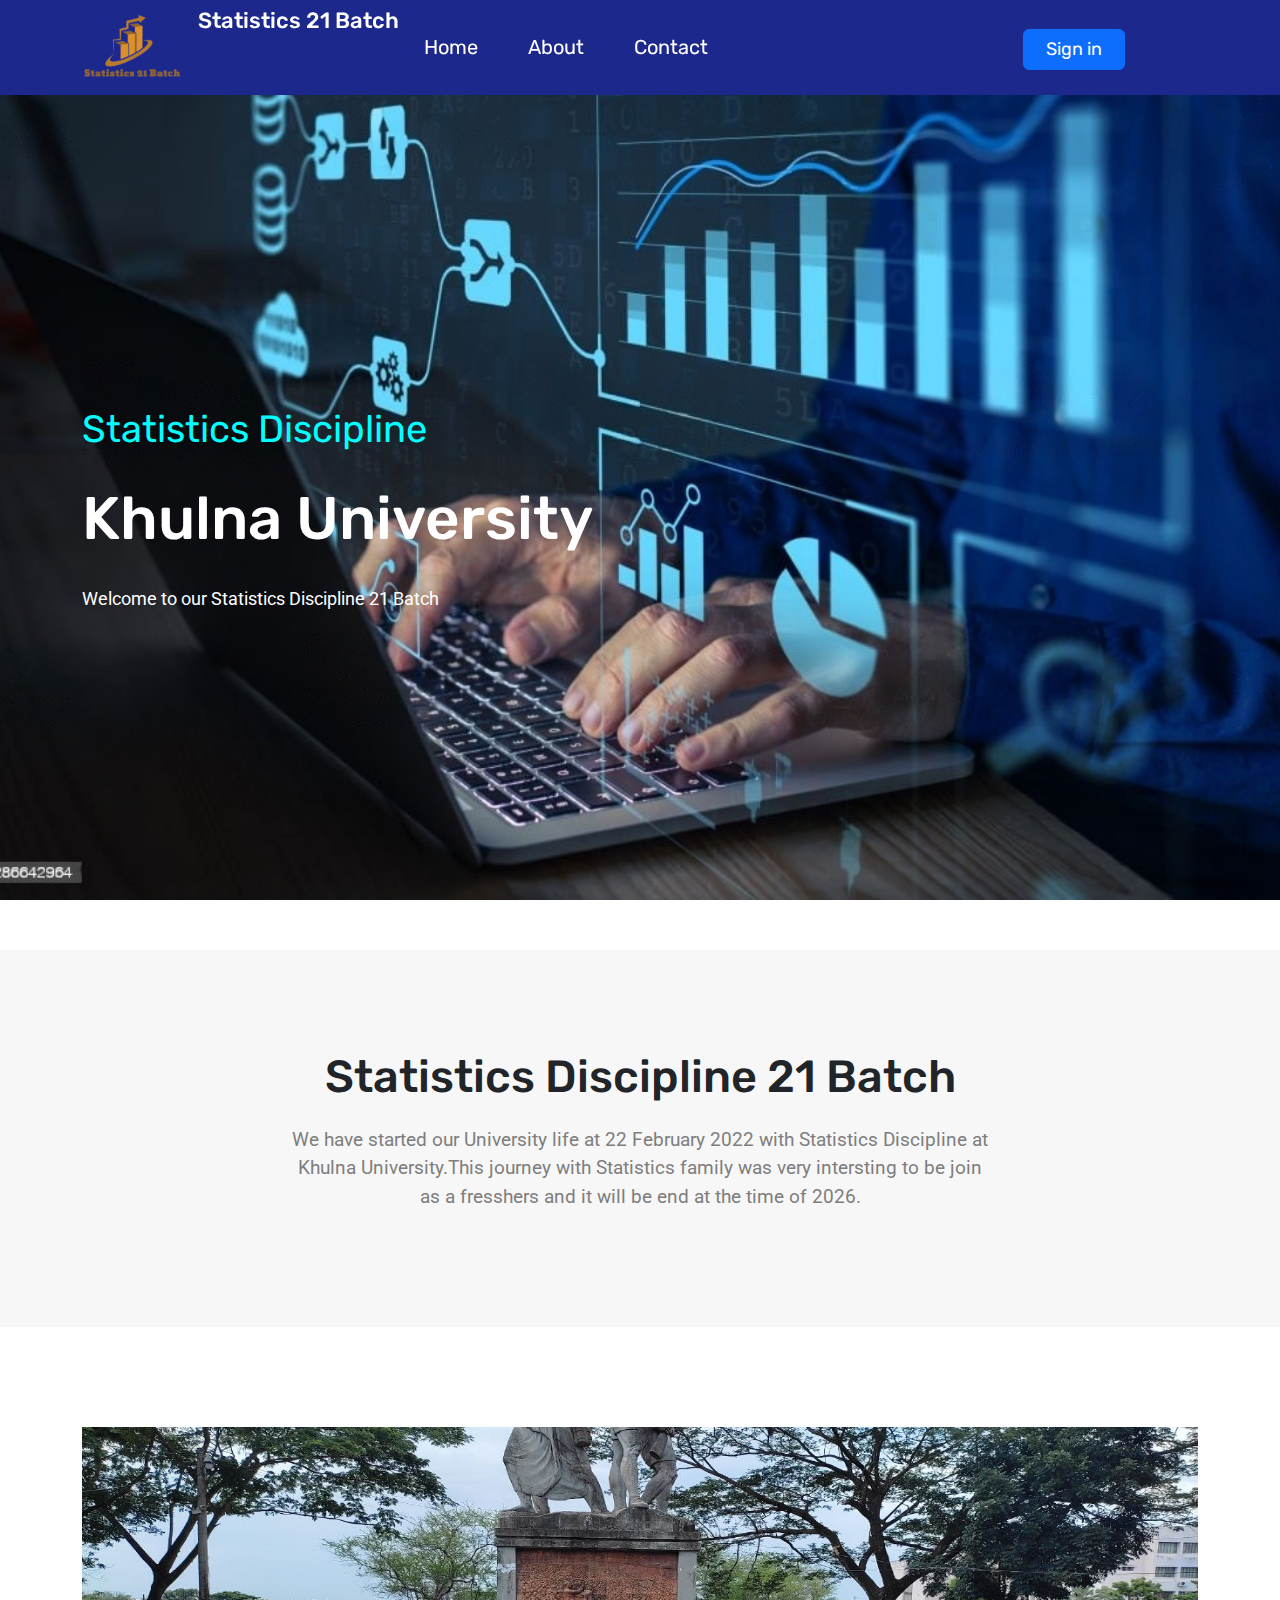
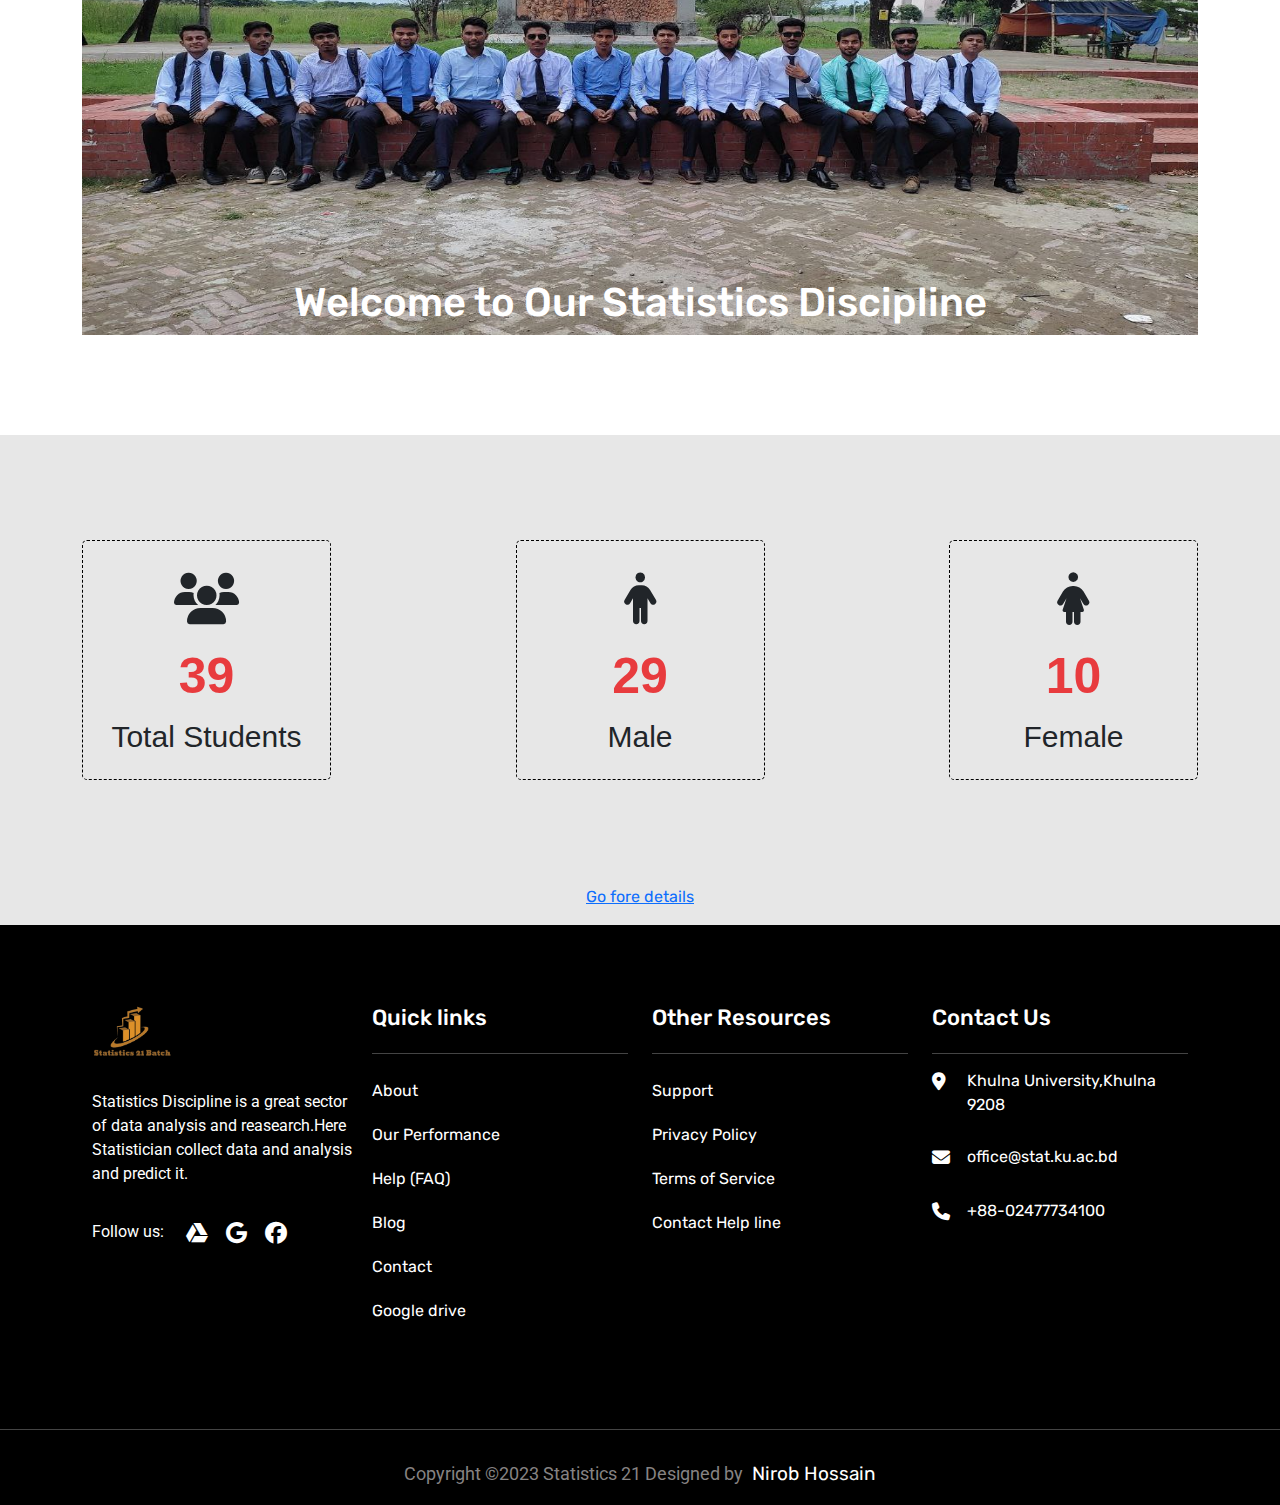
<file: index.html>
<!doctype html>
<html lang="en">
  <head>
    <link rel="shortcut icon" type="x-icon" href="./img/logo-stat .png">
    <!-- Required meta tags -->
    <meta charset="utf-8">
    <meta name="viewport" content="width=device-width, initial-scale=1">

    <!-- Bootstrap CSS -->
    <link rel="stylesheet" href="https://stackpath.bootstrapcdn.com/bootstrap/5.0.0-alpha1/css/bootstrap.min.css">
    <link href="https://fonts.googleapis.com/css2?family=Roboto:ital,wght@0,100;0,300;0,400;0,500;0,700;0,900;1,100;1,300;1,400;1,500;1,700;1,900&family=Rubik:ital,wght@0,300;0,400;0,500;0,600;0,700;0,800;0,900;1,300;1,400;1,500;1,600;1,700;1,800;1,900&display=swap" rel="stylesheet">
    <link rel="stylesheet" href="https://cdnjs.cloudflare.com/ajax/libs/font-awesome/6.2.0/css/all.min.css">
    <link rel="stylesheet" href="style.css">

    <title>Statistics 21 Batch</title>
  </head>
  <body>
    <nav class="navbar main_header navbar-expand-lg navbar-light sticky-top">
      <div class="container">

        <div class="logo d-flex">
          <a class="navbar-brand header_logo" href="index.html"><img src="./img/logo-stat .png" alt=""></a>
          <h1>Statistics 21 Batch</h1>
        </div>

        <button class="navbar-toggler" type="button" data-toggle="collapse" data-target="#navbarSupportedContent" aria-controls="navbarSupportedContent" aria-expanded="false" aria-label="Toggle navigation">
          <span class="navbar-toggler-icon"></span>
        </button>

        <div class="collapse navbar-collapse header_item" id="navbarSupportedContent">
          <ul class="navbar-nav ml-auto">
            <li><a href="index.html">Home</a></li>
            <li><a href="about.html">About</a></li>
            <li><a href="signin.html">Contact</a></li>
          </ul>
        
        </div>
        <div class="user_logo d-flex">
          <p class="btn btn-primary sign-in-btn"><a href="signin.html">Sign in</a></p>
        </div>

      </div>
    </nav>

    <section class="banner-section">
        <div class="container">
            <div class="row">
                <div class="col-lg-12 banner-items-flex">
                    <div class="banner-items">
                        <h6>Statistics Discipline</h6>
                        <h1>Khulna University</h1>
                        <p>Welcome to our Statistics Discipline 21 Batch</p>
                    </div>
                </div>
            </div>
        </div>
    </section>
    <section class="gray-bg about-section">
        <div class="container">
            <div class="row">
                <div class="col-lg-2"></div>
                <div class="col-lg-8 about-details">
                    <h4>Statistics Discipline 21 Batch</h4>
                    <p>We have started our University life at 22 February 2022 with Statistics Discipline at Khulna University.This journey with Statistics family was very intersting to be join as a fresshers and it will be end at the time of 2026.</p>
                </div>
                <div class="col-lg-2"></div>
            </div>
        </div>
    </section>
    <section class="slider-section white-bg">
        <div class="container">
            <div class="row">
                <div class="col-lg-12">
                    <div class="slider-div">
                        <h1>Welcome to Our Statistics Discipline</h1>
                    </div>
                </div>
            </div>
        </div>
    </section>

    <!-- counter section -->
    <section class="counter-section wrapper-section">
        <div class="container">
            <div class="row ">
                <div class="col-lg-12">
                    <div class="counter-up">
                        <div class="content">
                          <div class="box">
                            <div class="icon"><i class="fa-solid fa-users"></i></div>
                            <div class="counter">39</div>
                            <div class="text">Total Students</div>
                          </div>
                          <div class="box">
                            <div class="icon"><i class="fa-solid fa-person"></i></div>
                            <div class="counter">29</div>
                            <div class="text">Male</div>
                          </div>
                          <div class="box">
                            <div class="icon"><i class="fa-solid fa-person-dress"></i></div>
                            <div class="counter">10</div>
                            <div class="text">Female</div>
                          </div>
                        </div>
                    </div>
                    <p class="text-center"><a href="signin.html">Go fore details</a></p>
                </div>
            </div>
        </div>
    </section>

    
    <!-- Footer section -->
    <section class="footer">
		<div class="footer-top">
			<div class="container">
				<div class="row">

					<div class="col-lg-3">
						<div class="footer-widget">
							<img src="./img/logo-stat .png" alt="">
							<p>Statistics Discipline is a great sector of data analysis and reasearch.Here Statistician collect data and analysis and predict it.</p>
							<ul class="fotter-social d-flex">
								<li><span>Follow us:</span></li>
								<li><a href="https://drive.google.com/drive/u/2/folders/1aUrq4G86SbwfwFecox1Fl3S2kWfW1U3w"><i class="fa-brands fa-google-drive"></i></a></li>
								<li><a href="https://ku.ac.bd/discipline/stat"><i class="fab fa-google"></i></a></li>
								<li><a href="https://www.facebook.com/profile.php?id=100088386112790&mibextid=ZbWKwL"><i class="fab fa-facebook"></i></a></li>
							</ul>
						</div>
					</div>
					<div class="col-lg-3">
						<div class="footer-widget">
							<h3>Quick links</h3>
							<ul>
								<li><a href="#">About</a></li>
								<li><a href="#">Our Performance</a></li>
								<li><a href="#">Help (FAQ)</a></li>
								<li><a href="#">Blog</a></li>
								<li><a href="Contact.html">Contact</a></li>
								<li><a href="https://drive.google.com/drive/u/2/folders/1aUrq4G86SbwfwFecox1Fl3S2kWfW1U3w">Google drive</a></li>
							</ul>
						</div>
					</div>
					<div class="col-lg-3">
						<div class="footer-widget">
							<h3>Other Resources</h3>
							<ul>
								<li><a href="#">Support</a></li>
								<li><a href="#">Privacy Policy</a></li>
								<li><a href="#">Terms of Service</a></li>
								<li><a href="#">Contact Help line</a></li>
							</ul>
						</div>
					</div>
					<div class="col-lg-3">
						<div class="footer-widget">
							<h3>Contact Us</h3>
							<div class="footer-contact">
								<div class="footer-contact-item d-flex">
									<span><i class="fa-solid fa-location-dot"></i></span>
									<a href="#">Khulna University,Khulna 9208</a>
								</div>
								<div class="footer-contact-item d-flex">
									<span><i class="fas fa-envelope"></i></span>
									<a href="mailto:office@stat.ku.ac.bd">office@stat.ku.ac.bd</a>
								</div>
								<div class="footer-contact-item d-flex">
									<span><i class="fas fa-phone"></i></span>
									<a href="tel:+88-02477734100">+88-02477734100</a>
								</div>
							</div>
						</div>
					</div>

				</div>
			</div>
		</div>
		<div class="footer-bottom">
			<div class="container">
				<div class="row">
					<div class="col-12">
						<div class="footer-bottom-text text-center">
							<p>Copyright &copy;2023 Statistics 21 Designed by <a href="https://www.linkedin.com/in/nirob-hossain9/">Nirob Hossain</a></p>
						</div>
					</div>
				</div>
			</div>
		</div>
	</section>

    

    <!-- Optional JavaScript -->
    <!-- Popper.js first, then Bootstrap JS -->
    <script src="https://cdn.jsdelivr.net/npm/popper.js@1.16.0/dist/umd/popper.min.js" integrity="sha384-Q6E9RHvbIyZFJoft+2mJbHaEWldlvI9IOYy5n3zV9zzTtmI3UksdQRVvoxMfooAo" crossorigin="anonymous"></script>
    <script src="https://stackpath.bootstrapcdn.com/bootstrap/5.0.0-alpha1/js/bootstrap.min.js" integrity="sha384-oesi62hOLfzrys4LxRF63OJCXdXDipiYWBnvTl9Y9/TRlw5xlKIEHpNyvvDShgf/" crossorigin="anonymous"></script>
  </body>
</html>
</file>
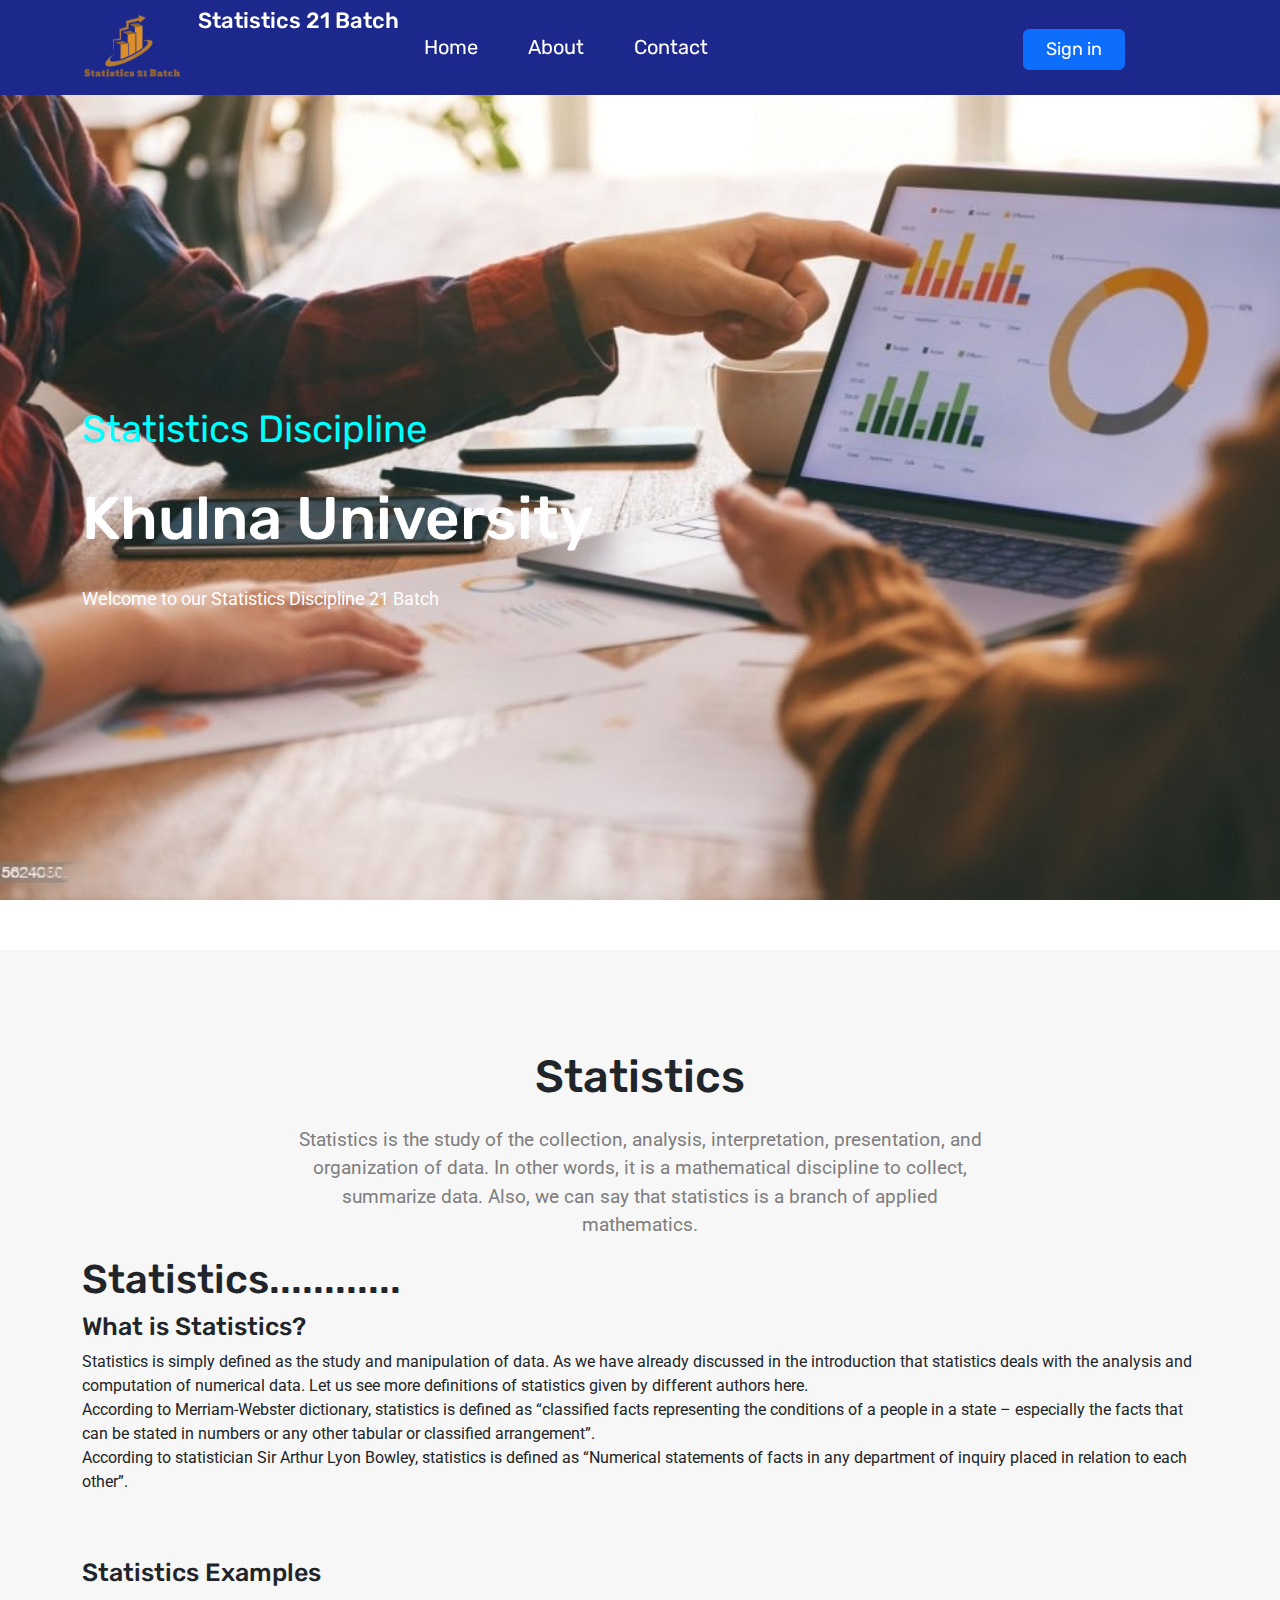
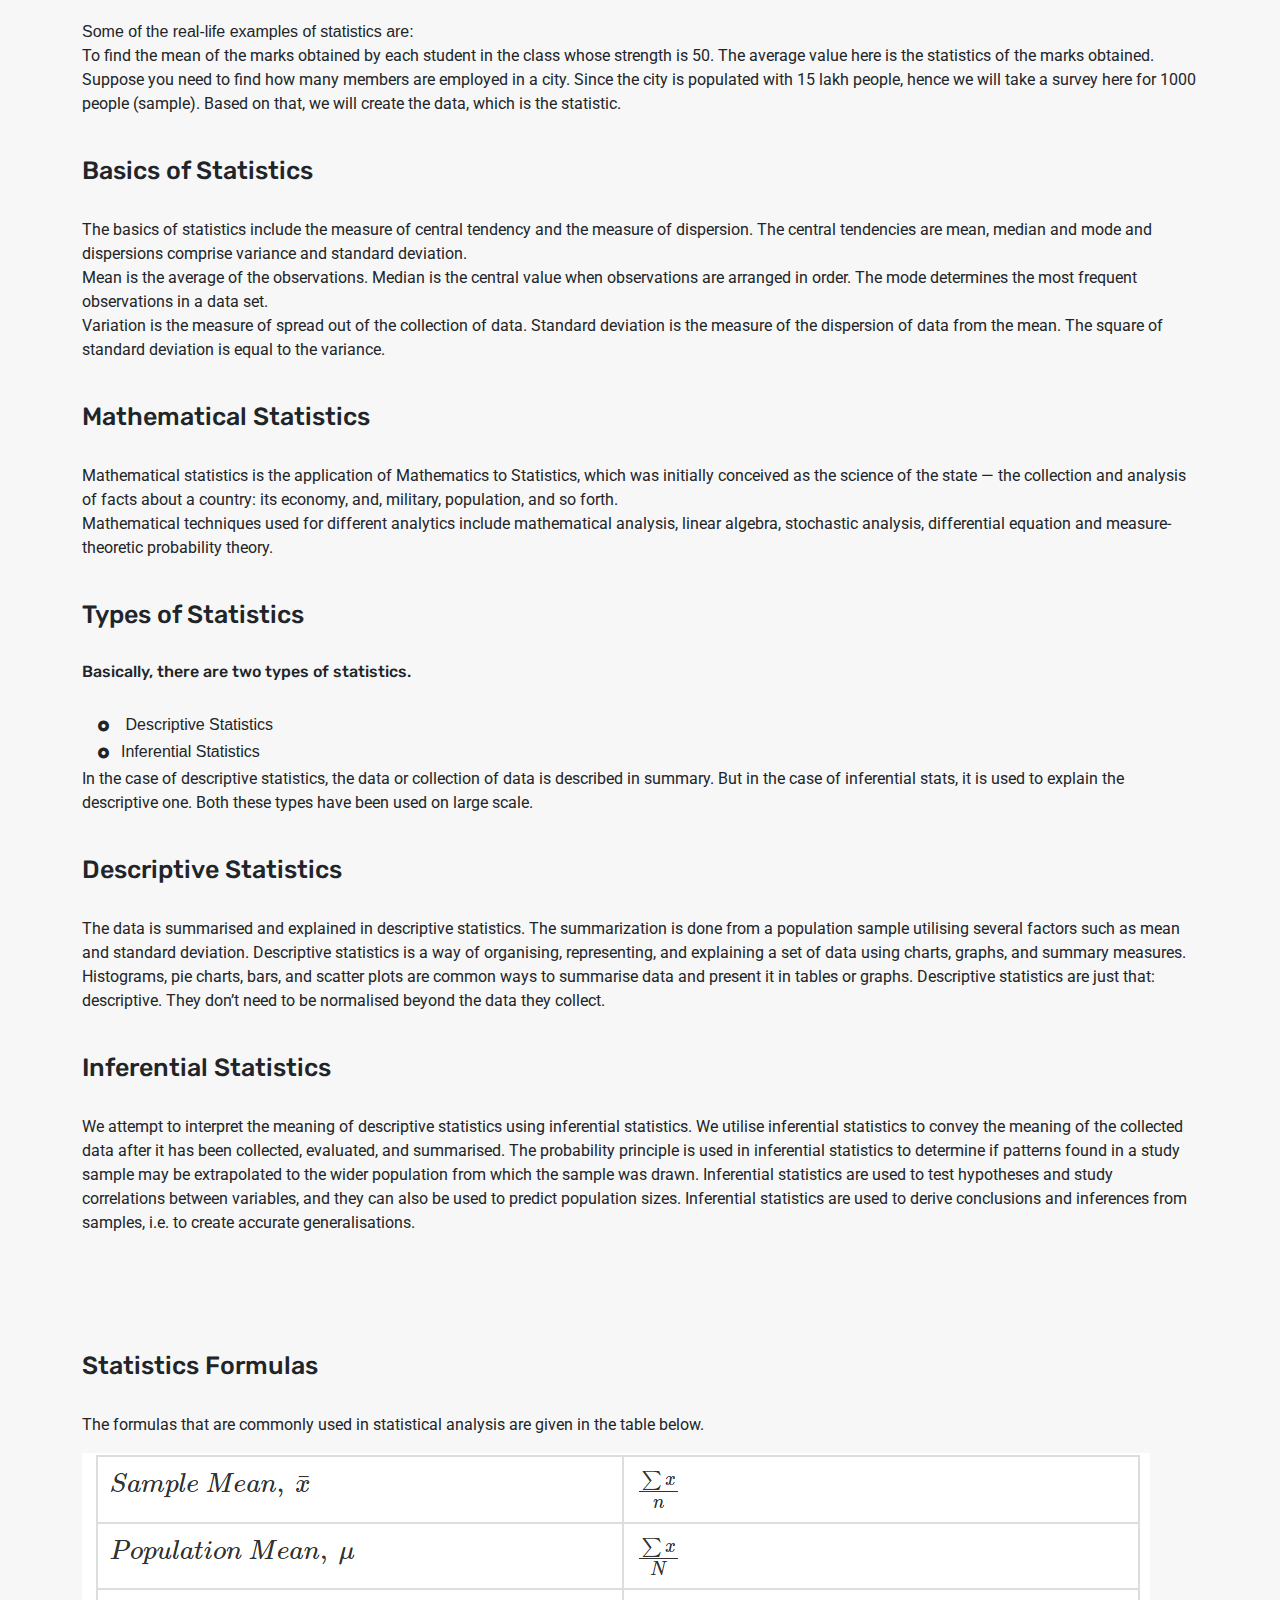
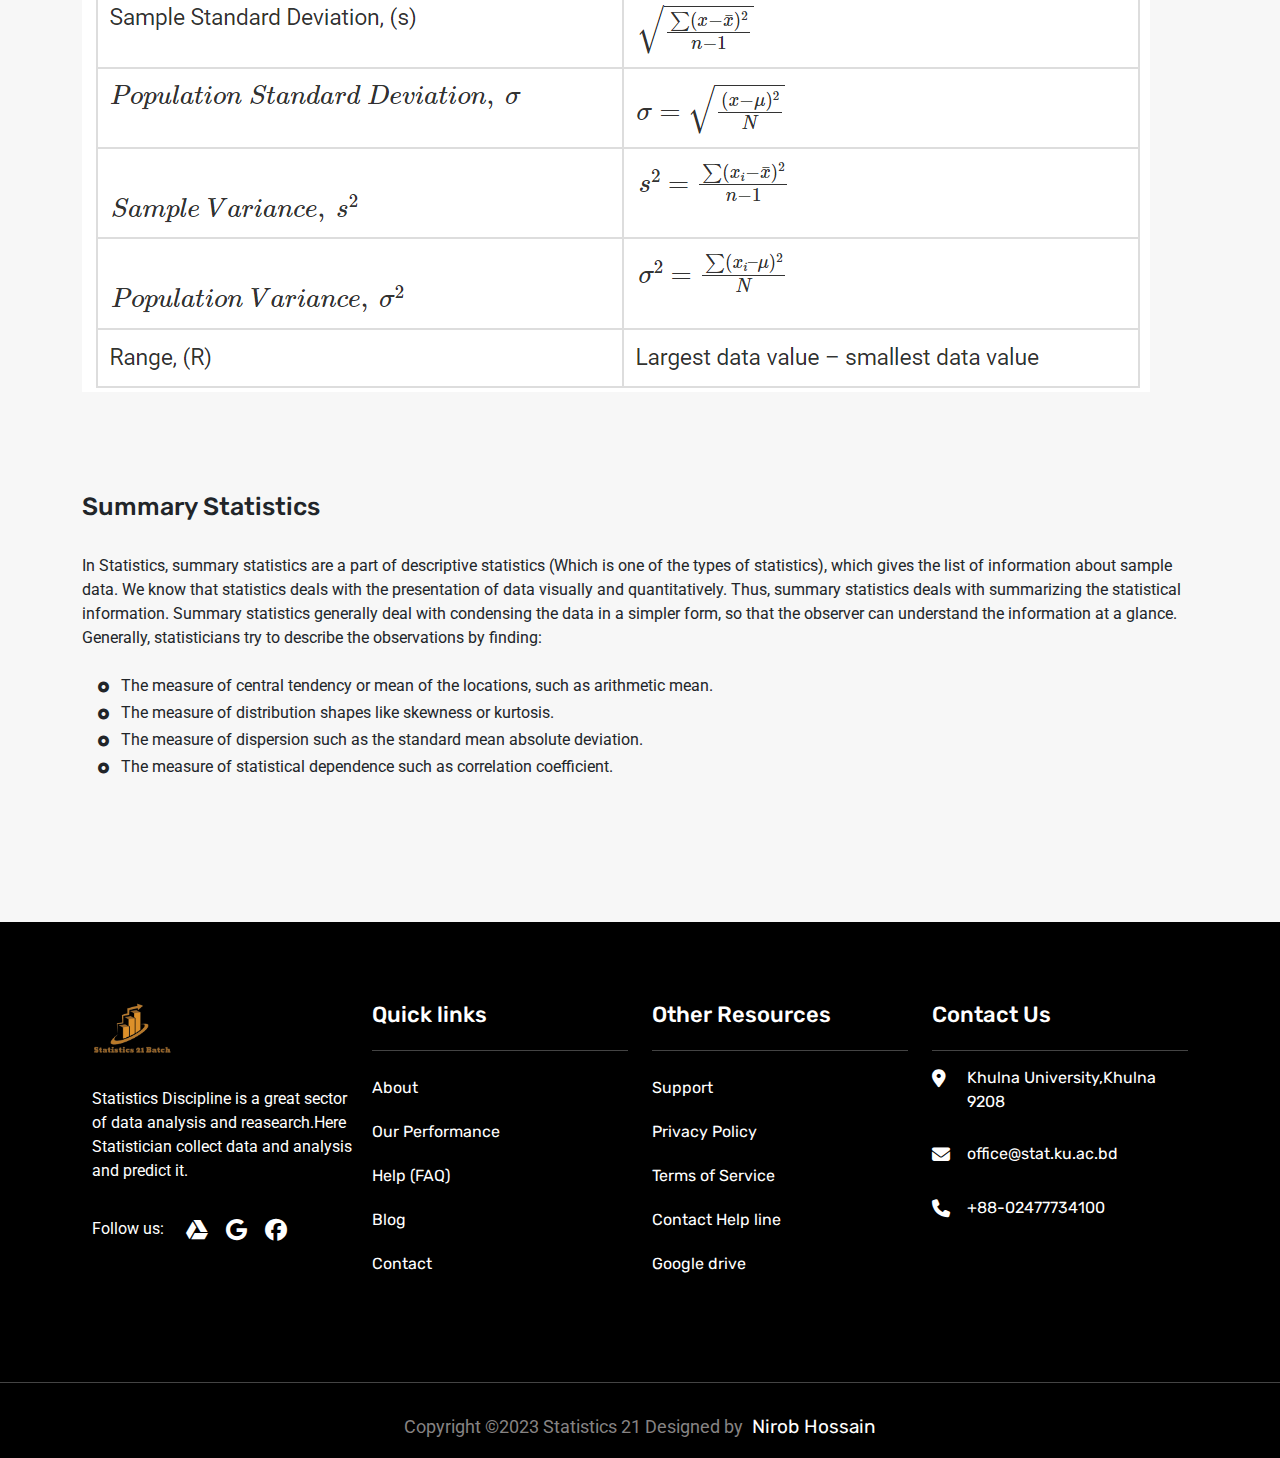
<file: about.html>
<!doctype html>
<html lang="en">
  <head>
    <link rel="shortcut icon" type="x-icon" href="./img/logo-stat .png">
    <!-- Required meta tags -->
    <meta charset="utf-8">
    <meta name="viewport" content="width=device-width, initial-scale=1">

    <!-- Bootstrap CSS -->
    <link rel="stylesheet" href="https://stackpath.bootstrapcdn.com/bootstrap/5.0.0-alpha1/css/bootstrap.min.css">
    <link rel="stylesheet" href="https://cdnjs.cloudflare.com/ajax/libs/font-awesome/6.3.0/css/all.min.css"/>
    <link rel="stylesheet" href="style.css">
    <link href="https://fonts.googleapis.com/css2?family=Roboto:ital,wght@0,100;0,300;0,400;0,500;0,700;0,900;1,100;1,300;1,400;1,500;1,700;1,900&family=Rubik:ital,wght@0,300;0,400;0,500;0,600;0,700;0,800;0,900;1,300;1,400;1,500;1,600;1,700;1,800;1,900&display=swap" rel="stylesheet">
    <link rel="stylesheet" href="https://cdnjs.cloudflare.com/ajax/libs/font-awesome/6.2.0/css/all.min.css">

    <title>Statistics 21 Batch</title>
  </head>
  <body>
    <nav class="navbar main_header navbar-expand-lg navbar-light sticky-top">
      <div class="container">

        <div class="logo d-flex">
          <a class="navbar-brand header_logo" href="index.html"><img src="./img/logo-stat .png" alt=""></a>
          <h1>Statistics 21 Batch</h1>
        </div>

        <button class="navbar-toggler" type="button" data-toggle="collapse" data-target="#navbarSupportedContent" aria-controls="navbarSupportedContent" aria-expanded="false" aria-label="Toggle navigation">
          <span class="navbar-toggler-icon"></span>
        </button>

        <div class="collapse navbar-collapse header_item" id="navbarSupportedContent">
          <ul class="navbar-nav ml-auto">
            <li><a href="index.html">Home</a></li>
            <li><a href="about.html">About</a></li>
            <li><a href="signin.html">Contact</a></li>
          </ul>
        
        </div>
        <div class="user_logo d-flex">
          <p class="btn btn-primary"><a href="signin.html">Sign in</a></p>
        </div>

      </div>
    </nav>


    <section class="about-banner-section">
        <div class="container">
            <div class="row">
                <div class="col-lg-12 banner-items-flex">
                    <div class="banner-items">
                        <h6>Statistics Discipline</h6>
                        <h1>Khulna University</h1>
                        <p>Welcome to our Statistics Discipline 21 Batch</p>
                    </div>
                </div>
            </div>
        </div>
    </section>

    <section class="gray-bg about-section-details">
        <div class="container">
            <div class="row">
                <div class="col-lg-2"></div>
                <div class="col-lg-8 about-details">
                    <h4>Statistics</h4>
                    <p>Statistics is the study of the collection, analysis, interpretation, presentation, and organization of data. In other words, it is a mathematical discipline to collect, summarize data. Also, we can say that statistics is a branch of applied mathematics.</p>
                </div>
                <div class="col-lg-2"></div>
            </div>
            <div class="row" class="about-details" >
                <div class="col-lg-12">
                    <h1>Statistics............</h1>
                        <h3>What is Statistics?</h3>
                        <p>Statistics is simply defined as the study and manipulation of data. As we have already discussed in the introduction that statistics deals with the analysis and computation of numerical data. Let us see more definitions of statistics given by different authors here.<br>

                        According to Merriam-Webster dictionary, statistics is defined as “classified facts representing the conditions of a people in a state – especially the facts that can be stated in numbers or any other tabular or classified arrangement”.<br>
                        
                        According to statistician Sir Arthur Lyon Bowley, statistics is defined as “Numerical statements of facts in any department of inquiry placed in relation to each other”.</P><br><br>
                        
                        <h3>Statistics Examples</h3><br>
                        Some of the real-life examples of statistics are:<br>
                        
                        <p>To find the mean of the marks obtained by each student in the class whose strength is 50. The average value here is the statistics of the marks obtained.
                        Suppose you need to find how many members are employed in a city. Since the city is populated with 15 lakh people, hence we will take a survey here for 1000 people (sample). Based on that, we will create the data, which is the statistic.</p><br>
                        
                        <h3>Basics of Statistics</h3><br>
                        <p>The basics of statistics include the measure of central tendency and the measure of dispersion. The central tendencies are mean, median and mode and dispersions comprise variance and standard deviation. <br>
                        
                        Mean is the average of the observations. Median is the central value when observations are arranged in order. The mode determines the most frequent observations in a data set.<br>
                        
                        Variation is the measure of spread out of the collection of data. Standard deviation is the measure of the dispersion of data from the mean. The square of standard deviation is equal to the variance.</p><br>
                        
                        
                        <h3>Mathematical Statistics</h3><br>
                        <p>Mathematical statistics is the application of Mathematics to Statistics, which was initially conceived as the science of the state — the collection and analysis of facts about a country: its economy, and, military, population, and so forth.<br>
                        
                        Mathematical techniques used for different analytics include mathematical analysis, linear algebra, stochastic analysis, differential equation and measure-theoretic probability theory.</p><br>
                        
                        
                        <h3>Types of Statistics </h3><br>
                        <h6>Basically, there are two types of statistics.</h6><br>
                        
                        <span><i class="fa-solid fa-circle-dot"></i></span> Descriptive Statistics<br>
                        <span><i class="fa-solid fa-circle-dot"></i></span>Inferential Statistics<br>
                        <p>In the case of descriptive statistics, the data or collection of data is described in summary. But in the case of inferential stats, it is used to explain the descriptive one. Both these types have been used on large scale.</p><br>
                        
                        <h3>Descriptive Statistics</h3><br>
                        
                        <p>The data is summarised and explained in descriptive statistics. The summarization is done from a population sample utilising several factors such as mean and standard deviation. Descriptive statistics is a way of organising, representing, and explaining a set of data using charts, graphs, and summary measures. Histograms, pie charts, bars, and scatter plots are common ways to summarise data and present it in tables or graphs. Descriptive statistics are just that: descriptive. They don’t need to be normalised beyond the data they collect.</p><br>
                        
                        <h3>Inferential Statistics</h3><br>
                        
                        <p>We attempt to interpret the meaning of descriptive statistics using inferential statistics. We utilise inferential statistics to convey the meaning of the collected data after it has been collected, evaluated, and summarised. The probability principle is used in inferential statistics to determine if patterns found in a study sample may be extrapolated to the wider population from which the sample was drawn. Inferential statistics are used to test hypotheses and study correlations between variables, and they can also be used to predict population sizes. Inferential statistics are used to derive conclusions and inferences from samples, i.e. to create accurate generalisations.</p>
                </div>
            </div>
            <div class="padding">
                <h3>Statistics Formulas</h3><br>
                <p>The formulas that are commonly used in statistical analysis are given in the table below.</p>
                <img src="./img/Screenshot_81.png" alt="">
            </div>
            <div class="row" class="about-details" >
                <div class="col-lg-12">
                    <h3>Summary Statistics</h3> <br>
                    <p>In Statistics, summary statistics are a part of descriptive statistics (Which is one of the types of statistics), which gives the list of information about sample data. We know that statistics deals with the presentation of data visually and quantitatively. Thus, summary statistics deals with summarizing the statistical information. Summary statistics generally deal with condensing the data in a simpler form, so that the observer can understand the information at a glance. Generally, statisticians try to describe the observations by finding: <br><br>
                        
                        <span><i class="fa-solid fa-circle-dot"></i></span>The measure of central tendency or mean of the locations, such as arithmetic mean. <br>
                        <span><i class="fa-solid fa-circle-dot"></i></span>The measure of distribution shapes like skewness or kurtosis. <br>
                        <span><i class="fa-solid fa-circle-dot"></i></span>The measure of dispersion such as the standard mean absolute deviation. <br>
                        <span><i class="fa-solid fa-circle-dot"></i></span>The measure of statistical dependence such as correlation coefficient.</p> <br>
                </div>
            </div>
        </div>
    </section>



    <!-- Footer section -->
    <section class="footer">
      <div class="footer-top">
        <div class="container">
          <div class="row">
  
            <div class="col-lg-3">
              <div class="footer-widget">
                <img src="./img/logo-stat .png" alt="">
                <p>Statistics Discipline is a great sector of data analysis and reasearch.Here Statistician collect data and analysis and predict it.</p>
                <ul class="fotter-social d-flex">
                  <li><span>Follow us:</span></li>
                  <li><a href="https://drive.google.com/drive/folders/1xobLNEOUUssMHZ-WgUh1u_o4YvCfBpxj?usp=sharing"><i class="fa-brands fa-google-drive"></i></a></li>
                  <li><a href="https://ku.ac.bd/discipline/stat"><i class="fab fa-google"></i></a></li>
                  <li><a href="https://www.facebook.com/profile.php?id=100088386112790&mibextid=ZbWKwL"><i class="fab fa-facebook"></i></a></li>
                </ul>
              </div>
            </div>
            <div class="col-lg-3">
              <div class="footer-widget">
                <h3>Quick links</h3>
                <ul>
                  <li><a href="#">About</a></li>
                  <li><a href="#">Our Performance</a></li>
                  <li><a href="#">Help (FAQ)</a></li>
                  <li><a href="#">Blog</a></li>
                  <li><a href="Contact.html">Contact</a></li>
                </ul>
              </div>
            </div>
            <div class="col-lg-3">
              <div class="footer-widget">
                <h3>Other Resources</h3>
                <ul>
                  <li><a href="#">Support</a></li>
                  <li><a href="#">Privacy Policy</a></li>
                  <li><a href="#">Terms of Service</a></li>
                  <li><a href="#">Contact Help line</a></li>
                  <li><a href="https://drive.google.com/drive/folders/1xobLNEOUUssMHZ-WgUh1u_o4YvCfBpxj?usp=sharing">Google drive</a></li>
							</ul>
                </ul>
              </div>
            </div>
            <div class="col-lg-3">
              <div class="footer-widget">
                <h3>Contact Us</h3>
                <div class="footer-contact">
                  <div class="footer-contact-item d-flex">
                    <span><i class="fa-solid fa-location-dot"></i></span>
                    <a href="#">Khulna University,Khulna 9208</a>
                  </div>
                  <div class="footer-contact-item d-flex">
                    <span><i class="fas fa-envelope"></i></span>
                    <a href="mailto:office@stat.ku.ac.bd">office@stat.ku.ac.bd</a>
                  </div>
                  <div class="footer-contact-item d-flex">
                    <span><i class="fas fa-phone"></i></span>
                    <a href="tel:+88-02477734100">+88-02477734100</a>
                  </div>
                </div>
              </div>
            </div>
  
          </div>
        </div>
      </div>
      <div class="footer-bottom">
        <div class="container">
          <div class="row">
            <div class="col-12">
              <div class="footer-bottom-text text-center">
                <p>Copyright &copy;2023 Statistics 21 Designed by <a href="https://www.linkedin.com/in/nirob-hossain9/">Nirob Hossain</a></p>
              </div>
            </div>
          </div>
        </div>
      </div>
    </section>
  
      
  
      <!-- Optional JavaScript -->
      <!-- Popper.js first, then Bootstrap JS -->
      <script src="https://cdn.jsdelivr.net/npm/popper.js@1.16.0/dist/umd/popper.min.js" integrity="sha384-Q6E9RHvbIyZFJoft+2mJbHaEWldlvI9IOYy5n3zV9zzTtmI3UksdQRVvoxMfooAo" crossorigin="anonymous"></script>
      <script src="https://stackpath.bootstrapcdn.com/bootstrap/5.0.0-alpha1/js/bootstrap.min.js" integrity="sha384-oesi62hOLfzrys4LxRF63OJCXdXDipiYWBnvTl9Y9/TRlw5xlKIEHpNyvvDShgf/" crossorigin="anonymous"></script>
    </body>
  </html>
</file>
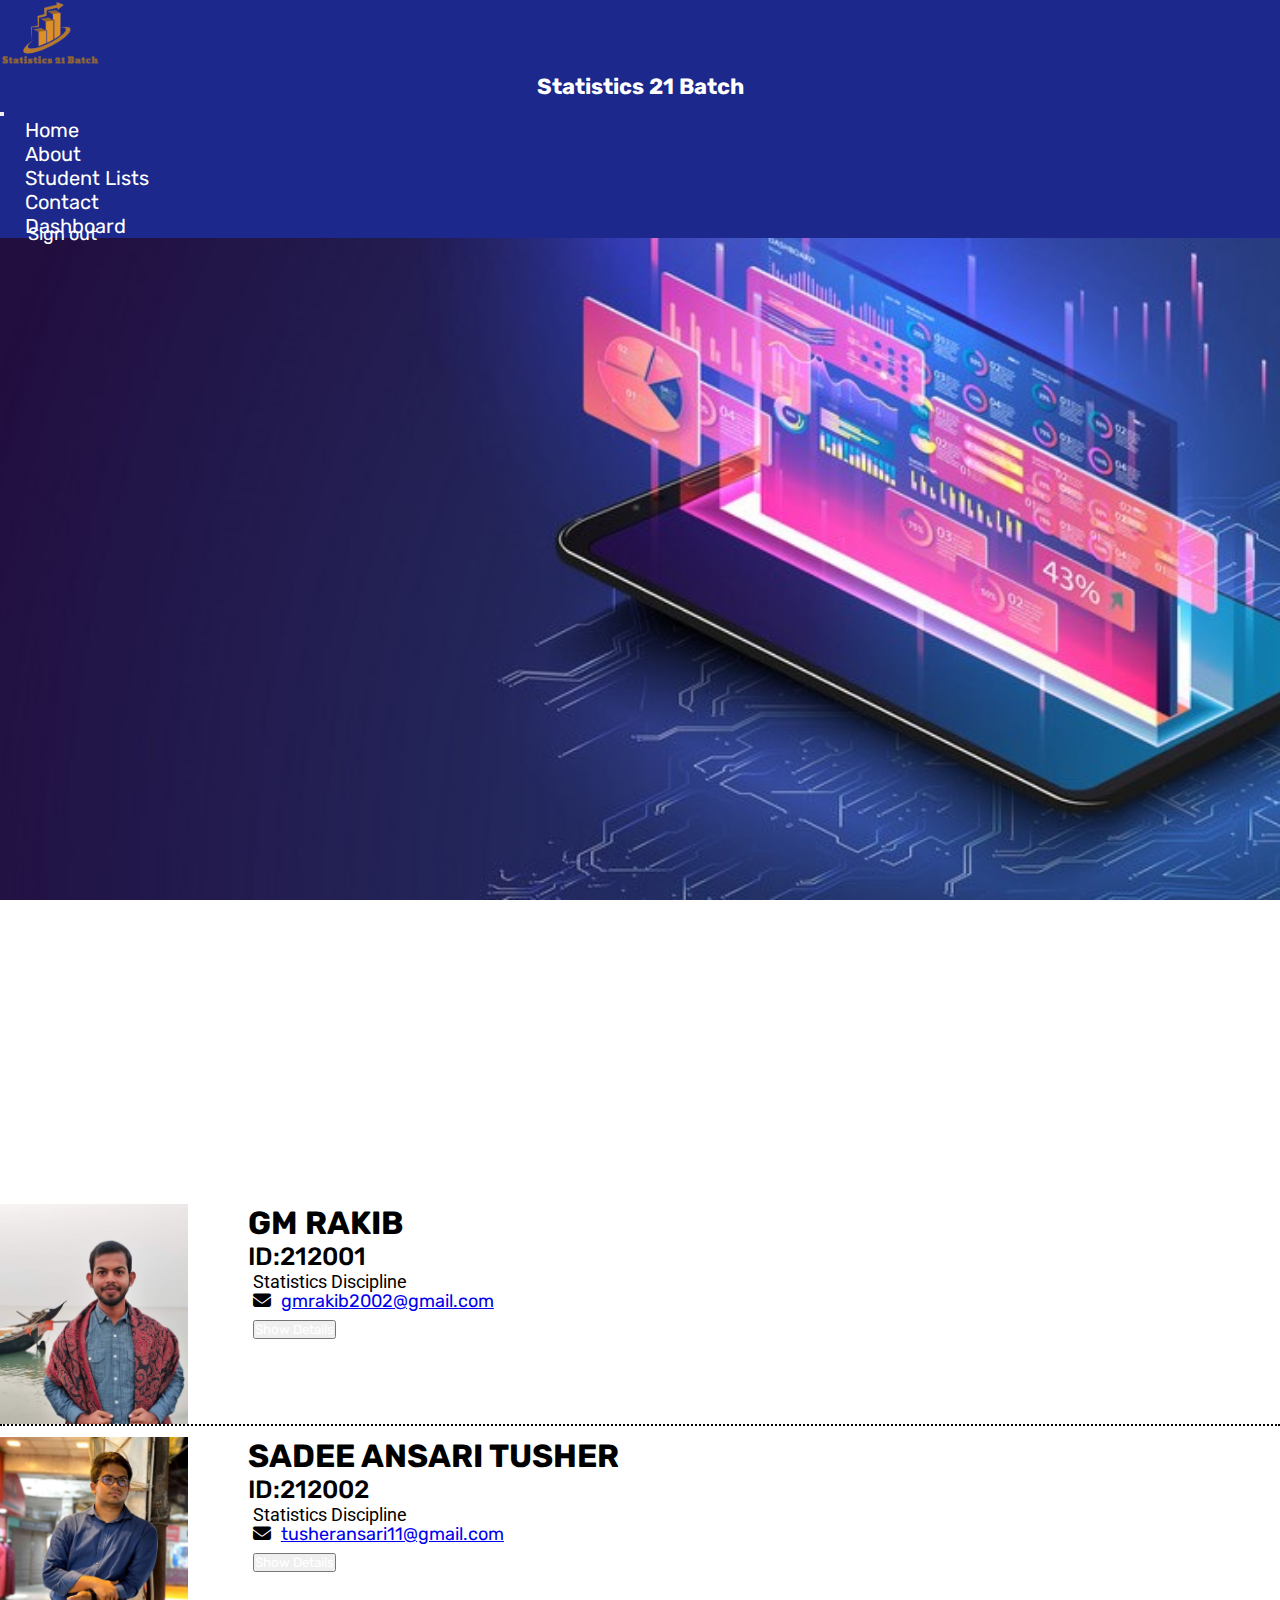
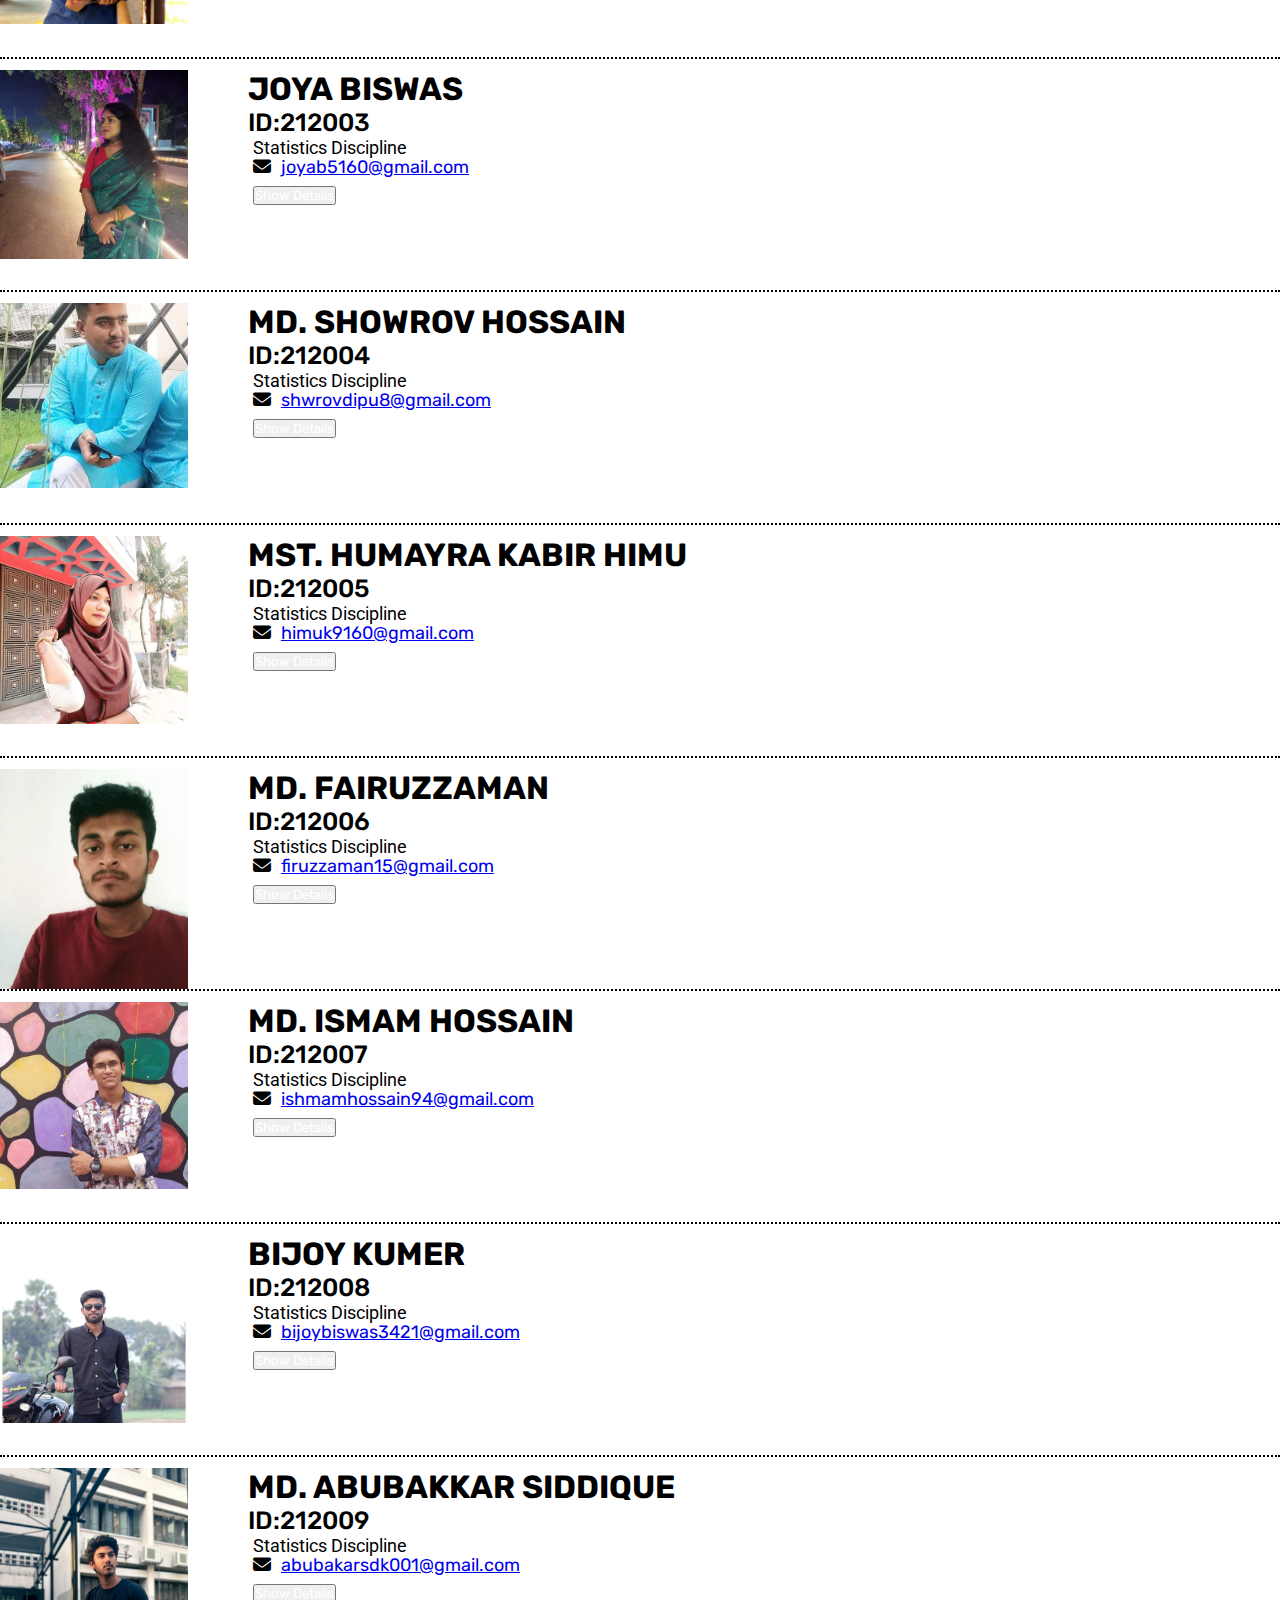
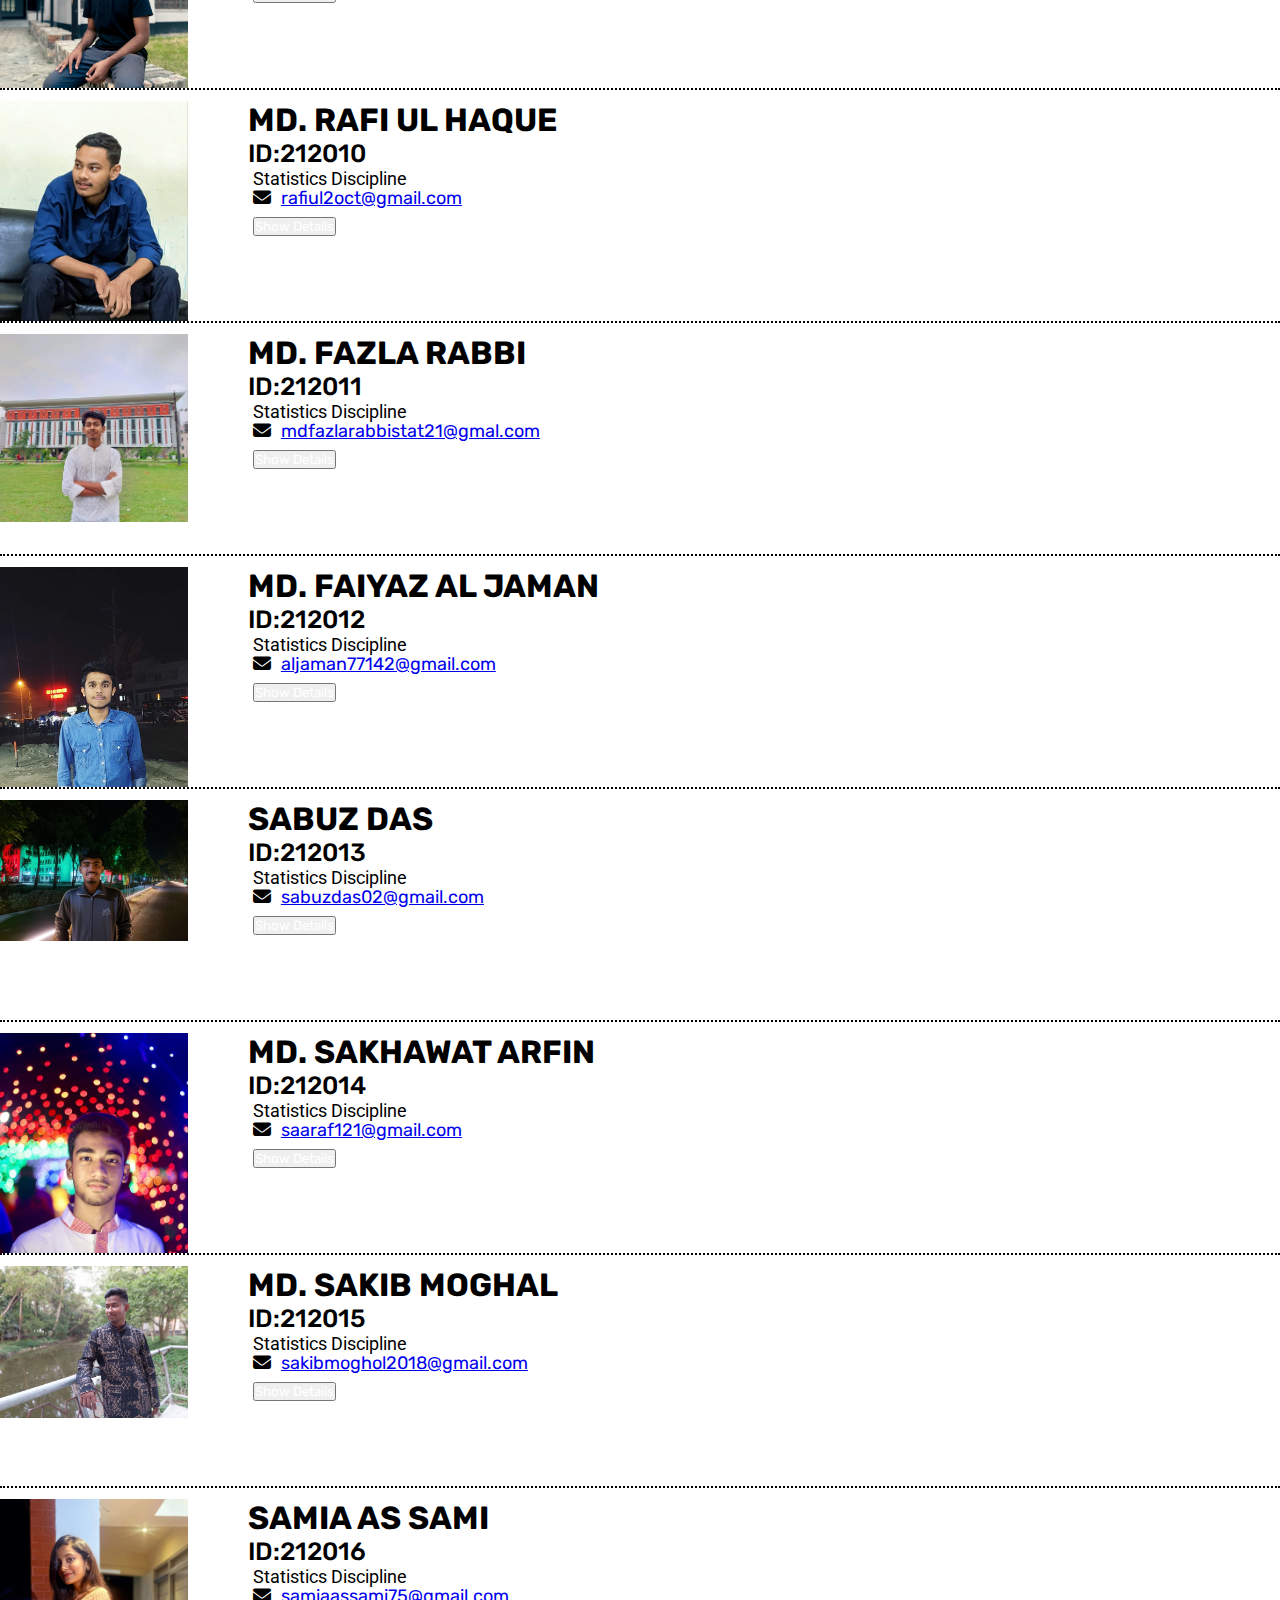
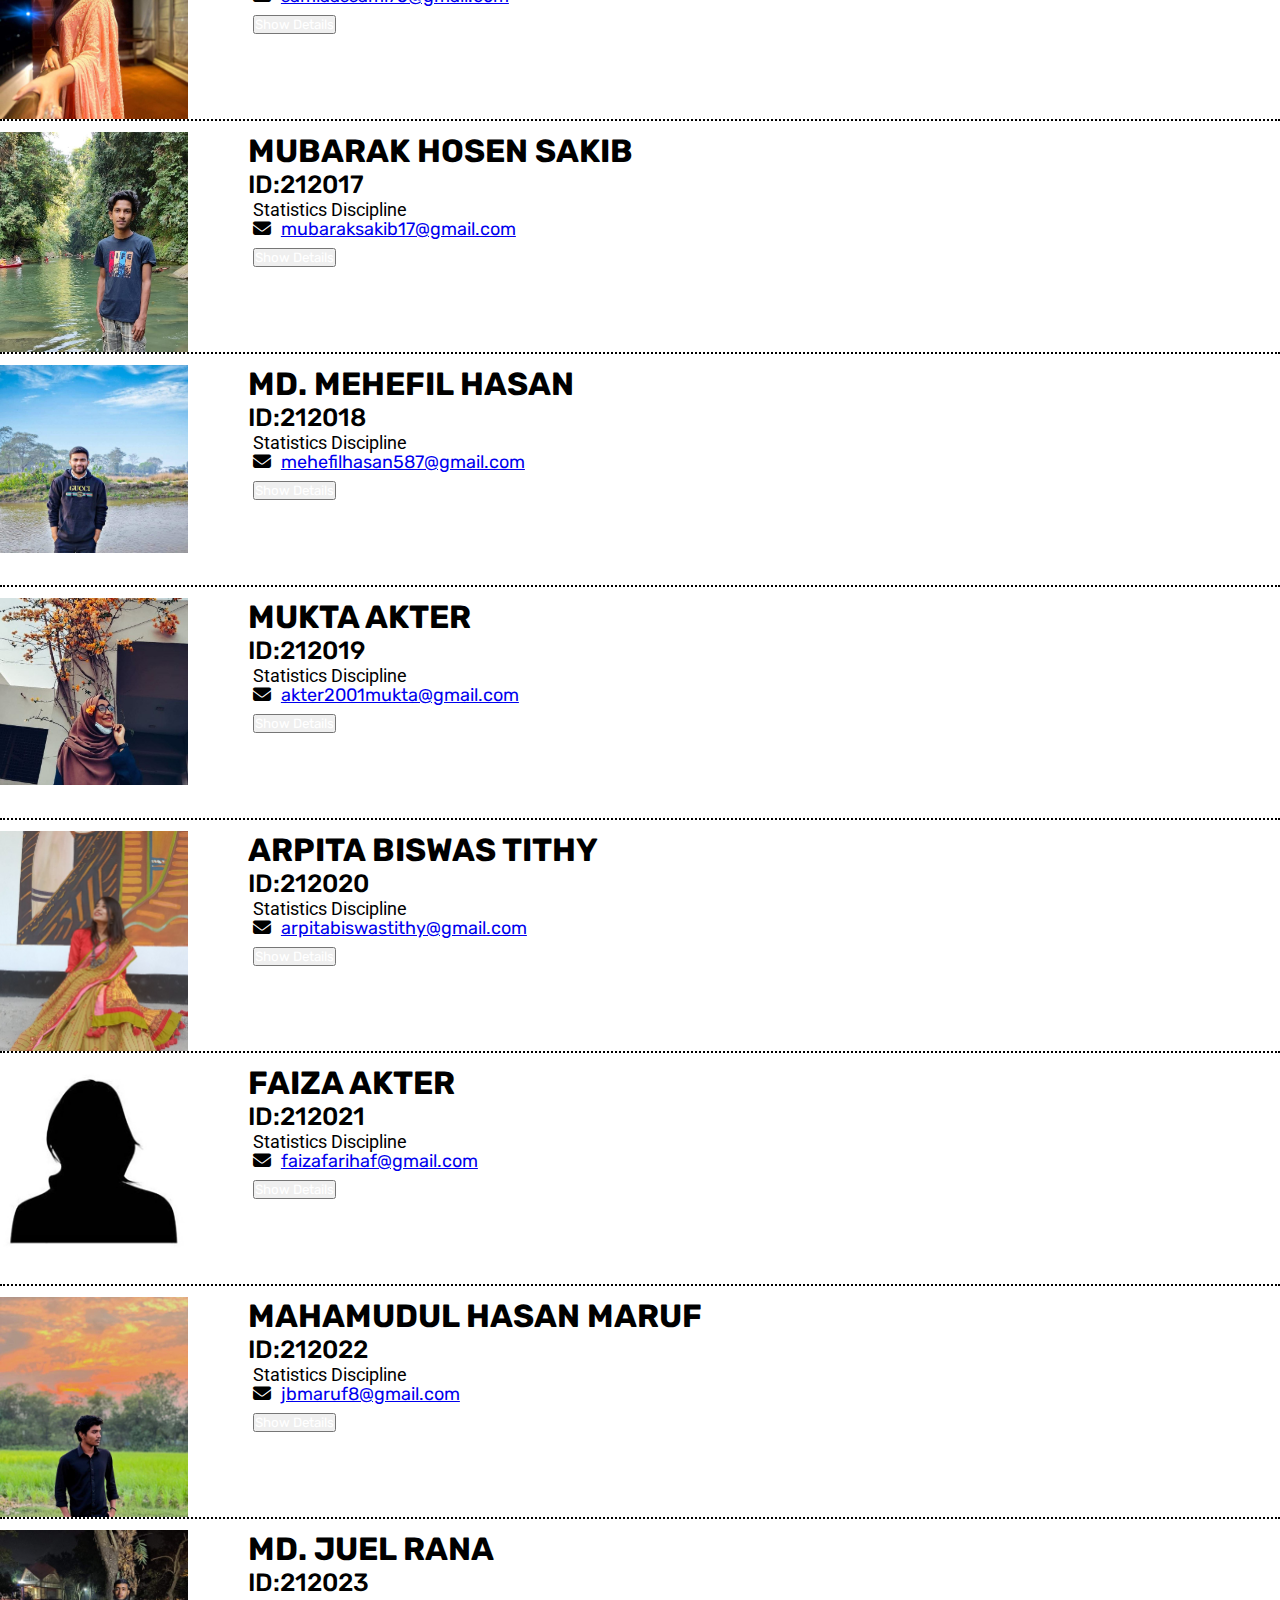
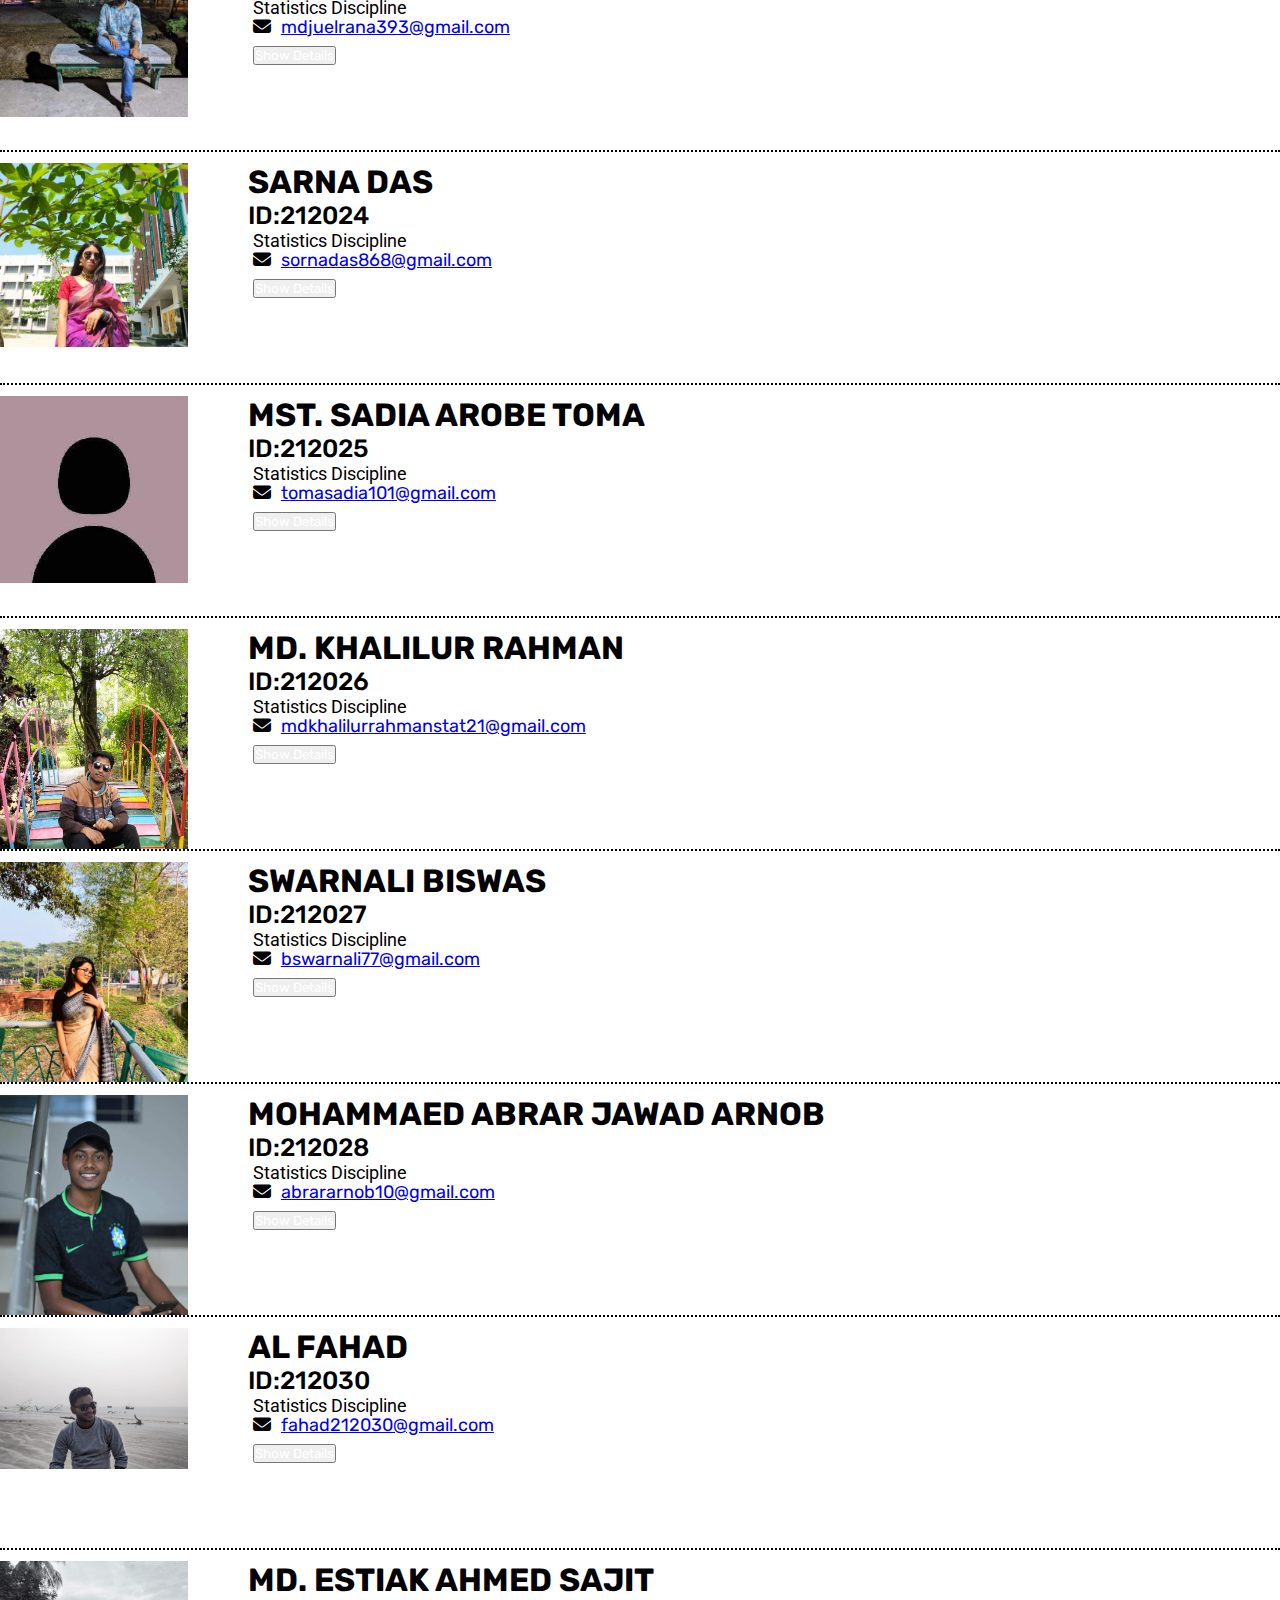
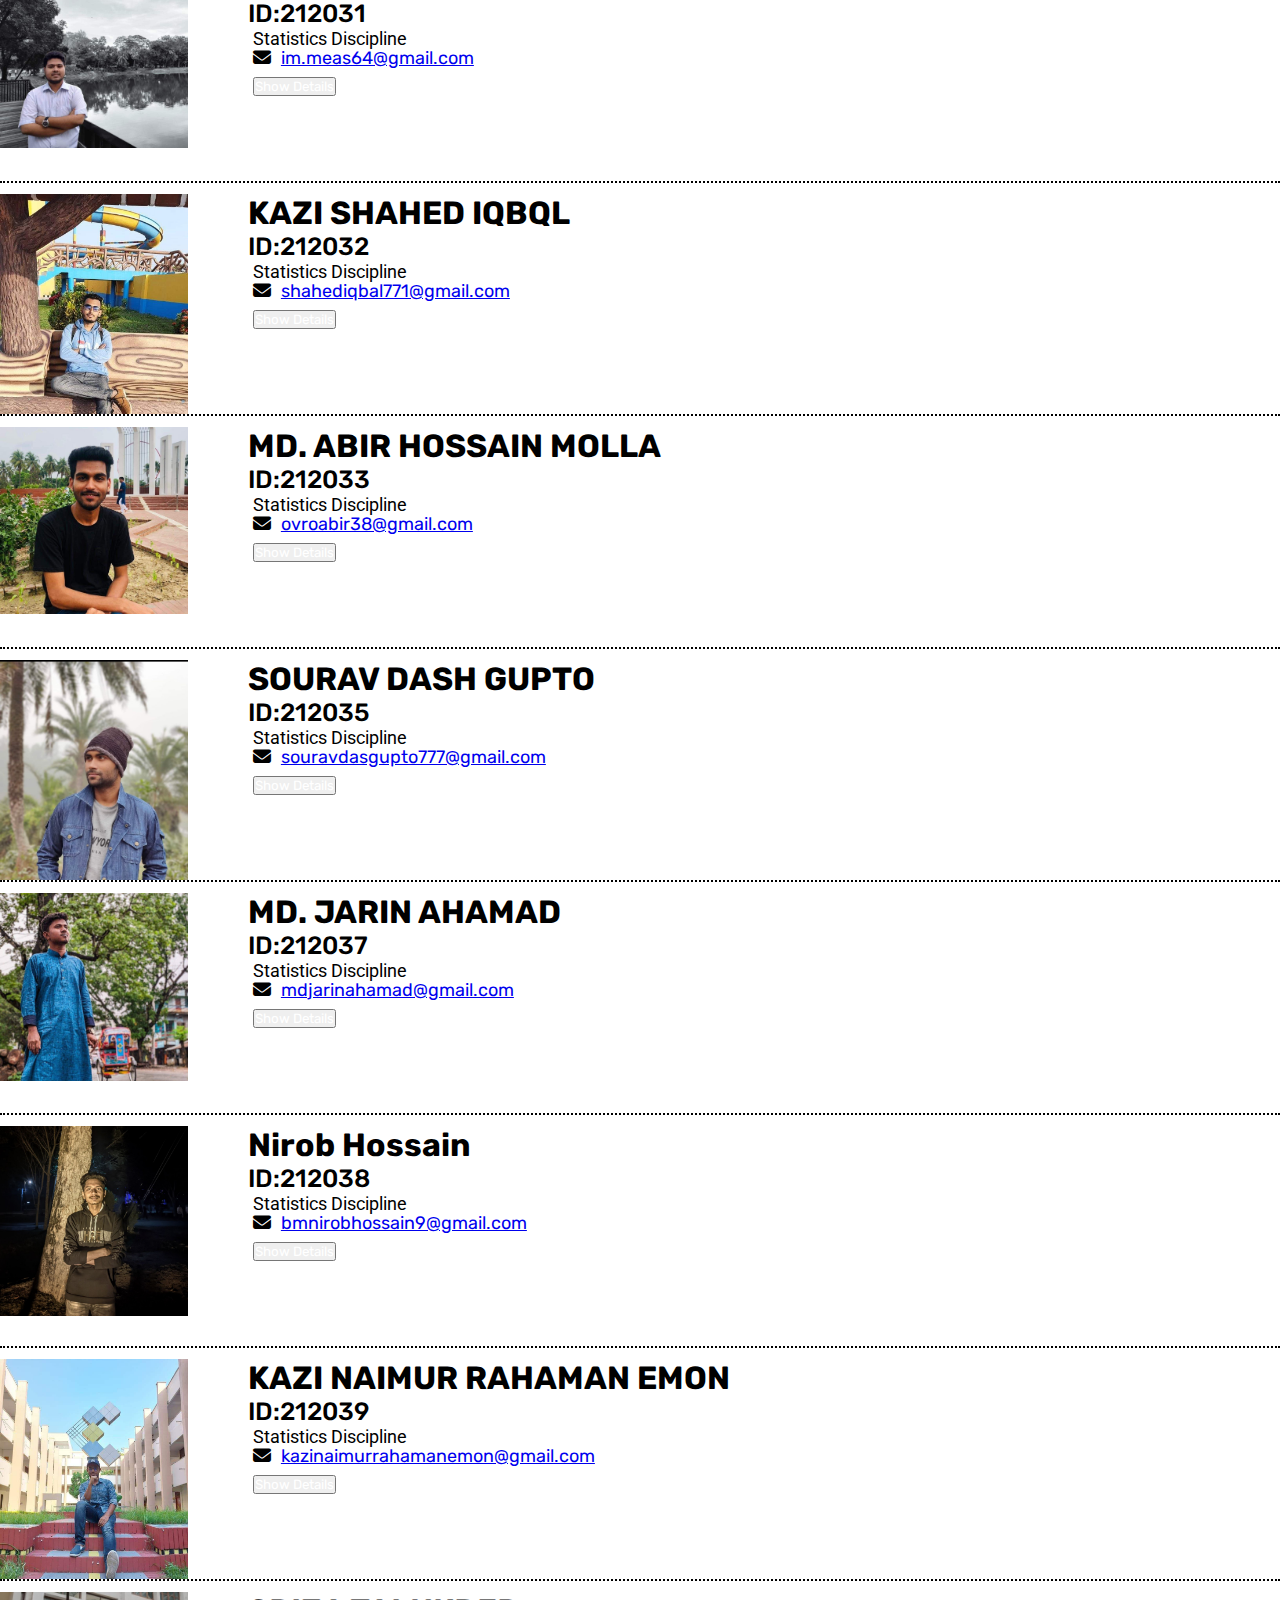
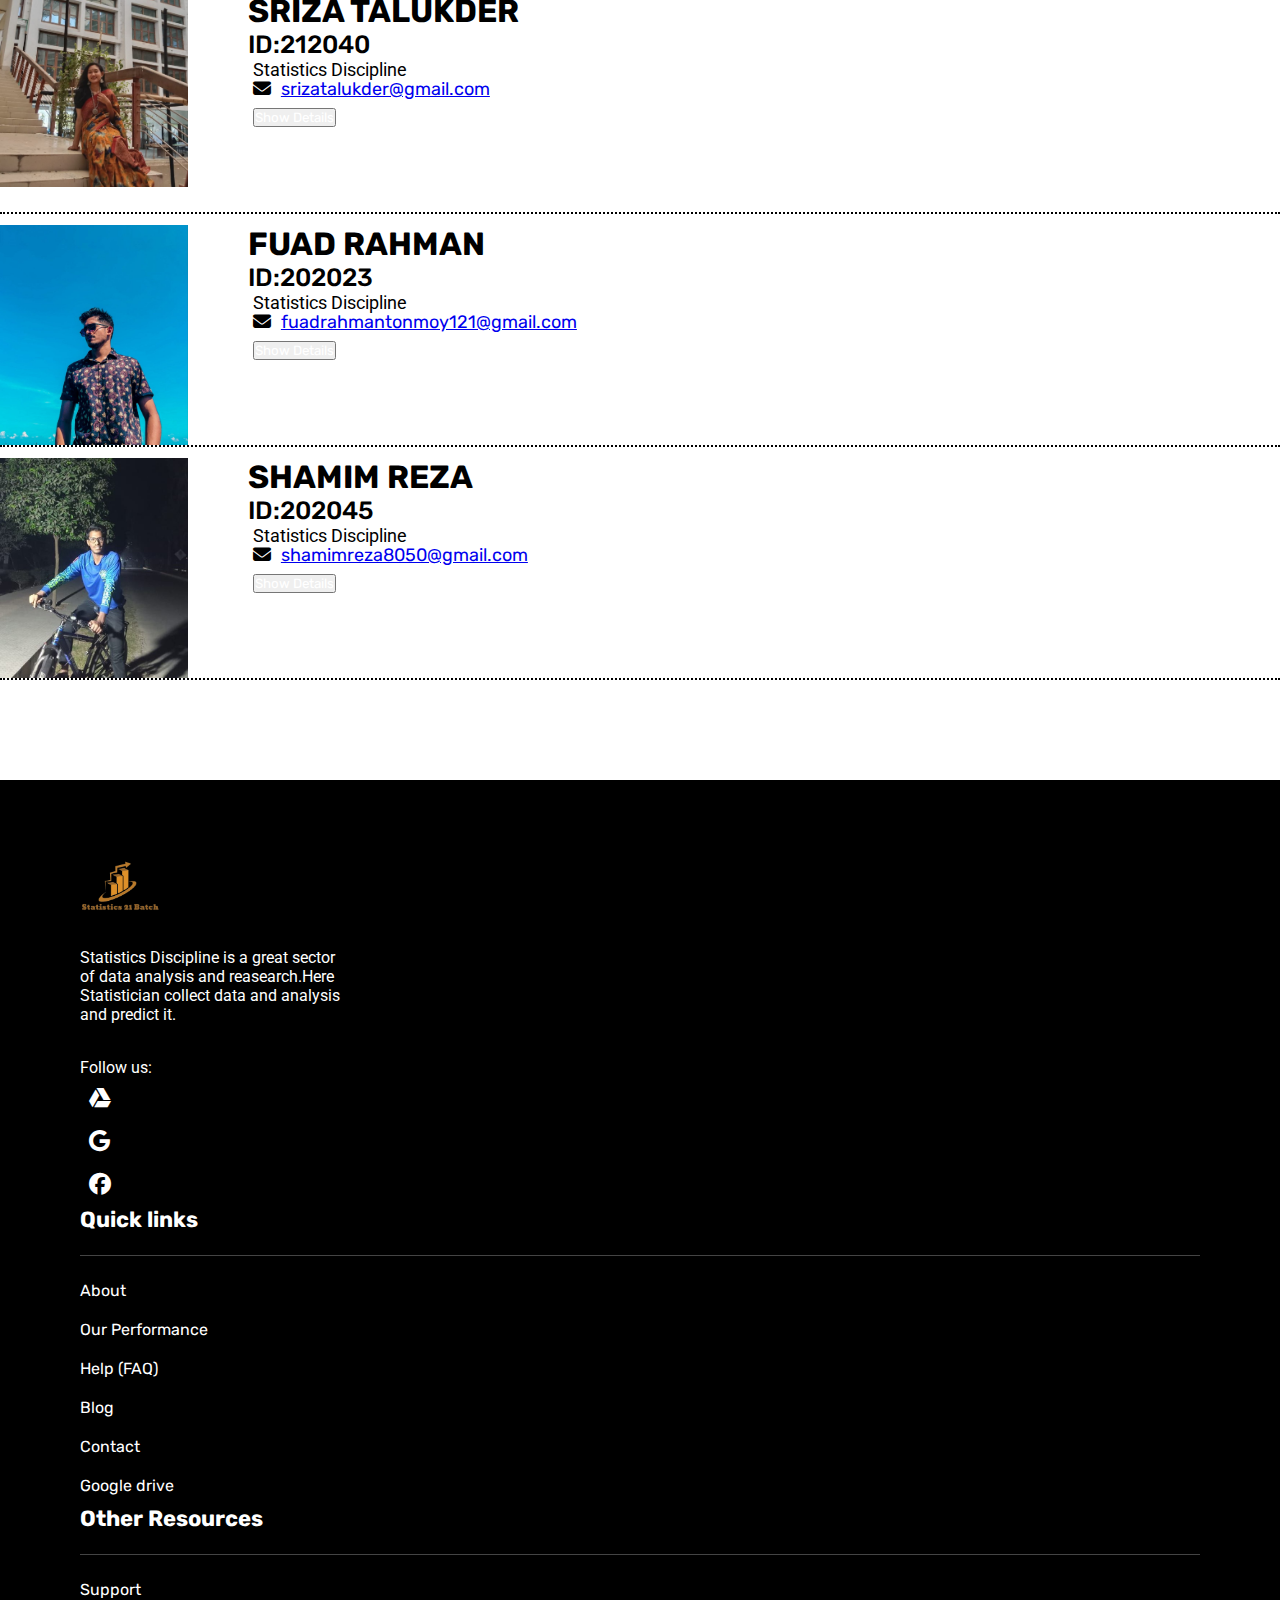
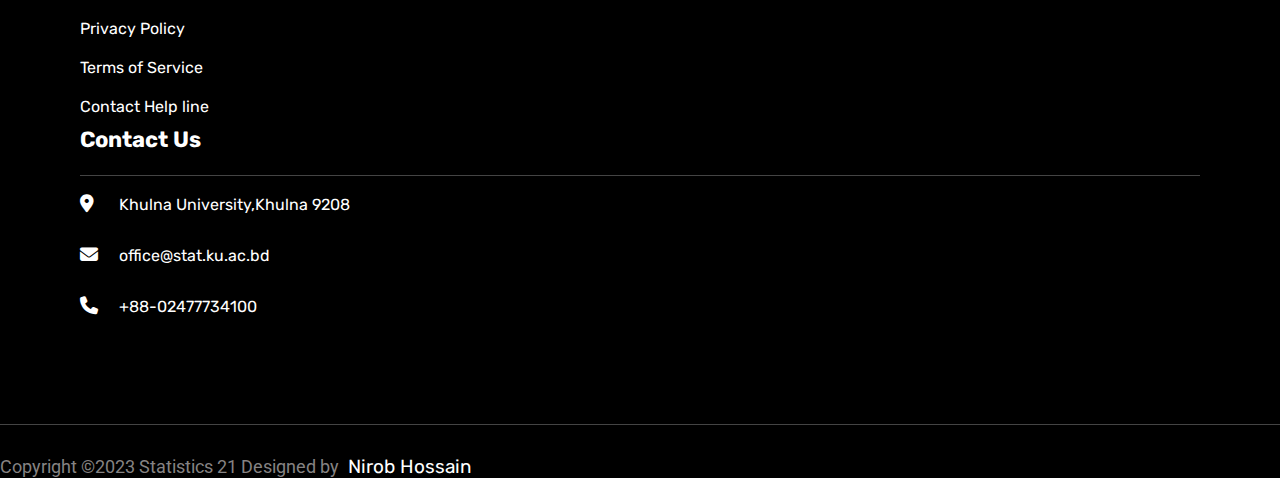
<file: contact.html>
<!doctype html>
<html lang="en">
  <head>
    <link rel="shortcut icon" type="x-icon" href="./img/logo-stat .png">
    <!-- Required meta tags -->
    <meta charset="utf-8">
    <meta name="viewport" content="width=device-width, initial-scale=1">

    <!-- Bootstrap CSS -->
    <link rel="stylesheet" href="https://stackpath.bootstrapcdn.com/bootstrap/5.0.0-alpha1/css/bootstrap.min.css" integrity="sha384-r4NyP46KrjDleawBgD5tp8Y7UzmLA05oM1iAEQ17CSuDqnUK2+k9luXQOfXJCJ4I" crossorigin="anonymous">
    <link rel="stylesheet" href="style.css">
    <link href="https://fonts.googleapis.com/css2?family=Roboto:ital,wght@0,100;0,300;0,400;0,500;0,700;0,900;1,100;1,300;1,400;1,500;1,700;1,900&family=Rubik:ital,wght@0,300;0,400;0,500;0,600;0,700;0,800;0,900;1,300;1,400;1,500;1,600;1,700;1,800;1,900&display=swap" rel="stylesheet">
    <link rel="stylesheet" href="https://cdnjs.cloudflare.com/ajax/libs/font-awesome/6.2.0/css/all.min.css">

    <title>Statistics 21 Batch</title>
  </head>
  <body>
    <nav class="navbar main_header navbar-expand-lg navbar-light sticky-top">
      <div class="container">

        <div class="logo d-flex">
          <a class="navbar-brand header_logo" href="Home.html"><img src="./img/logo-stat .png" alt=""></a>
          <h1>Statistics 21 Batch</h1>
        </div>

        <button class="navbar-toggler" type="button" data-toggle="collapse" data-target="#navbarSupportedContent" aria-controls="navbarSupportedContent" aria-expanded="false" aria-label="Toggle navigation">
          <span class="navbar-toggler-icon"></span>
        </button>

        <div class="collapse navbar-collapse header_item" id="navbarSupportedContent">
          <ul class="navbar-nav ml-auto">
            <li><a href="login.html">Home</a></li>
            <li><a href="about.html">About</a></li>
            <li><a href="student lists.html">Student Lists</a></li>
            <li><a href="contact.html">Contact</a></li>
            <li><a href="dashboard.html">Dashboard</a></li>
          </ul>
        
        </div>
        <div class="user_logo d-flex">
            <p class="btn btn-primary sign-in-btn"><a href="index.html">Sign out</a></p>
        </div>

      </div>
    </nav>

    
    <!-- banner section -->

    <section class="contact-banner-section">
      <div class="container">
          <div class="row">
              <div class="col-lg-12">
              </div>
          </div>
      </div>
    </section>

    <!-- contact details -->
    <section class="studentlist-section padding">
        <div class="container">
            <div class="row">
                <div class="col-lg-12">
                    <div class="student-card">
                        <div class="student-img"><img src="./img/212001.jpg" alt=""></div>
                        <div class="student-data-card">
                            <h1>GM RAKIB</h1>
                            <h4>ID:212001</h4>
                            <p>Statistics Discipline</p>
                            <span><i class="fa-solid fa-envelope"></i><a href="mailto:gmrakib2002@gmail.com">gmrakib2002@gmail.com</a></span>
                            <div class="list-btn">
                                <button class="btn btn-primary sign-in-btn"><a href="dashboard.html">Show Details</a></button>
                            </div>
                        </div>
                    </div>
                    <div class="student-card">
                        <div class="student-img"><img src="./img/212002.jpg" alt=""></div>
                        <div class="student-data-card">
                            <h1>SADEE ANSARI TUSHER</h1>
                            <h4>ID:212002</h4>
                            <p>Statistics Discipline</p>
                            <span><i class="fa-solid fa-envelope"></i><a href="mailto:tusheransari11@gmail.com">tusheransari11@gmail.com</a></span>
                            <div class="list-btn">
                                <button class="btn btn-primary sign-in-btn"><a href="dashboard.html">Show Details</a></button>
                            </div>
                        </div>
                    </div>
                    <div class="student-card">
                        <div class="student-img"><img src="./img/212003.jpg" alt=""></div>
                        <div class="student-data-card">
                            <h1>JOYA BISWAS</h1>
                            <h4>ID:212003</h4>
                            <p>Statistics Discipline</p>
                            <span><i class="fa-solid fa-envelope"></i><a href="mailto:joyab5160@gmail.com">joyab5160@gmail.com</a></span>
                            <div class="list-btn">
                                <button class="btn btn-primary sign-in-btn"><a href="dashboard.html">Show Details</a></button>
                            </div>
                        </div>
                    </div>
                    <div class="student-card">
                        <div class="student-img"><img src="./img/212004.jpg" alt=""></div>
                        <div class="student-data-card">
                            <h1>MD. SHOWROV HOSSAIN</h1>
                            <h4>ID:212004</h4>
                            <p>Statistics Discipline</p>
                            <span><i class="fa-solid fa-envelope"></i><a href="shwrovdipu8@gmail.com">shwrovdipu8@gmail.com</a></span>
                            <div class="list-btn">
                                <button class="btn btn-primary sign-in-btn"><a href="dashboard.html">Show Details</a></button>
                            </div>
                        </div>
                    </div>
                    <div class="student-card">
                        <div class="student-img"><img src="./img/212005.jpg" alt=""></div>
                        <div class="student-data-card">
                            <h1>MST. HUMAYRA KABIR HIMU</h1>
                            <h4>ID:212005</h4>
                            <p>Statistics Discipline</p>
                            <span><i class="fa-solid fa-envelope"></i><a href="mailto:himuk9160@gmail.com">himuk9160@gmail.com</a></span>
                            <div class="list-btn">
                                <button class="btn btn-primary sign-in-btn"><a href="dashboard.html">Show Details</a></button>
                            </div>
                        </div>
                    </div>
                    <div class="student-card">
                        <div class="student-img"><img src="./img/212006.jpg" alt=""></div>
                        <div class="student-data-card">
                            <h1>MD. FAIRUZZAMAN</h1>
                            <h4>ID:212006</h4>
                            <p>Statistics Discipline</p>
                            <span><i class="fa-solid fa-envelope"></i><a href="mailto:firuzzaman15@gmail.com">firuzzaman15@gmail.com</a></span>
                            <div class="list-btn">
                                <button class="btn btn-primary sign-in-btn"><a href="dashboard.html">Show Details</a></button>
                            </div>
                        </div>
                    </div>
                    <div class="student-card">
                        <div class="student-img"><img src="./img/212007.jpg" alt=""></div>
                        <div class="student-data-card">
                            <h1>MD. ISMAM HOSSAIN</h1>
                            <h4>ID:212007</h4>
                            <p>Statistics Discipline</p>
                            <span><i class="fa-solid fa-envelope"></i><a href="mailto:ishmamhossain94@gmail.com">ishmamhossain94@gmail.com</a></span>
                            <div class="list-btn">
                                <button class="btn btn-primary sign-in-btn"><a href="dashboard.html">Show Details</a></button>
                            </div>
                        </div>
                    </div>
                    <div class="student-card">
                        <div class="student-img"><img src="./img/212008.jpg" alt=""></div>
                        <div class="student-data-card">
                            <h1>BIJOY KUMER</h1>
                            <h4>ID:212008</h4>
                            <p>Statistics Discipline</p>
                            <span><i class="fa-solid fa-envelope"></i><a href="mailto:bijoybiswas3421@gmail.com">bijoybiswas3421@gmail.com</a></span>
                            <div class="list-btn">
                                <button class="btn btn-primary sign-in-btn"><a href="dashboard.html">Show Details</a></button>
                            </div>
                        </div>
                    </div>
                    <div class="student-card">
                        <div class="student-img"><img src="./img/212009.jpg" alt=""></div>
                        <div class="student-data-card">
                            <h1>MD. ABUBAKKAR SIDDIQUE</h1>
                            <h4>ID:212009</h4>
                            <p>Statistics Discipline</p>
                            <span><i class="fa-solid fa-envelope"></i><a href="mailto:abubakarsdk001@gmail.com">abubakarsdk001@gmail.com</a></span>
                            <div class="list-btn">
                                <button class="btn btn-primary sign-in-btn"><a href="dashboard.html">Show Details</a></button>
                            </div>
                        </div>
                    </div>
                    <div class="student-card">
                        <div class="student-img"><img src="./img/212010.jpg" alt=""></div>
                        <div class="student-data-card">
                            <h1>MD. RAFI UL HAQUE</h1>
                            <h4>ID:212010</h4>
                            <p>Statistics Discipline</p>
                            <span><i class="fa-solid fa-envelope"></i><a href="mailto:rafiul2oct@gmail.com">rafiul2oct@gmail.com</a></span>
                            <div class="list-btn">
                                <button class="btn btn-primary sign-in-btn"><a href="dashboard.html">Show Details</a></button>
                            </div>
                        </div>
                    </div>
                    <div class="student-card">
                        <div class="student-img"><img src="./img/212011.jpg" alt=""></div>
                        <div class="student-data-card">
                            <h1>MD. FAZLA RABBI</h1>
                            <h4>ID:212011</h4>
                            <p>Statistics Discipline</p>
                            <span><i class="fa-solid fa-envelope"></i><a href="mailto:mdfazlarabbistat21@gmal.com">mdfazlarabbistat21@gmal.com</a></span>
                            <div class="list-btn">
                                <button class="btn btn-primary sign-in-btn"><a href="dashboard.html">Show Details</a></button>
                            </div>
                        </div>
                    </div>
                    <div class="student-card">
                        <div class="student-img"><img src="./img/212012.jpg" alt=""></div>
                        <div class="student-data-card">
                            <h1>MD. FAIYAZ AL JAMAN</h1>
                            <h4>ID:212012</h4>
                            <p>Statistics Discipline</p>
                            <span><i class="fa-solid fa-envelope"></i><a href="mailto:aljaman77142@gmail.com">aljaman77142@gmail.com</a></span>
                            <div class="list-btn">
                                <button class="btn btn-primary sign-in-btn"><a href="dashboard.html">Show Details</a></button>
                            </div>
                        </div>
                    </div>
                    <div class="student-card">
                        <div class="student-img"><img src="./img/212013.jpg" alt=""></div>
                        <div class="student-data-card">
                            <h1>SABUZ DAS</h1>
                            <h4>ID:212013</h4>
                            <p>Statistics Discipline</p>
                            <span><i class="fa-solid fa-envelope"></i><a href="mailto:sabuzdas02@gmail.com">sabuzdas02@gmail.com</a></span>
                            <div class="list-btn">
                                <button class="btn btn-primary sign-in-btn"><a href="dashboard.html">Show Details</a></button>
                            </div>
                        </div>
                    </div>
                    <div class="student-card">
                        <div class="student-img"><img src="./img/212014.jpg" alt=""></div>
                        <div class="student-data-card">
                            <h1>MD. SAKHAWAT ARFIN </h1>
                            <h4>ID:212014</h4>
                            <p>Statistics Discipline</p>
                            <span><i class="fa-solid fa-envelope"></i><a href="mailto:saaraf121@gmail.com">saaraf121@gmail.com</a></span>
                            <div class="list-btn">
                                <button class="btn btn-primary sign-in-btn"><a href="dashboard.html">Show Details</a></button>
                            </div>
                        </div>
                    </div>
                    <div class="student-card">
                        <div class="student-img"><img src="./img/212015.jpg" alt=""></div>
                        <div class="student-data-card">
                            <h1>MD. SAKIB MOGHAL</h1>
                            <h4>ID:212015</h4>
                            <p>Statistics Discipline</p>
                            <span><i class="fa-solid fa-envelope"></i><a href="mailto:sakibmoghol2018@gmail.com">sakibmoghol2018@gmail.com</a></span>
                            <div class="list-btn">
                                <button class="btn btn-primary sign-in-btn"><a href="dashboard.html">Show Details</a></button>
                            </div>
                        </div>
                    </div>
                    <div class="student-card">
                        <div class="student-img"><img src="./img/212016.jpg" alt=""></div>
                        <div class="student-data-card">
                            <h1>SAMIA AS SAMI</h1>
                            <h4>ID:212016</h4>
                            <p>Statistics Discipline</p>
                            <span><i class="fa-solid fa-envelope"></i><a href="mailto:samiaassami75@gmail.com">samiaassami75@gmail.com</a></span>
                            <div class="list-btn">
                                <button class="btn btn-primary sign-in-btn"><a href="dashboard.html">Show Details</a></button>
                            </div>
                        </div>
                    </div>
                    <div class="student-card">
                        <div class="student-img"><img src="./img/212017.jpg" alt=""></div>
                        <div class="student-data-card">
                            <h1>MUBARAK HOSEN SAKIB</h1>
                            <h4>ID:212017</h4>
                            <p>Statistics Discipline</p>
                            <span><i class="fa-solid fa-envelope"></i><a href="mailto:mubaraksakib17@gmail.com">mubaraksakib17@gmail.com</a></span>
                            <div class="list-btn">
                                <button class="btn btn-primary sign-in-btn"><a href="dashboard.html">Show Details</a></button>
                            </div>
                        </div>
                    </div>
                    <div class="student-card">
                        <div class="student-img"><img src="./img/212018.jpg" alt=""></div>
                        <div class="student-data-card">
                            <h1>MD. MEHEFIL HASAN</h1>
                            <h4>ID:212018</h4>
                            <p>Statistics Discipline</p>
                            <span><i class="fa-solid fa-envelope"></i><a href="mailto:mehefilhasan587@gmail.com">mehefilhasan587@gmail.com</a></span>
                            <div class="list-btn">
                                <button class="btn btn-primary sign-in-btn"><a href="dashboard.html">Show Details</a></button>
                            </div>
                        </div>
                    </div>
                    <div class="student-card">
                        <div class="student-img"><img src="./img/212019.jpg" alt=""></div>
                        <div class="student-data-card">
                            <h1>MUKTA AKTER</h1>
                            <h4>ID:212019</h4>
                            <p>Statistics Discipline</p>
                            <span><i class="fa-solid fa-envelope"></i><a href="mailto:akter2001mukta@gmail.com">akter2001mukta@gmail.com</a></span>
                            <div class="list-btn">
                                <button class="btn btn-primary sign-in-btn"><a href="dashboard.html">Show Details</a></button>
                            </div>
                        </div>
                    </div>
                    <div class="student-card">
                        <div class="student-img"><img src="./img/212020.jpg" alt=""></div>
                        <div class="student-data-card">
                            <h1>ARPITA BISWAS TITHY</h1>
                            <h4>ID:212020</h4>
                            <p>Statistics Discipline</p>
                            <span><i class="fa-solid fa-envelope"></i><a href="mailto:arpitabiswastithy@gmail.com">arpitabiswastithy@gmail.com</a></span>
                            <div class="list-btn">
                                <button class="btn btn-primary sign-in-btn"><a href="dashboard.html">Show Details</a></button>
                            </div>
                        </div>
                    </div>
                    <div class="student-card">
                        <div class="student-img"><img src="./img/212021.jpg" alt=""></div>
                        <div class="student-data-card">
                            <h1>FAIZA AKTER</h1>
                            <h4>ID:212021</h4>
                            <p>Statistics Discipline</p>
                            <span><i class="fa-solid fa-envelope"></i><a href="mailto:faizafarihaf@gmail.com">faizafarihaf@gmail.com</a></span>
                            <div class="list-btn">
                                <button class="btn btn-primary sign-in-btn"><a href="dashboard.html">Show Details</a></button>
                            </div>
                        </div>
                    </div>
                    <div class="student-card">
                        <div class="student-img"><img src="./img/212022.jpg" alt=""></div>
                        <div class="student-data-card">
                            <h1>MAHAMUDUL HASAN MARUF</h1>
                            <h4>ID:212022</h4>
                            <p>Statistics Discipline</p>
                            <span><i class="fa-solid fa-envelope"></i><a href="mailto:jbmaruf8@gmail.com">jbmaruf8@gmail.com</a></span>
                            <div class="list-btn">
                                <button class="btn btn-primary sign-in-btn"><a href="dashboard.html">Show Details</a></button>
                            </div>
                        </div>
                    </div>
                    <div class="student-card">
                        <div class="student-img"><img src="./img/212023.jpg" alt=""></div>
                        <div class="student-data-card">
                            <h1>MD. JUEL RANA</h1>
                            <h4>ID:212023</h4>
                            <p>Statistics Discipline</p>
                            <span><i class="fa-solid fa-envelope"></i><a href="mailto:mdjuelrana393@gmail.com">mdjuelrana393@gmail.com</a></span>
                            <div class="list-btn">
                                <button class="btn btn-primary sign-in-btn"><a href="dashboard.html">Show Details</a></button>
                            </div>
                        </div>
                    </div>
                    <div class="student-card">
                        <div class="student-img"><img src="./img/212024.jpg" alt=""></div>
                        <div class="student-data-card">
                            <h1>SARNA DAS</h1>
                            <h4>ID:212024</h4>
                            <p>Statistics Discipline</p>
                            <span><i class="fa-solid fa-envelope"></i><a href="mailto:sornadas868@gmail.com">sornadas868@gmail.com</a></span>
                            <div class="list-btn">
                                <button class="btn btn-primary sign-in-btn"><a href="dashboard.html">Show Details</a></button>
                            </div>
                        </div>
                    </div>
                    <div class="student-card">
                        <div class="student-img"><img src="./img/212025.jpg" alt=""></div>
                        <div class="student-data-card">
                            <h1>MST. SADIA AROBE TOMA </h1>
                            <h4>ID:212025</h4>
                            <p>Statistics Discipline</p>
                            <span><i class="fa-solid fa-envelope"></i><a href="mailto:tomasadia101@gmail.com">tomasadia101@gmail.com</a></span>
                            <div class="list-btn">
                                <button class="btn btn-primary sign-in-btn"><a href="dashboard.html">Show Details</a></button>
                            </div>
                        </div>
                    </div>
                    <div class="student-card">
                        <div class="student-img"><img src="./img/212026.jpg" alt=""></div>
                        <div class="student-data-card">
                            <h1>MD. KHALILUR RAHMAN</h1>
                            <h4>ID:212026</h4>
                            <p>Statistics Discipline</p>
                            <span><i class="fa-solid fa-envelope"></i><a href="mailto:mdkhalilurrahmanstat21@gmail.com">mdkhalilurrahmanstat21@gmail.com</a></span>
                            <div class="list-btn">
                                <button class="btn btn-primary sign-in-btn"><a href="dashboard.html">Show Details</a></button>
                            </div>
                        </div>
                    </div>
                    <div class="student-card">
                        <div class="student-img"><img src="./img/212027.jpg" alt=""></div>
                        <div class="student-data-card">
                            <h1>SWARNALI BISWAS</h1>
                            <h4>ID:212027</h4>
                            <p>Statistics Discipline</p>
                            <span><i class="fa-solid fa-envelope"></i><a href="mailto:bswarnali77@gmail.com">bswarnali77@gmail.com</a></span>
                            <div class="list-btn">
                                <button class="btn btn-primary sign-in-btn"><a href="dashboard.html">Show Details</a></button>
                            </div>
                        </div>
                    </div>
                    <div class="student-card">
                        <div class="student-img"><img src="./img/212028.jpg" alt=""></div>
                        <div class="student-data-card">
                            <h1>MOHAMMAED ABRAR JAWAD ARNOB</h1>
                            <h4>ID:212028</h4>
                            <p>Statistics Discipline</p>
                            <span><i class="fa-solid fa-envelope"></i><a href="mailto:abrararnob10@gmail.com">abrararnob10@gmail.com</a></span>
                            <div class="list-btn">
                                <button class="btn btn-primary sign-in-btn"><a href="dashboard.html">Show Details</a></button>
                            </div>
                        </div>
                    </div>
                    <div class="student-card">
                        <div class="student-img"><img src="./img/212030.jpg" alt=""></div>
                        <div class="student-data-card">
                            <h1>AL FAHAD</h1>
                            <h4>ID:212030</h4>
                            <p>Statistics Discipline</p>
                            <span><i class="fa-solid fa-envelope"></i><a href="mailto:fahad212030@gmail.com">fahad212030@gmail.com</a></span>
                            <div class="list-btn">
                                <button class="btn btn-primary sign-in-btn"><a href="dashboard.html">Show Details</a></button>
                            </div>
                        </div>
                    </div>
                    <div class="student-card">
                        <div class="student-img"><img src="./img/212031.jpg" alt=""></div>
                        <div class="student-data-card">
                            <h1>MD. ESTIAK AHMED SAJIT</h1>
                            <h4>ID:212031</h4>
                            <p>Statistics Discipline</p>
                            <span><i class="fa-solid fa-envelope"></i><a href="mailto:im.meas64@gmail.com">im.meas64@gmail.com</a></span>
                            <div class="list-btn">
                                <button class="btn btn-primary sign-in-btn"><a href="dashboard.html">Show Details</a></button>
                            </div>
                        </div>
                    </div>
                    <div class="student-card">
                        <div class="student-img"><img src="./img/212032.jpg" alt=""></div>
                        <div class="student-data-card">
                            <h1>KAZI SHAHED IQBQL</h1>
                            <h4>ID:212032</h4>
                            <p>Statistics Discipline</p>
                            <span><i class="fa-solid fa-envelope"></i><a href="mailto:shahediqbal771@gmail.com">shahediqbal771@gmail.com</a></span>
                            <div class="list-btn">
                                <button class="btn btn-primary sign-in-btn"><a href="dashboard.html">Show Details</a></button>
                            </div>
                        </div>
                    </div>
                    <div class="student-card">
                        <div class="student-img"><img src="./img/212033.jpg" alt=""></div>
                        <div class="student-data-card">
                            <h1>MD. ABIR HOSSAIN MOLLA</h1>
                            <h4>ID:212033</h4>
                            <p>Statistics Discipline</p>
                            <span><i class="fa-solid fa-envelope"></i><a href="mailto:ovroabir38@gmail.com">ovroabir38@gmail.com</a></span>
                            <div class="list-btn">
                                <button class="btn btn-primary sign-in-btn"><a href="dashboard.html">Show Details</a></button>
                            </div>
                        </div>
                    </div>
                    <div class="student-card">
                        <div class="student-img"><img src="./img/212035.jpg" alt=""></div>
                        <div class="student-data-card">
                            <h1>SOURAV DASH GUPTO</h1>
                            <h4>ID:212035</h4>
                            <p>Statistics Discipline</p>
                            <span><i class="fa-solid fa-envelope"></i><a href="mailto:souravdasgupto777@gmail.com">souravdasgupto777@gmail.com</a></span>
                            <div class="list-btn">
                                <button class="btn btn-primary sign-in-btn"><a href="dashboard.html">Show Details</a></button>
                            </div>
                        </div>
                    </div>
                    <div class="student-card">
                        <div class="student-img"><img src="./img/212037.jpg" alt=""></div>
                        <div class="student-data-card">
                            <h1>MD. JARIN AHAMAD</h1>
                            <h4>ID:212037</h4>
                            <p>Statistics Discipline</p>
                            <span><i class="fa-solid fa-envelope"></i><a href="mailto:mdjarinahamad@gmail.com">mdjarinahamad@gmail.com</a></span>
                            <div class="list-btn">
                                <button class="btn btn-primary sign-in-btn"><a href="dashboard.html">Show Details</a></button>
                            </div>
                        </div>
                    </div>
                    <div class="student-card">
                        <div class="student-img"><img src="./img/212038 3.jpg" alt=""></div>
                        <div class="student-data-card">
                            <h1>Nirob Hossain</h1>
                            <h4>ID:212038</h4>
                            <p>Statistics Discipline</p>
                            <span><i class="fa-solid fa-envelope"></i><a href="mailto:bmnirobhossain9@gmail.com">bmnirobhossain9@gmail.com</a></span>
                            <div class="list-btn">
                                <button class="btn btn-primary sign-in-btn"><a href="dashboard.html">Show Details</a></button>
                            </div>
                        </div>
                    </div>
                    <div class="student-card">
                        <div class="student-img"><img src="./img/212039.jpg" alt=""></div>
                        <div class="student-data-card">
                            <h1>KAZI NAIMUR RAHAMAN EMON</h1>
                            <h4>ID:212039</h4>
                            <p>Statistics Discipline</p>
                            <span><i class="fa-solid fa-envelope"></i><a href="mailto:kazinaimurrahamanemon@gmail.com">kazinaimurrahamanemon@gmail.com</a></span>
                            <div class="list-btn">
                                <button class="btn btn-primary sign-in-btn"><a href="dashboard.html">Show Details</a></button>
                            </div>
                        </div>
                    </div>
                    <div class="student-card">
                        <div class="student-img"><img src="./img/212040.jpg" alt=""></div>
                        <div class="student-data-card">
                            <h1>SRIZA TALUKDER</h1>
                            <h4>ID:212040</h4>
                            <p>Statistics Discipline</p>
                            <span><i class="fa-solid fa-envelope"></i><a href="mailto:srizatalukder@gmail.com">srizatalukder@gmail.com</a></span>
                            <div class="list-btn">
                                <button class="btn btn-primary sign-in-btn"><a href="dashboard.html">Show Details</a></button>
                            </div>
                        </div>
                    </div>
                    <div class="student-card">
                        <div class="student-img"><img src="./img/202023.jpg" alt=""></div>
                        <div class="student-data-card">
                            <h1>FUAD RAHMAN</h1>
                            <h4>ID:202023</h4>
                            <p>Statistics Discipline</p>
                            <span><i class="fa-solid fa-envelope"></i><a href="mailto:fuadrahmantonmoy121@gmail.com">fuadrahmantonmoy121@gmail.com</a></span>
                            <div class="list-btn">
                                <button class="btn btn-primary sign-in-btn"><a href="dashboard.html">Show Details</a></button>
                            </div>
                        </div>
                    </div>
                    <div class="student-card">
                        <div class="student-img"><img src="./img/202045.jpg" alt=""></div>
                        <div class="student-data-card">
                            <h1>SHAMIM REZA</h1>
                            <h4>ID:202045</h4>
                            <p>Statistics Discipline</p>
                            <span><i class="fa-solid fa-envelope"></i><a href="mailto:shamimreza8050@gmail.com">shamimreza8050@gmail.com</a></span>
                            <div class="list-btn">
                                <button class="btn btn-primary sign-in-btn"><a href="dashboard.html">Show Details</a></button>
                            </div>
                        </div>
                    </div>
                </div>
            </div>
        </div>
    </section>


    <!-- Footer section -->
    <section class="footer">
      <div class="footer-top">
        <div class="container">
          <div class="row">
  
            <div class="col-lg-3">
              <div class="footer-widget">
                <img src="./img/logo-stat .png" alt="">
                <p>Statistics Discipline is a great sector of data analysis and reasearch.Here Statistician collect data and analysis and predict it.</p>
                <ul class="fotter-social d-flex">
                  <li><span>Follow us:</span></li>
                  <li><a href="https://drive.google.com/drive/folders/1aUrq4G86SbwfwFecox1Fl3S2kWfW1U3w?usp=share_link"><i class="fa-brands fa-google-drive"></i></a></li>
                  <li><a href="https://ku.ac.bd/discipline/stat"><i class="fab fa-google"></i></a></li>
                  <li><a href="https://www.facebook.com/profile.php?id=100088386112790&mibextid=ZbWKwL"><i class="fab fa-facebook"></i></a></li>
                </ul>
              </div>
            </div>
            <div class="col-lg-3">
              <div class="footer-widget">
                <h3>Quick links</h3>
                <ul>
                  <li><a href="#">About</a></li>
                  <li><a href="#">Our Performance</a></li>
                  <li><a href="#">Help (FAQ)</a></li>
                  <li><a href="#">Blog</a></li>
                  <li><a href="Contact.html">Contact</a></li>
                  <li><a href="https://drive.google.com/drive/folders/1aUrq4G86SbwfwFecox1Fl3S2kWfW1U3w?usp=share_link">Google drive</a></li>
                </ul>
              </div>
            </div>
            <div class="col-lg-3">
              <div class="footer-widget">
                <h3>Other Resources</h3>
                <ul>
                  <li><a href="#">Support</a></li>
                  <li><a href="#">Privacy Policy</a></li>
                  <li><a href="#">Terms of Service</a></li>
                  <li><a href="#">Contact Help line</a></li>
                </ul>
              </div>
            </div>
            <div class="col-lg-3">
              <div class="footer-widget">
                <h3>Contact Us</h3>
                <div class="footer-contact">
                  <div class="footer-contact-item d-flex">
                    <span><i class="fa-solid fa-location-dot"></i></span>
                    <a href="#">Khulna University,Khulna 9208</a>
                  </div>
                  <div class="footer-contact-item d-flex">
                    <span><i class="fas fa-envelope"></i></span>
                    <a href="mailto:office@stat.ku.ac.bd">office@stat.ku.ac.bd</a>
                  </div>
                  <div class="footer-contact-item d-flex">
                    <span><i class="fas fa-phone"></i></span>
                    <a href="tel:+88-02477734100">+88-02477734100</a>
                  </div>
                </div>
              </div>
            </div>
  
          </div>
        </div>
      </div>
      <div class="footer-bottom">
        <div class="container">
          <div class="row">
            <div class="col-12">
              <div class="footer-bottom-text text-center">
                <p>Copyright &copy;2023 Statistics 21 Designed by <a href="https://www.linkedin.com/in/nirob-hossain9/">Nirob Hossain</a></p>
              </div>
            </div>
          </div>
        </div>
      </div>
    </section>
  
      
  
      <!-- Optional JavaScript -->
      <!-- Popper.js first, then Bootstrap JS -->
      <script src="https://cdn.jsdelivr.net/npm/popper.js@1.16.0/dist/umd/popper.min.js" integrity="sha384-Q6E9RHvbIyZFJoft+2mJbHaEWldlvI9IOYy5n3zV9zzTtmI3UksdQRVvoxMfooAo" crossorigin="anonymous"></script>
      <script src="https://stackpath.bootstrapcdn.com/bootstrap/5.0.0-alpha1/js/bootstrap.min.js" integrity="sha384-oesi62hOLfzrys4LxRF63OJCXdXDipiYWBnvTl9Y9/TRlw5xlKIEHpNyvvDShgf/" crossorigin="anonymous"></script>
    </body>
  </html>
</file>
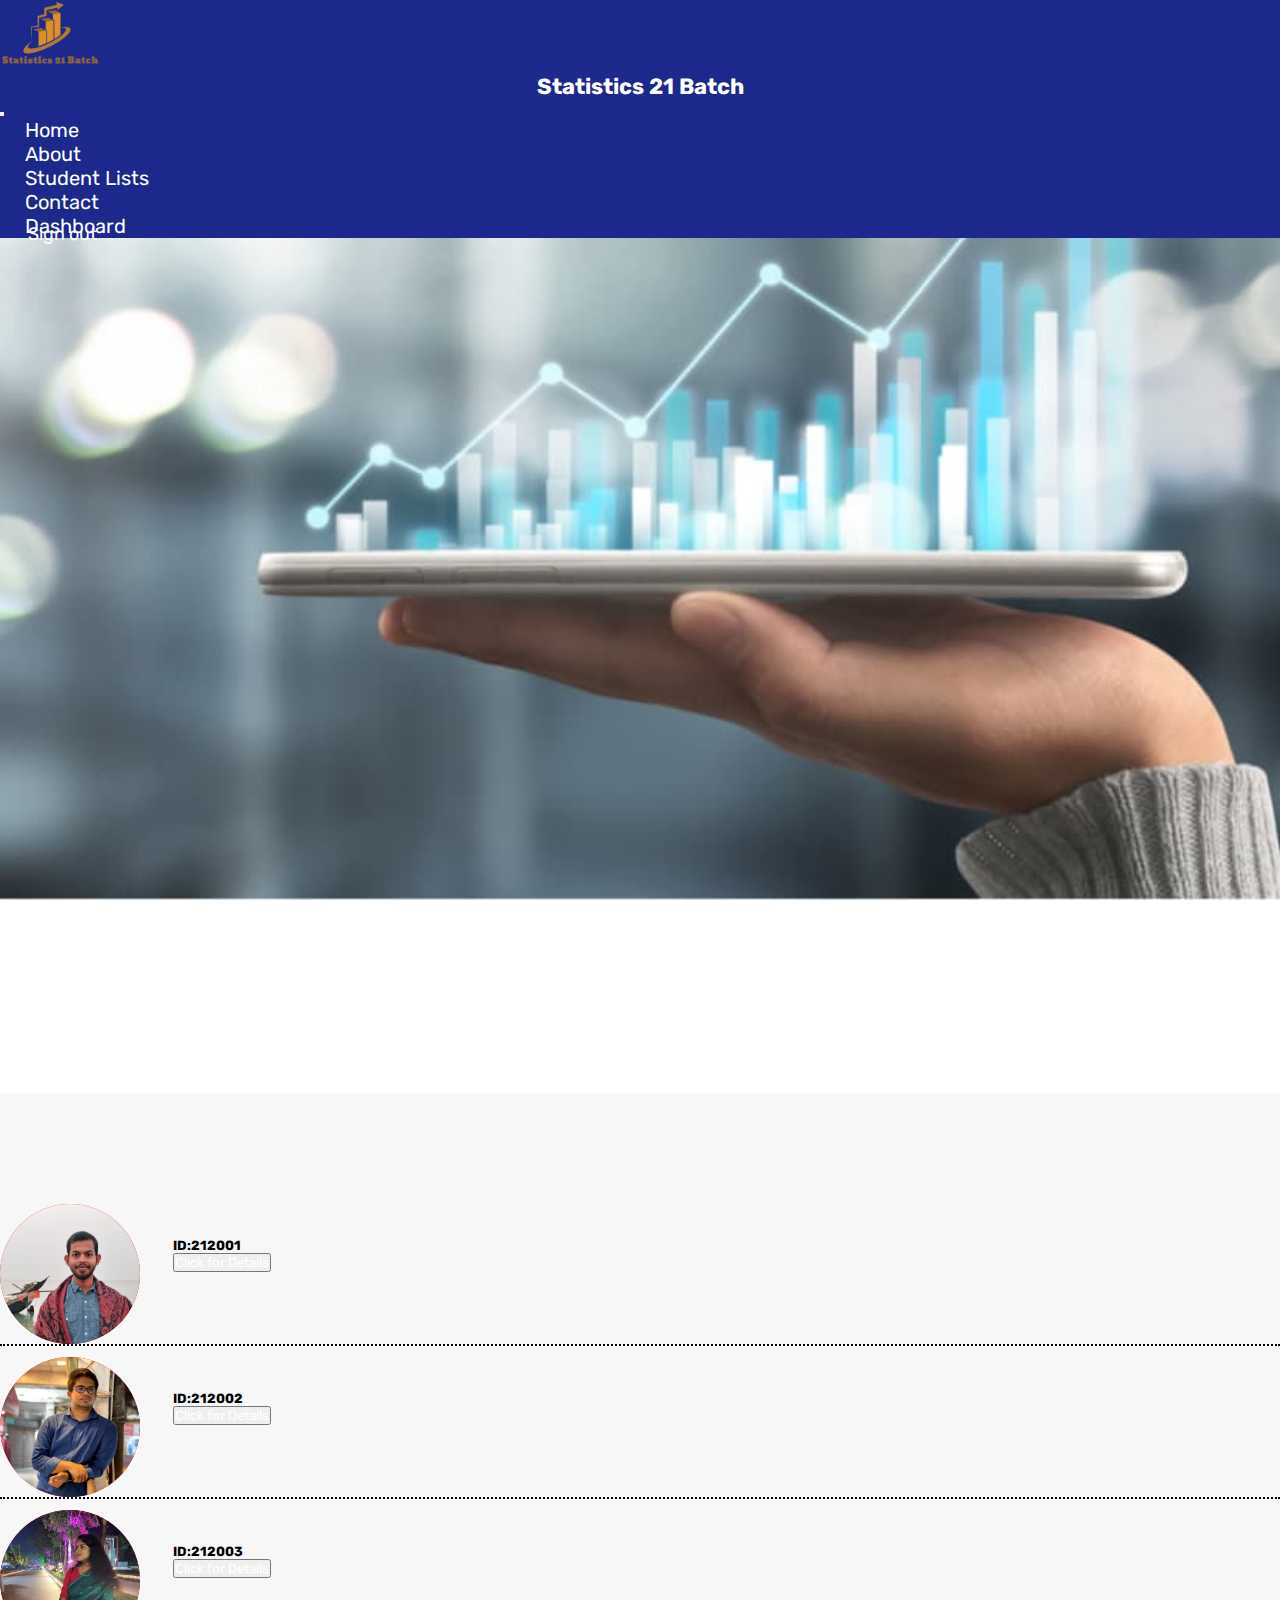
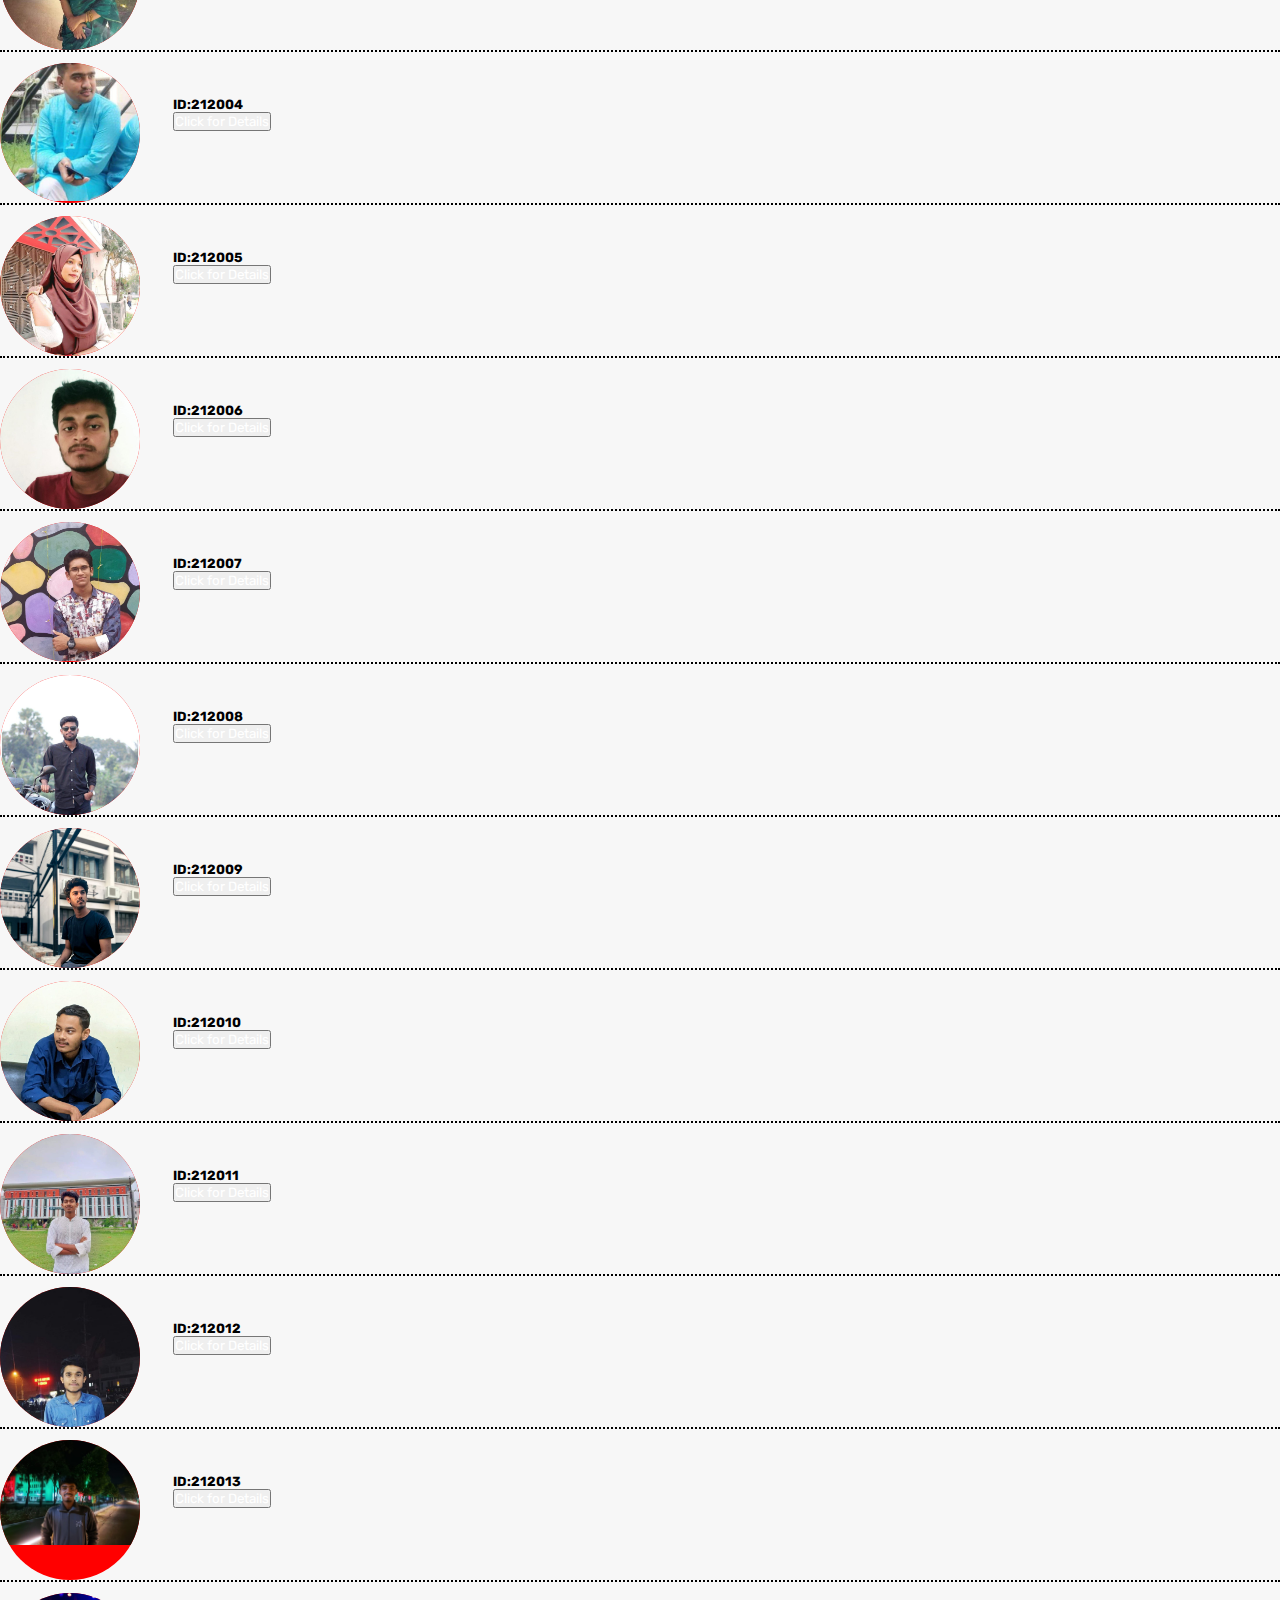
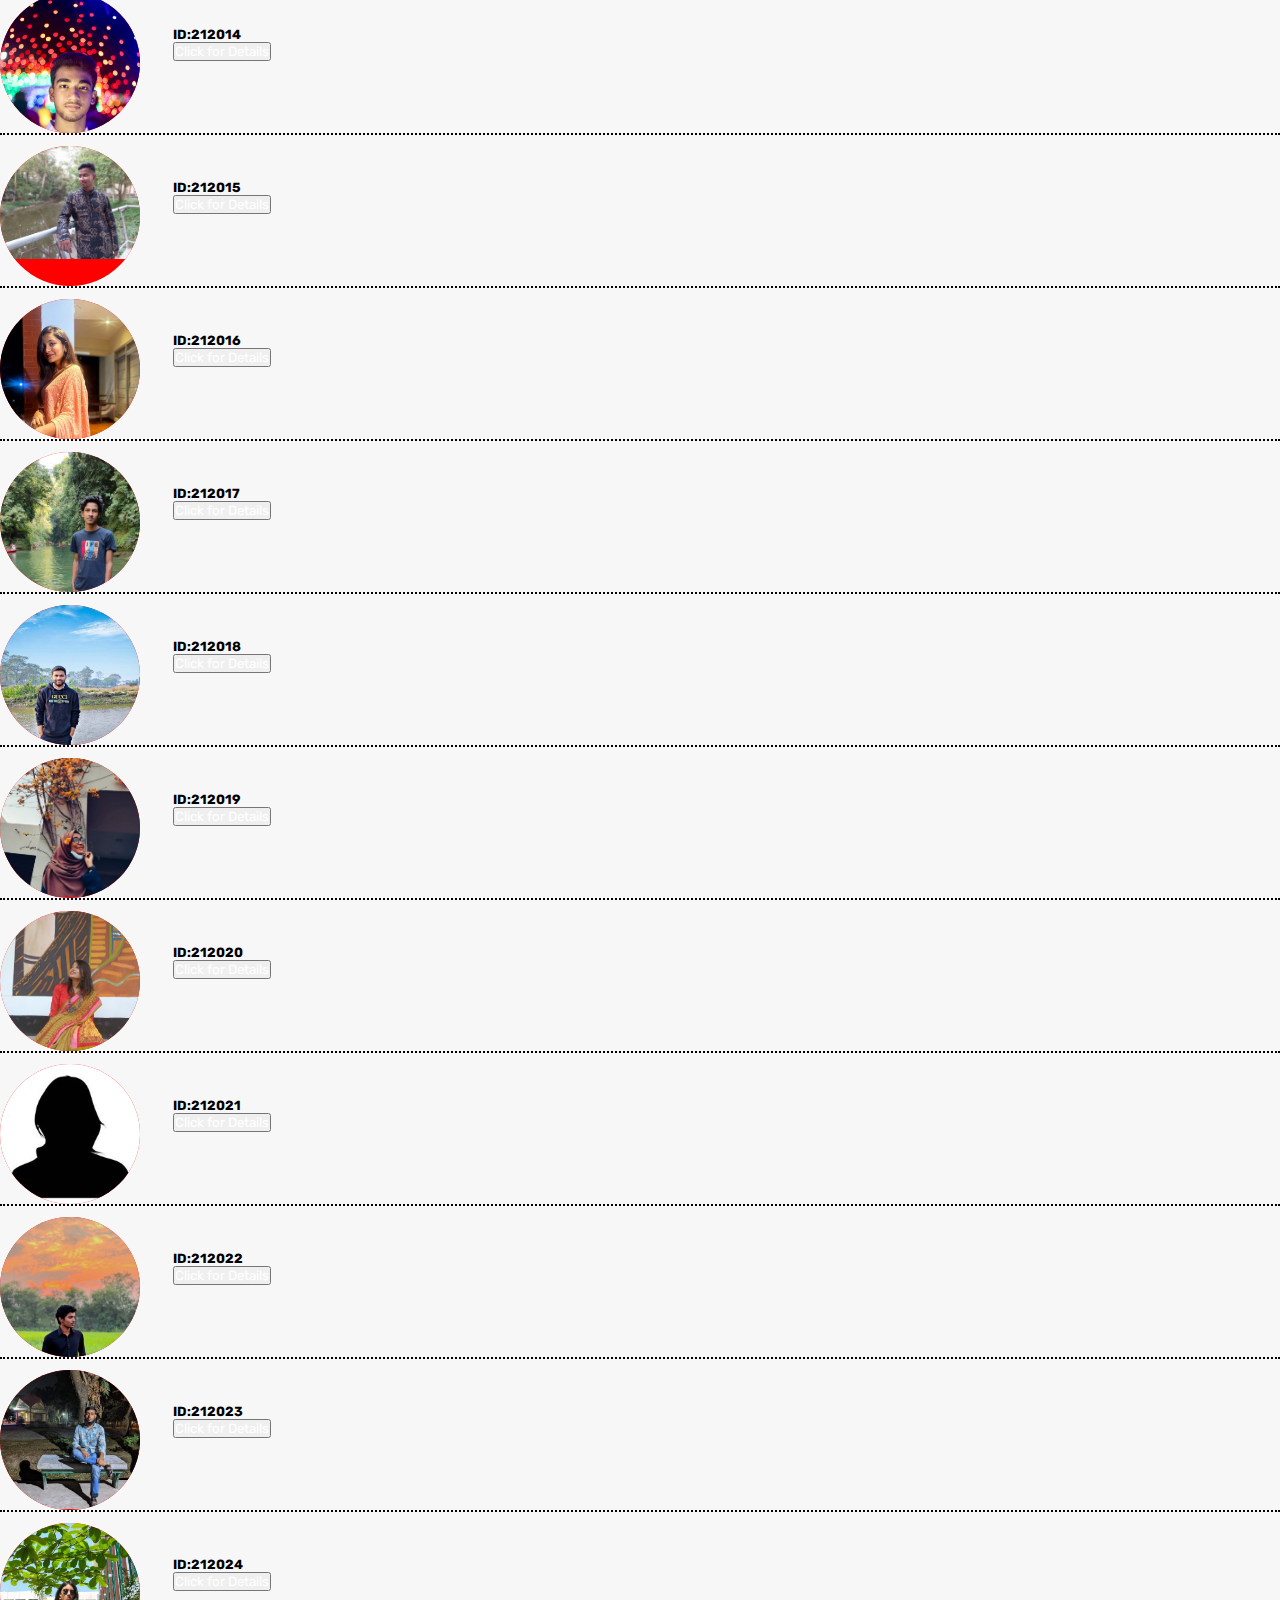
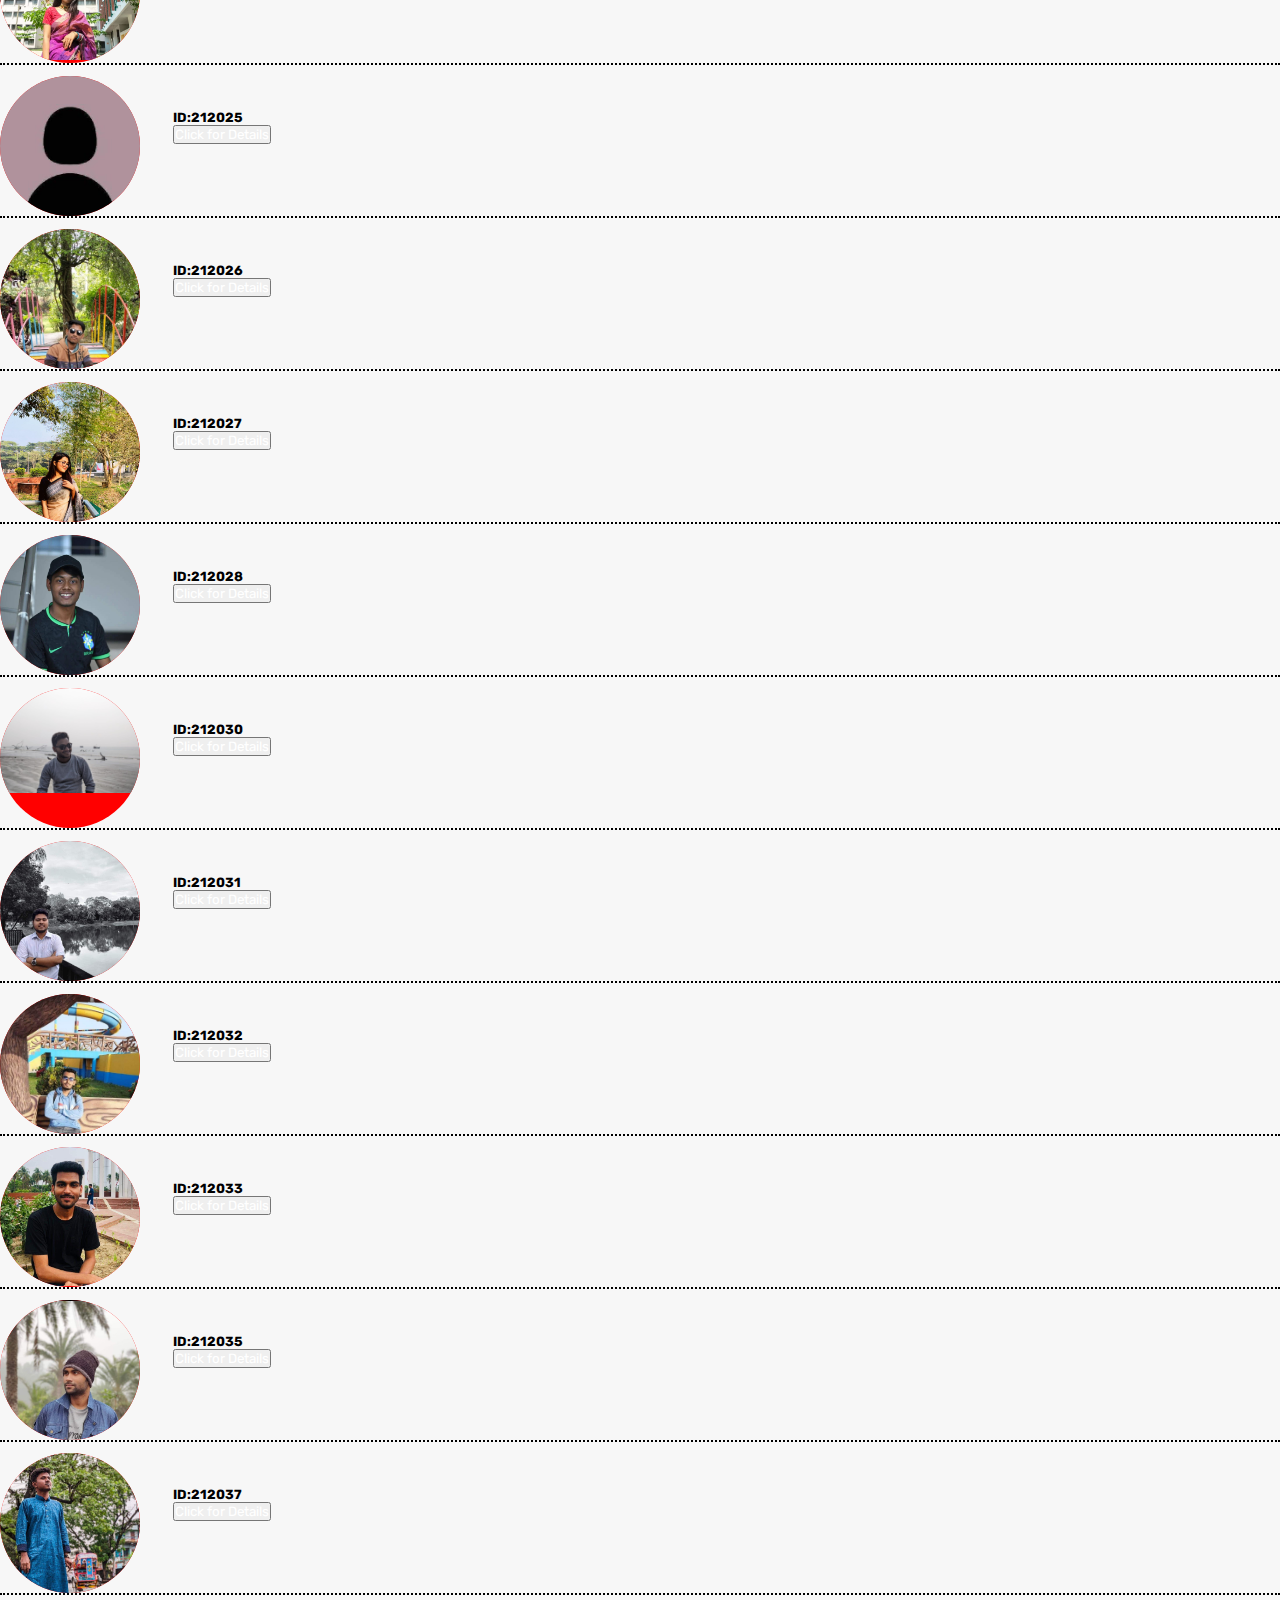
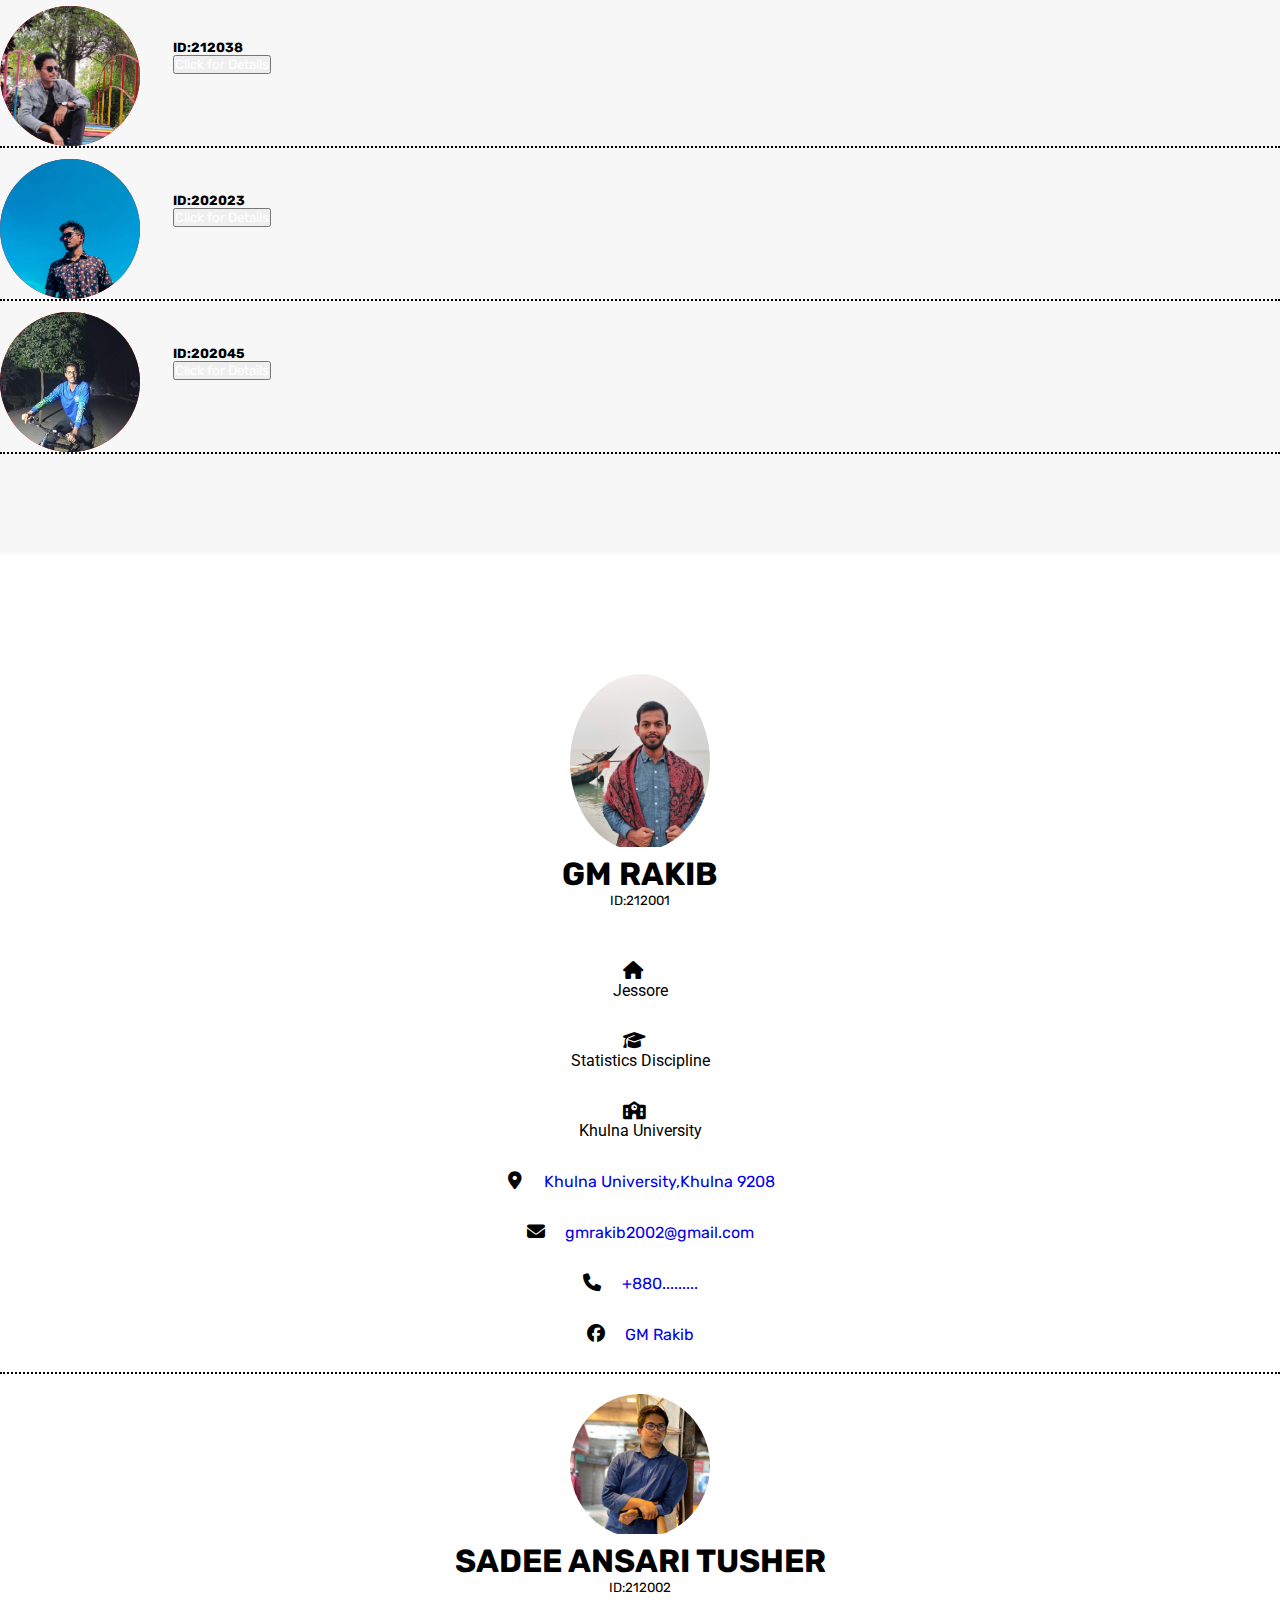
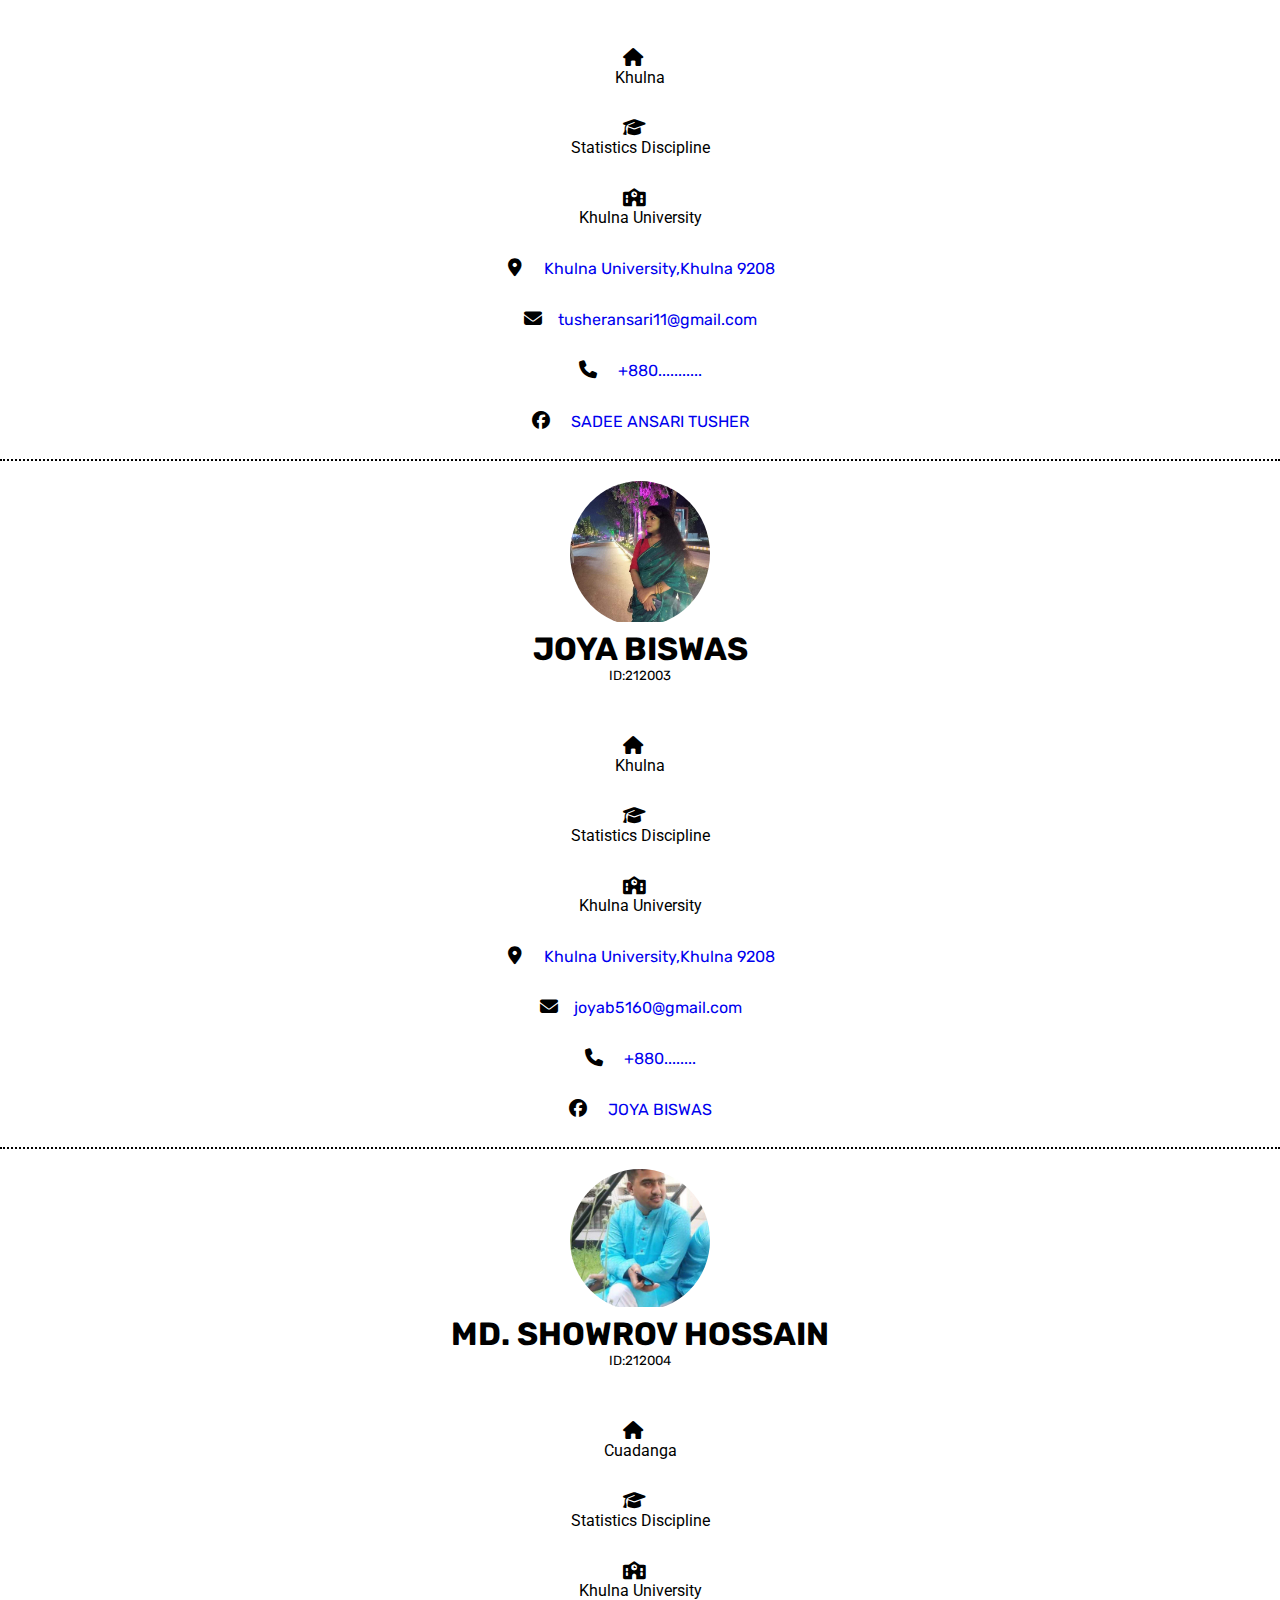
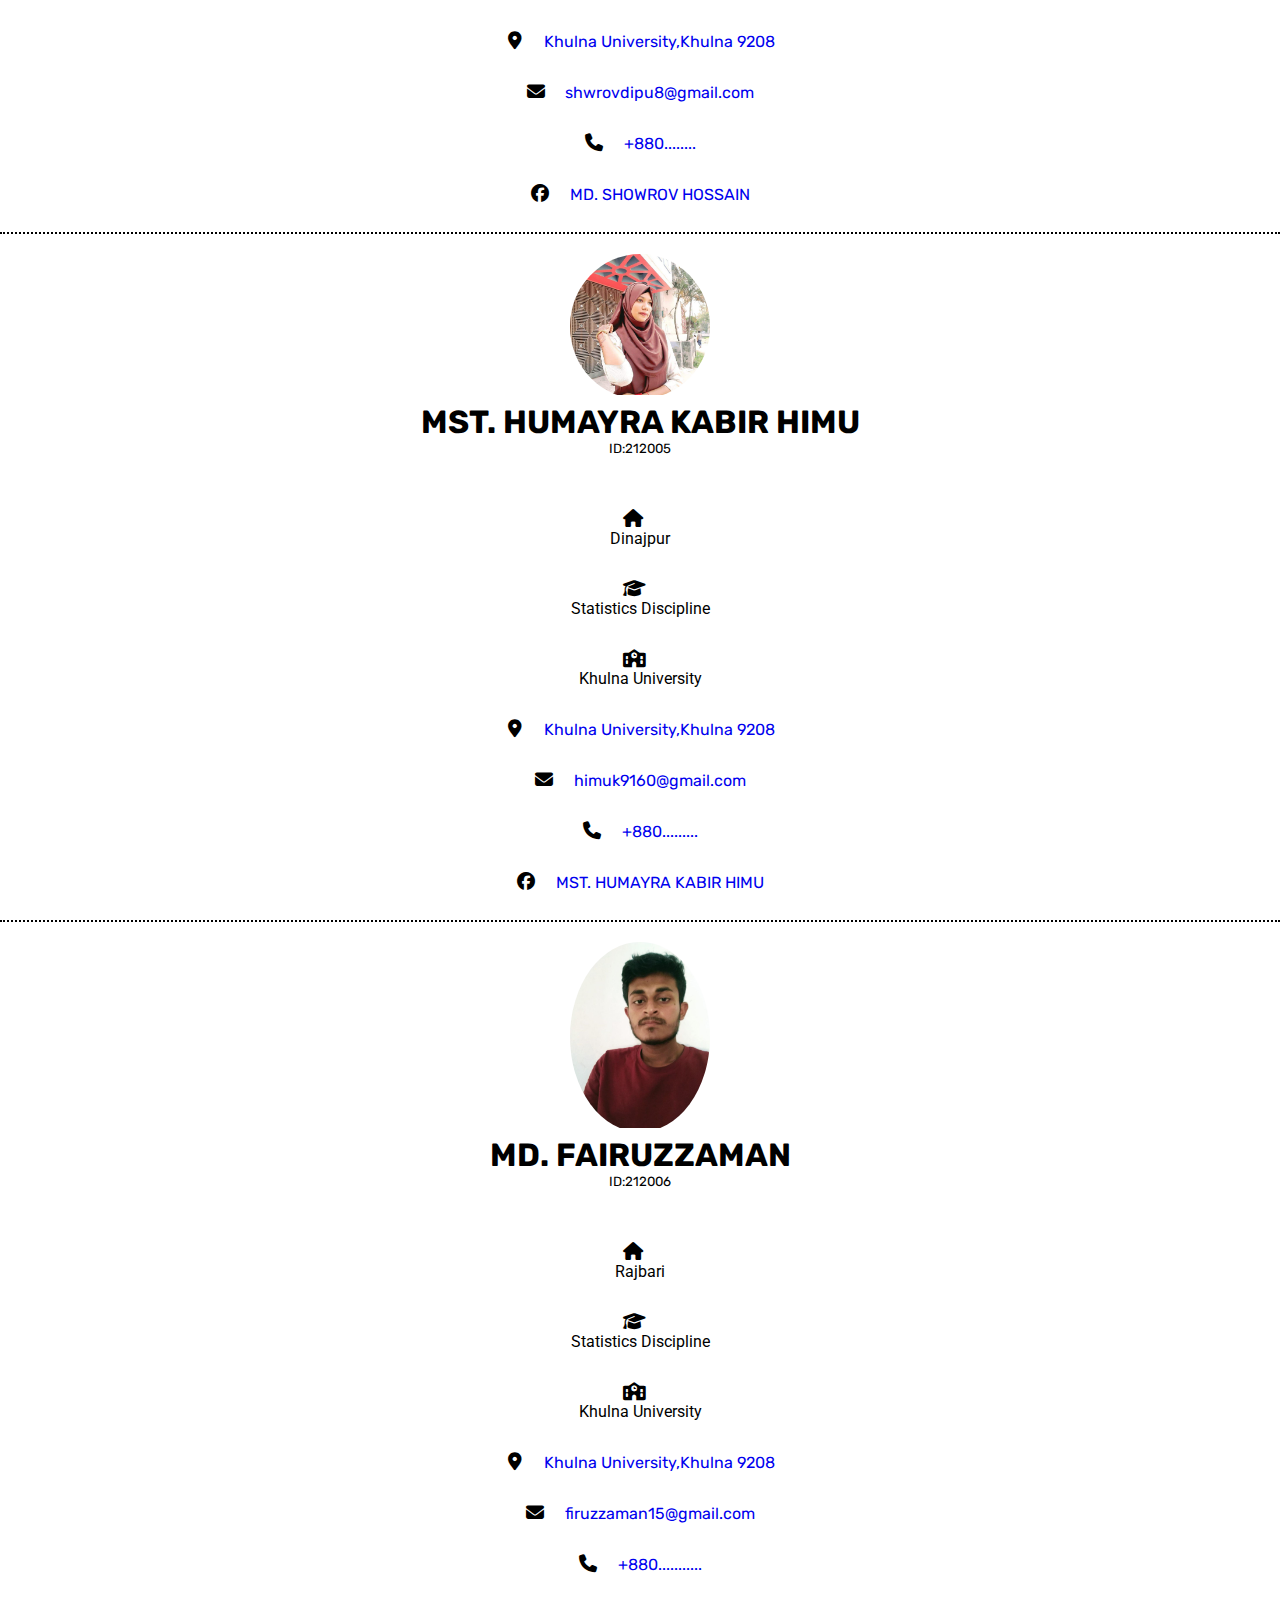
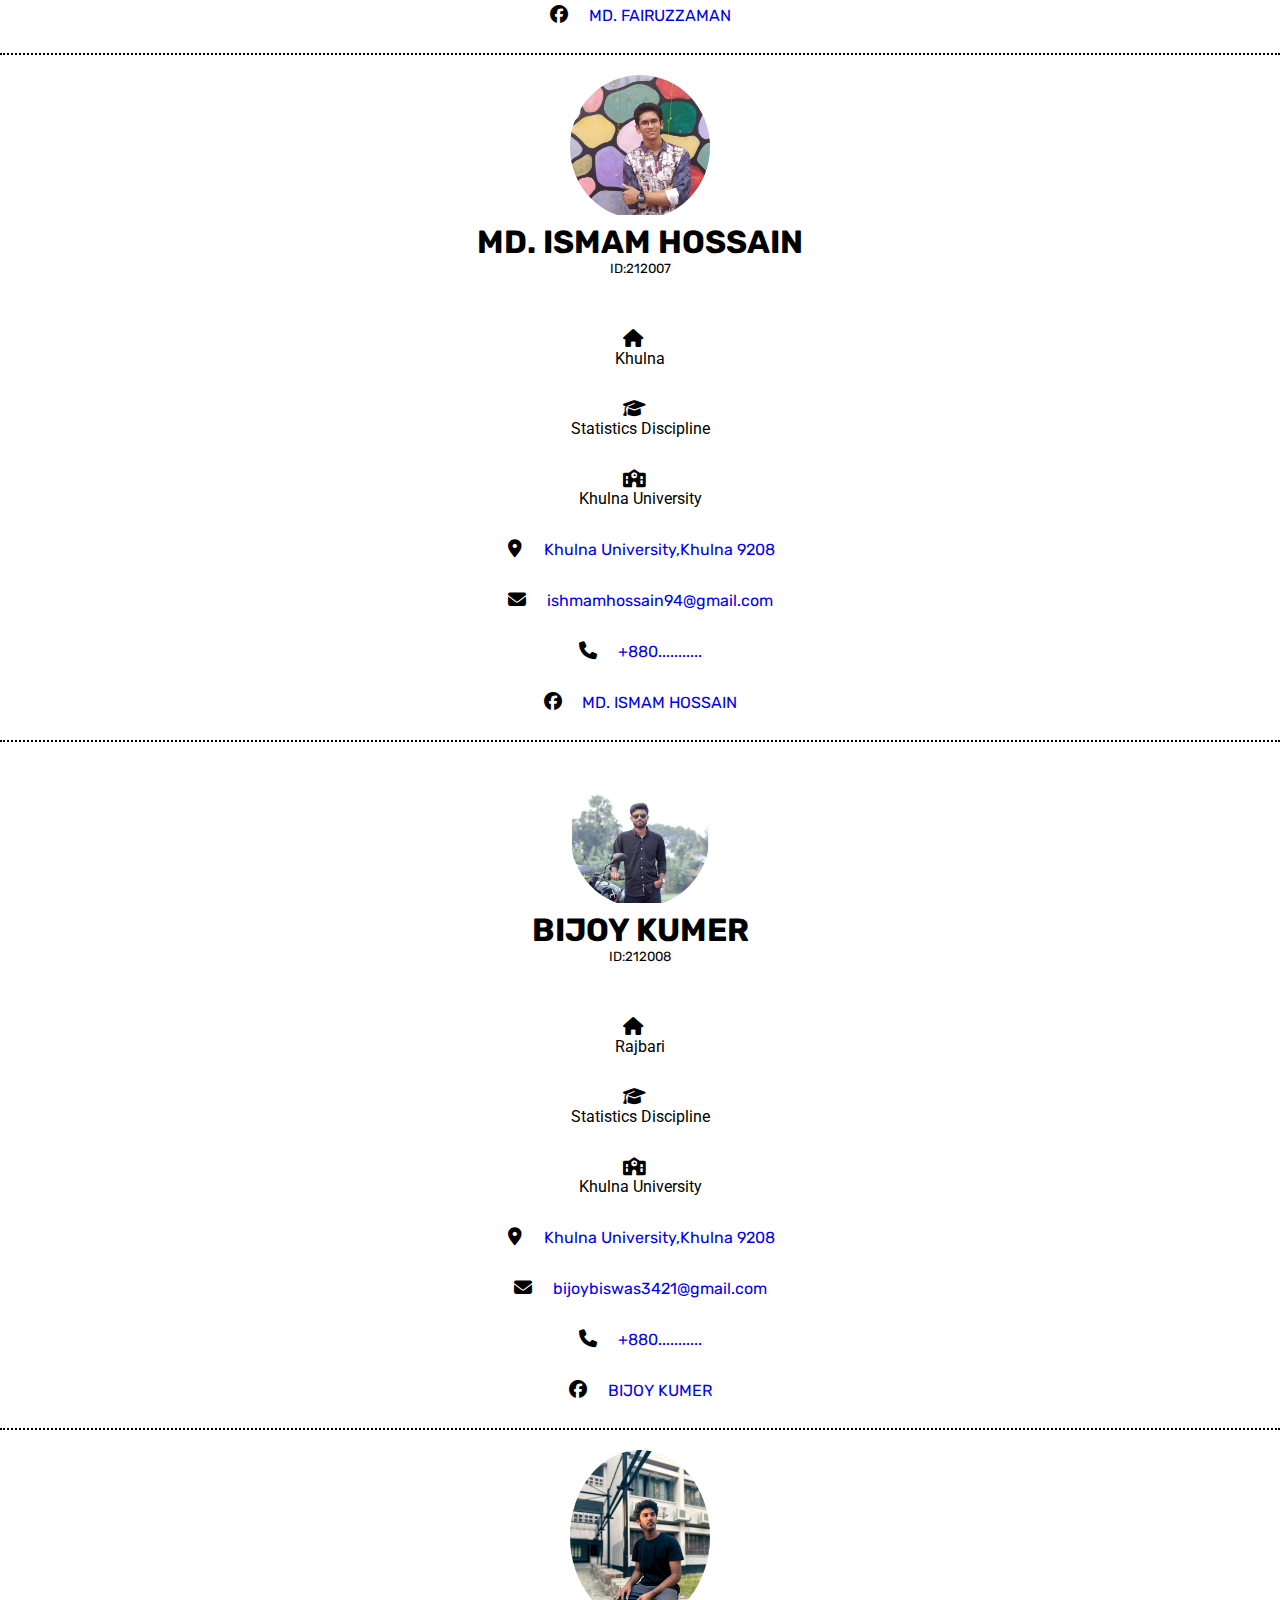
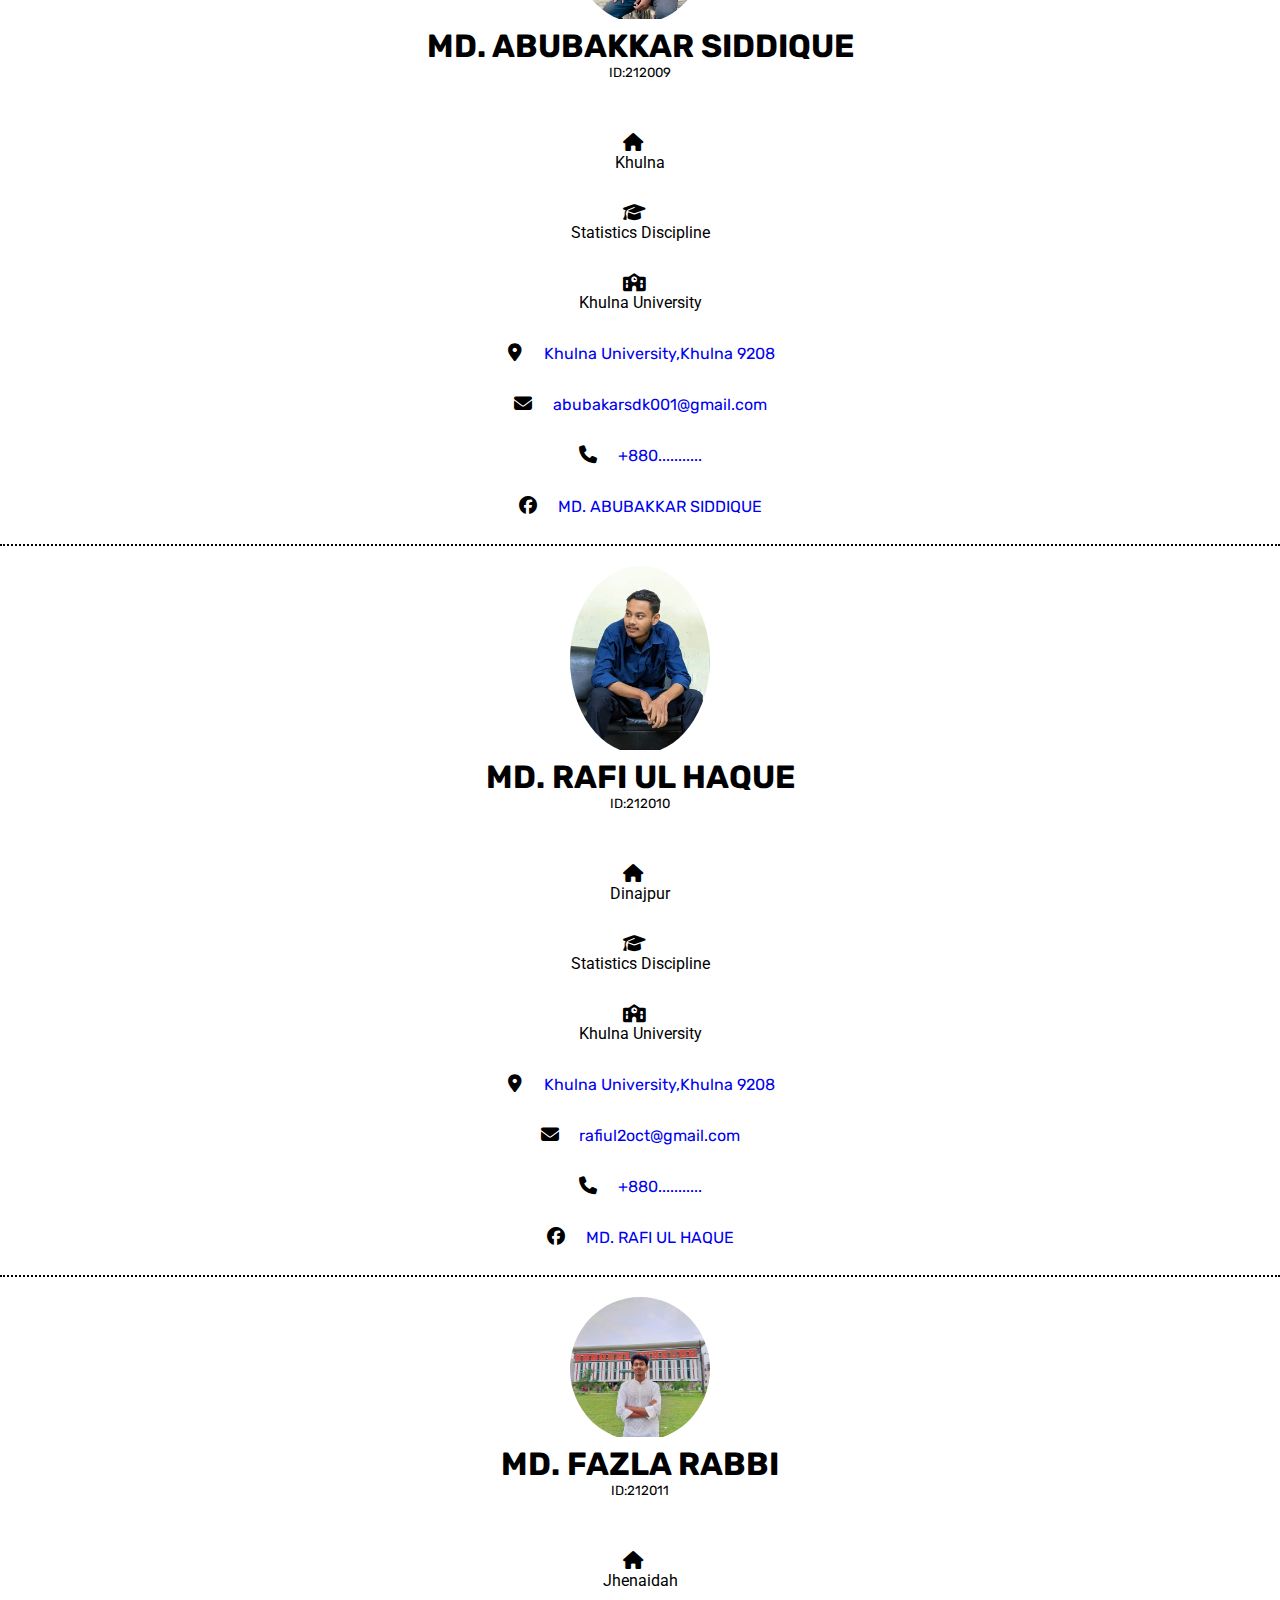
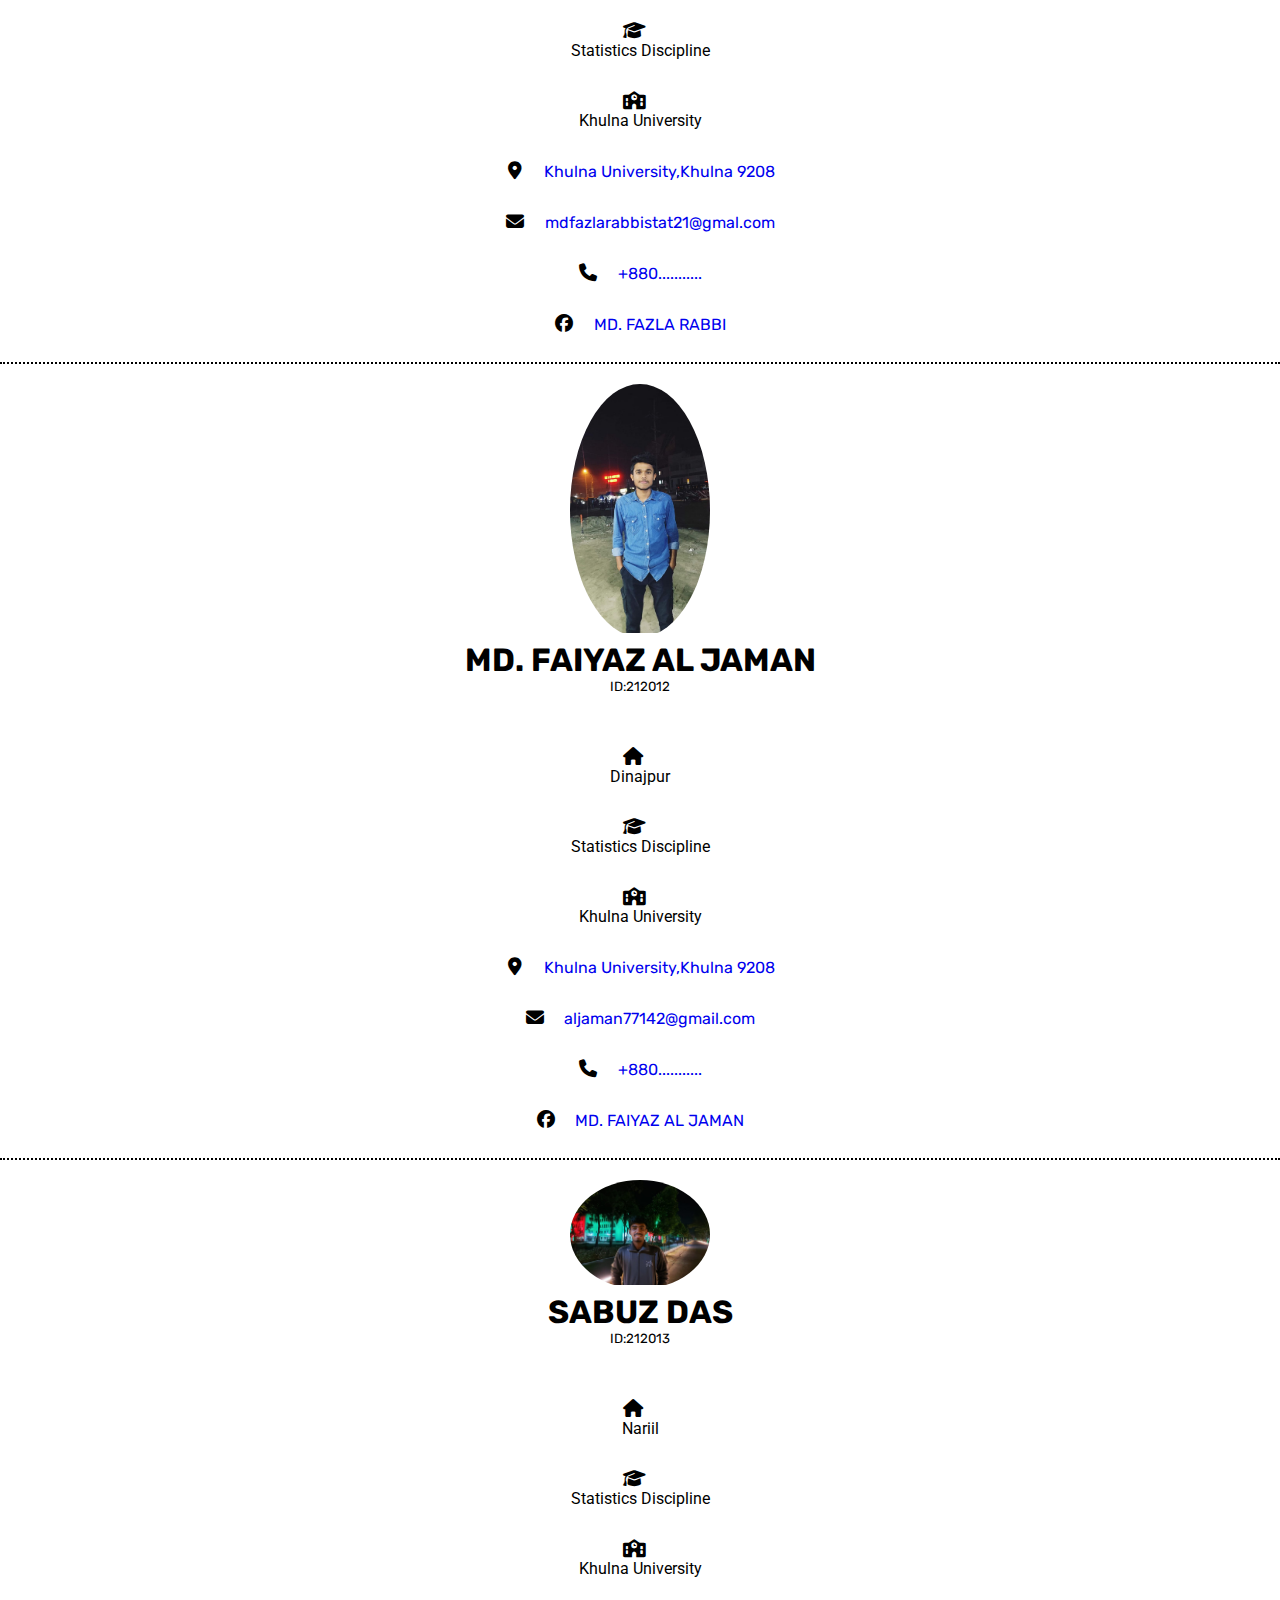
<file: dashboard.html>
<!doctype html>
<html lang="en">
  <head>
    <link rel="shortcut icon" type="x-icon" href="./img/logo-stat .png">
    <!-- Required meta tags -->
    <meta charset="utf-8">
    <meta name="viewport" content="width=device-width, initial-scale=1">

    <!-- Bootstrap CSS -->
    <link rel="stylesheet" href="https://stackpath.bootstrapcdn.com/bootstrap/5.0.0-alpha1/css/bootstrap.min.css" integrity="sha384-r4NyP46KrjDleawBgD5tp8Y7UzmLA05oM1iAEQ17CSuDqnUK2+k9luXQOfXJCJ4I" crossorigin="anonymous">
    <link rel="stylesheet" href="style.css">
    <link href="https://fonts.googleapis.com/css2?family=Roboto:ital,wght@0,100;0,300;0,400;0,500;0,700;0,900;1,100;1,300;1,400;1,500;1,700;1,900&family=Rubik:ital,wght@0,300;0,400;0,500;0,600;0,700;0,800;0,900;1,300;1,400;1,500;1,600;1,700;1,800;1,900&display=swap" rel="stylesheet">
    <link rel="stylesheet" href="https://cdnjs.cloudflare.com/ajax/libs/font-awesome/6.2.0/css/all.min.css">

    <title>Statistics 21 Batch</title>
  </head>
  <body>
    <nav class="navbar main_header navbar-expand-lg navbar-light sticky-top">
      <div class="container">

        <div class="logo d-flex">
          <a class="navbar-brand header_logo" href="index.html"><img src="./img/logo-stat .png" alt=""></a>
          <h1>Statistics 21 Batch</h1>
        </div>

        <button class="navbar-toggler" type="button" data-toggle="collapse" data-target="#navbarSupportedContent" aria-controls="navbarSupportedContent" aria-expanded="false" aria-label="Toggle navigation">
          <span class="navbar-toggler-icon"></span>
        </button>

        <div class="collapse navbar-collapse header_item" id="navbarSupportedContent">
          <ul class="navbar-nav ml-auto">
            <li><a href="login.html">Home</a></li>
            <li><a href="about.html">About</a></li>
            <li><a href="student lists.html">Student Lists</a></li>
            <li><a href="contact.html">Contact</a></li>
            <li><a href="dashboard.html">Dashboard</a></li>
          </ul>
        
        </div>
        <div class="user_logo d-flex">
            <p class="btn btn-primary sign-in-btn"><a href="index.html">Sign out</a></p>
        </div>

      </div>
    </nav>

    <!-- banner section -->

    <section class="dashboard-banner-section">
        <div class="container">
            <div class="row">
                <div class="col-lg-12">
                </div>
            </div>
        </div>
    </section>

        <!-- student details section -->
    <section class="gray-bg">
        <div class="container">
            <div class="row">
                <div class="col-lg-12">
                    <div class="student-card-wrap">
                        <div class="student-imag"><img src="./img/212001.jpg" alt=""></div>
                        <div class="student-data-wrap">
                            <h5>ID:212001</h5>
                            <div class="list-btn">
                                <button class="btn btn-primary sign-in-btn"><a href="#212001">Click for Details</a></button>
                            </div>
                        </div>
                    </div>
                    <div class="student-card-wrap">
                        <div class="student-imag"><img src="./img/212002.jpg" alt=""></div>
                        <div class="student-data-wrap">
                            <h5>ID:212002</h5>
                            <div class="list-btn">
                                <button class="btn btn-primary sign-in-btn"><a href="#212002">Click for Details</a></button>
                            </div>
                        </div>
                    </div>
                    <div class="student-card-wrap">
                        <div class="student-imag"><img src="./img/212003.jpg" alt=""></div>
                        <div class="student-data-wrap">
                            <h5>ID:212003</h5>
                            <div class="list-btn">
                                <button class="btn btn-primary sign-in-btn"><a href="#212003">Click for Details</a></button>
                            </div>
                        </div>
                    </div>
                    <div class="student-card-wrap">
                        <div class="student-imag"><img src="./img/212004.jpg" alt=""></div>
                        <div class="student-data-wrap">
                            <h5>ID:212004</h5>
                            <div class="list-btn">
                                <button class="btn btn-primary sign-in-btn"><a href="#212004">Click for Details</a></button>
                            </div>
                        </div>
                    </div>
                    <div class="student-card-wrap">
                        <div class="student-imag"><img src="./img/212005.jpg" alt=""></div>
                        <div class="student-data-wrap">
                            <h5>ID:212005</h5>
                            <div class="list-btn">
                                <button class="btn btn-primary sign-in-btn"><a href="#212005">Click for Details</a></button>
                            </div>
                        </div>
                    </div>
                    <div class="student-card-wrap">
                        <div class="student-imag"><img src="./img/212006.jpg" alt=""></div>
                        <div class="student-data-wrap">
                            <h5>ID:212006</h5>
                            <div class="list-btn">
                                <button class="btn btn-primary sign-in-btn"><a href="#212006">Click for Details</a></button>
                            </div>
                        </div>
                    </div>
                    <div class="student-card-wrap">
                        <div class="student-imag"><img src="./img/212007.jpg" alt=""></div>
                        <div class="student-data-wrap">
                            <h5>ID:212007</h5>
                            <div class="list-btn">
                                <button class="btn btn-primary sign-in-btn"><a href="#212007">Click for Details</a></button>
                            </div>
                        </div>
                    </div>
                    <div class="student-card-wrap">
                        <div class="student-imag"><img src="./img/212008.jpg" alt=""></div>
                        <div class="student-data-wrap">
                            <h5>ID:212008</h5>
                            <div class="list-btn">
                                <button class="btn btn-primary sign-in-btn"><a href="#212008">Click for Details</a></button>
                            </div>
                        </div>
                    </div>
                    <div class="student-card-wrap">
                        <div class="student-imag"><img src="./img/212009.jpg" alt=""></div>
                        <div class="student-data-wrap">
                            <h5>ID:212009</h5>
                            <div class="list-btn">
                                <button class="btn btn-primary sign-in-btn"><a href="#212009">Click for Details</a></button>
                            </div>
                        </div>
                    </div>
                    <div class="student-card-wrap">
                        <div class="student-imag"><img src="./img/212010.jpg" alt=""></div>
                        <div class="student-data-wrap">
                            <h5>ID:212010</h5>
                            <div class="list-btn">
                                <button class="btn btn-primary sign-in-btn"><a href="#212010">Click for Details</a></button>
                            </div>
                        </div>
                    </div>
                    <div class="student-card-wrap">
                        <div class="student-imag"><img src="./img/212011.jpg" alt=""></div>
                        <div class="student-data-wrap">
                            <h5>ID:212011</h5>
                            <div class="list-btn">
                                <button class="btn btn-primary sign-in-btn"><a href="#212011">Click for Details</a></button>
                            </div>
                        </div>
                    </div>
                    <div class="student-card-wrap">
                        <div class="student-imag"><img src="./img/212012.jpg" alt=""></div>
                        <div class="student-data-wrap">
                            <h5>ID:212012</h5>
                            <div class="list-btn">
                                <button class="btn btn-primary sign-in-btn"><a href="#212012">Click for Details</a></button>
                            </div>
                        </div>
                    </div>
                    <div class="student-card-wrap">
                        <div class="student-imag"><img src="./img/212013.jpg" alt=""></div>
                        <div class="student-data-wrap">
                            <h5>ID:212013</h5>
                            <div class="list-btn">
                                <button class="btn btn-primary sign-in-btn"><a href="#212013">Click for Details</a></button>
                            </div>
                        </div>
                    </div>
                    <div class="student-card-wrap">
                        <div class="student-imag"><img src="./img/212014.jpg" alt=""></div>
                        <div class="student-data-wrap">
                            <h5>ID:212014</h5>
                            <div class="list-btn">
                                <button class="btn btn-primary sign-in-btn"><a href="#212014">Click for Details</a></button>
                            </div>
                        </div>
                    </div>
                    <div class="student-card-wrap">
                        <div class="student-imag"><img src="./img/212015.jpg" alt=""></div>
                        <div class="student-data-wrap">
                            <h5>ID:212015</h5>
                            <div class="list-btn">
                                <button class="btn btn-primary sign-in-btn"><a href="#212015">Click for Details</a></button>
                            </div>
                        </div>
                    </div>
                    <div class="student-card-wrap">
                        <div class="student-imag"><img src="./img/212016.jpg" alt=""></div>
                        <div class="student-data-wrap">
                            <h5>ID:212016</h5>
                            <div class="list-btn">
                                <button class="btn btn-primary sign-in-btn"><a href="#212016">Click for Details</a></button>
                            </div>
                        </div>
                    </div>
                    <div class="student-card-wrap">
                        <div class="student-imag"><img src="./img/212017.jpg" alt=""></div>
                        <div class="student-data-wrap">
                            <h5>ID:212017</h5>
                            <div class="list-btn">
                                <button class="btn btn-primary sign-in-btn"><a href="#212017">Click for Details</a></button>
                            </div>
                        </div>
                    </div>
                    <div class="student-card-wrap">
                        <div class="student-imag"><img src="./img/212018.jpg" alt=""></div>
                        <div class="student-data-wrap">
                            <h5>ID:212018</h5>
                            <div class="list-btn">
                                <button class="btn btn-primary sign-in-btn"><a href="#212018">Click for Details</a></button>
                            </div>
                        </div>
                    </div>
                    <div class="student-card-wrap">
                        <div class="student-imag"><img src="./img/212019.jpg" alt=""></div>
                        <div class="student-data-wrap">
                            <h5>ID:212019</h5>
                            <div class="list-btn">
                                <button class="btn btn-primary sign-in-btn"><a href="#212019">Click for Details</a></button>
                            </div>
                        </div>
                    </div>
                    <div class="student-card-wrap">
                        <div class="student-imag"><img src="./img/212020.jpg" alt=""></div>
                        <div class="student-data-wrap">
                            <h5>ID:212020</h5>
                            <div class="list-btn">
                                <button class="btn btn-primary sign-in-btn"><a href="#212020">Click for Details</a></button>
                            </div>
                        </div>
                    </div>
                    <div class="student-card-wrap">
                        <div class="student-imag"><img src="./img/212021.jpg" alt=""></div>
                        <div class="student-data-wrap">
                            <h5>ID:212021</h5>
                            <div class="list-btn">
                                <button class="btn btn-primary sign-in-btn"><a href="#212021">Click for Details</a></button>
                            </div>
                        </div>
                    </div>
                    <div class="student-card-wrap">
                        <div class="student-imag"><img src="./img/212022.jpg" alt=""></div>
                        <div class="student-data-wrap">
                            <h5>ID:212022</h5>
                            <div class="list-btn">
                                <button class="btn btn-primary sign-in-btn"><a href="#212022">Click for Details</a></button>
                            </div>
                        </div>
                    </div>
                    <div class="student-card-wrap">
                        <div class="student-imag"><img src="./img/212023.jpg" alt=""></div>
                        <div class="student-data-wrap">
                            <h5>ID:212023</h5>
                            <div class="list-btn">
                                <button class="btn btn-primary sign-in-btn"><a href="#212023">Click for Details</a></button>
                            </div>
                        </div>
                    </div>
                    <div class="student-card-wrap">
                        <div class="student-imag"><img src="./img/212024.jpg" alt=""></div>
                        <div class="student-data-wrap">
                            <h5>ID:212024</h5>
                            <div class="list-btn">
                                <button class="btn btn-primary sign-in-btn"><a href="#212024">Click for Details</a></button>
                            </div>
                        </div>
                    </div>
                    <div class="student-card-wrap">
                        <div class="student-imag"><img src="./img/212025.jpg" alt=""></div>
                        <div class="student-data-wrap">
                            <h5>ID:212025</h5>
                            <div class="list-btn">
                                <button class="btn btn-primary sign-in-btn"><a href="#212025">Click for Details</a></button>
                            </div>
                        </div>
                    </div>
                    <div class="student-card-wrap">
                        <div class="student-imag"><img src="./img/212026.jpg" alt=""></div>
                        <div class="student-data-wrap">
                            <h5>ID:212026</h5>
                            <div class="list-btn">
                                <button class="btn btn-primary sign-in-btn"><a href="#212026">Click for Details</a></button>
                            </div>
                        </div>
                    </div>
                    <div class="student-card-wrap">
                        <div class="student-imag"><img src="./img/212027.jpg" alt=""></div>
                        <div class="student-data-wrap">
                            <h5>ID:212027</h5>
                            <div class="list-btn">
                                <button class="btn btn-primary sign-in-btn"><a href="#212027">Click for Details</a></button>
                            </div>
                        </div>
                    </div>
                    <div class="student-card-wrap">
                        <div class="student-imag"><img src="./img/212028.jpg" alt=""></div>
                        <div class="student-data-wrap">
                            <h5>ID:212028</h5>
                            <div class="list-btn">
                                <button class="btn btn-primary sign-in-btn"><a href="#212028">Click for Details</a></button>
                            </div>
                        </div>
                    </div>
                    <div class="student-card-wrap">
                        <div class="student-imag"><img src="./img/212030.jpg" alt=""></div>
                        <div class="student-data-wrap">
                            <h5>ID:212030</h5>
                            <div class="list-btn">
                                <button class="btn btn-primary sign-in-btn"><a href="#212030">Click for Details</a></button>
                            </div>
                        </div>
                    </div>
                    <div class="student-card-wrap">
                        <div class="student-imag"><img src="./img/212031.jpg" alt=""></div>
                        <div class="student-data-wrap">
                            <h5>ID:212031</h5>
                            <div class="list-btn">
                                <button class="btn btn-primary sign-in-btn"><a href="#212031">Click for Details</a></button>
                            </div>
                        </div>
                    </div>
                    <div class="student-card-wrap">
                        <div class="student-imag"><img src="./img/212032.jpg" alt=""></div>
                        <div class="student-data-wrap">
                            <h5>ID:212032</h5>
                            <div class="list-btn">
                                <button class="btn btn-primary sign-in-btn"><a href="#212032">Click for Details</a></button>
                            </div>
                        </div>
                    </div>
                    <div class="student-card-wrap">
                        <div class="student-imag"><img src="./img/212033.jpg" alt=""></div>
                        <div class="student-data-wrap">
                            <h5>ID:212033</h5>
                            <div class="list-btn">
                                <button class="btn btn-primary sign-in-btn"><a href="#212033">Click for Details</a></button>
                            </div>
                        </div>
                    </div>
                    <div class="student-card-wrap">
                        <div class="student-imag"><img src="./img/212035.jpg" alt=""></div>
                        <div class="student-data-wrap">
                            <h5>ID:212035</h5>
                            <div class="list-btn">
                                <button class="btn btn-primary sign-in-btn"><a href="#212035">Click for Details</a></button>
                            </div>
                        </div>
                    </div>
                    <div class="student-card-wrap">
                        <div class="student-imag"><img src="./img/212037.jpg" alt=""></div>
                        <div class="student-data-wrap">
                            <h5>ID:212037</h5>
                            <div class="list-btn">
                                <button class="btn btn-primary sign-in-btn"><a href="#212037">Click for Details</a></button>
                            </div>
                        </div>
                    </div>
                    <div class="student-card-wrap">
                        <div class="student-imag"><img src="./img/212038 1.jpg" alt=""></div>
                        <div class="student-data-wrap">
                            <h5>ID:212038</h5>
                            <div class="list-btn">
                                <button class="btn btn-primary sign-in-btn"><a href="#212038">Click for Details</a></button>
                            </div>
                        </div>
                    </div>
                    <div class="student-card-wrap">
                        <div class="student-imag"><img src="./img/202023.jpg" alt=""></div>
                        <div class="student-data-wrap">
                            <h5>ID:202023</h5>
                            <div class="list-btn">
                                <button class="btn btn-primary sign-in-btn"><a href="#202023">Click for Details</a></button>
                            </div>
                        </div>
                    </div>
                    <div class="student-card-wrap">
                        <div class="student-imag"><img src="./img/202045.jpg" alt=""></div>
                        <div class="student-data-wrap">
                            <h5>ID:202045</h5>
                            <div class="list-btn">
                                <button class="btn btn-primary sign-in-btn"><a href="#202045">Click for Details</a></button>
                            </div>
                        </div>
                    </div>
                </div>
            </div>
        </div>
    </section>

    <section class="dashboard-section padding">
        <div class="container">
            <div class="row">
                <div class="col-lg-12">
                    <div class="student-cards" id="212001">
                        <div class="student-image"><img src="./img/212001.jpg" alt=""></div>
                        <div class="student-data-card">
                            <h1>GM RAKIB</h1>
                            <h5>ID:212001</h5>
                        </div>
                        <div class="details-std">
                            <div class="footer-contact">
                                <div class="footer-contact-item d-flex">
                                    <span><i class="fa-solid fa-house"></i></span>
                                    <p>Jessore</p>
                                </div>
                                <div class="footer-contact-item d-flex">
                                    <span><i class="fa-solid fa-graduation-cap"></i></span>
                                    <p>Statistics Discipline</p>
                                </div>
                                <div class="footer-contact-item d-flex">
                                    <span><i class="fa-sharp fa-solid fa-school"></i></span>
                                    <p>Khulna University</p>
                                </div>
                                <div class="footer-contact-item d-flex">
                                  <span><i class="fa-solid fa-location-dot"></i></span>
                                  <a href="#">Khulna University,Khulna 9208</a>
                                </div>
                                <div class="footer-contact-item d-flex">
                                  <span><i class="fas fa-envelope"></i></span>
                                  <a href="mailto:gmrakib2002@gmail.com">gmrakib2002@gmail.com</a>
                                </div>
                                <div class="footer-contact-item d-flex">
                                  <span><i class="fas fa-phone"></i></span>
                                  <a href="#">+880.........</a>
                                </div>
                                <div class="footer-contact-item d-flex">
                                  <span><i class="fab fa-facebook"></i></span>
                                  <a href="https://www.facebook.com/gmrakib.hossain.39?mibextid=ZbWKwL">GM Rakib</a>
                                </div>
                              </div>
                        </div>
                    </div>
                    <div class="student-cards" id="212002">
                        <div class="student-image"><img src="./img/212002.jpg" alt=""></div>
                        <div class="student-data-card">
                            <h1>SADEE ANSARI TUSHER</h1>
                            <h5>ID:212002</h5>
                        </div>
                        <div class="details-std">
                            <div class="footer-contact">
                                <div class="footer-contact-item d-flex">
                                    <span><i class="fa-solid fa-house"></i></span>
                                    <p>Khulna</p>
                                </div>
                                <div class="footer-contact-item d-flex">
                                    <span><i class="fa-solid fa-graduation-cap"></i></span>
                                    <p>Statistics Discipline</p>
                                </div>
                                <div class="footer-contact-item d-flex">
                                    <span><i class="fa-sharp fa-solid fa-school"></i></span>
                                    <p>Khulna University</p>
                                </div>
                                <div class="footer-contact-item d-flex">
                                  <span><i class="fa-solid fa-location-dot"></i></span>
                                  <a href="#">Khulna University,Khulna 9208</a>
                                </div>
                                <div class="footer-contact-item d-flex">
                                    <span><i class="fa-solid fa-envelope"></i><a href="mailto:tusheransari11@gmail.com">tusheransari11@gmail.com</a></span>
                                </div>
                                <div class="footer-contact-item d-flex">
                                  <span><i class="fas fa-phone"></i></span>
                                  <a href="#">+880...........</a>
                                </div>
                                <div class="footer-contact-item d-flex">
                                  <span><i class="fab fa-facebook"></i></span>
                                  <a href="https://www.facebook.com/profile.php?id=100087731661696&mibextid=ZbWKwL">SADEE ANSARI TUSHER</a>
                                </div>
                              </div>
                        </div>
                    </div>
                    <div class="student-cards" id="212003">
                        <div class="student-image"><img src="./img/212003.jpg" alt=""></div>
                        <div class="student-data-card">
                            <h1>JOYA BISWAS</h1>
                            <h5>ID:212003</h5>
                        </div>
                        <div class="details-std">
                            <div class="footer-contact">
                                <div class="footer-contact-item d-flex">
                                    <span><i class="fa-solid fa-house"></i></span>
                                    <p>Khulna</p>
                                </div>
                                <div class="footer-contact-item d-flex">
                                    <span><i class="fa-solid fa-graduation-cap"></i></span>
                                    <p>Statistics Discipline</p>
                                </div>
                                <div class="footer-contact-item d-flex">
                                    <span><i class="fa-sharp fa-solid fa-school"></i></span>
                                    <p>Khulna University</p>
                                </div>
                                <div class="footer-contact-item d-flex">
                                  <span><i class="fa-solid fa-location-dot"></i></span>
                                  <a href="#">Khulna University,Khulna 9208</a>
                                </div>
                                <div class="footer-contact-item d-flex">
                                    <span><i class="fa-solid fa-envelope"></i><a href="mailto:joyab5160@gmail.com">joyab5160@gmail.com</a></span>
                                </div>
                                <div class="footer-contact-item d-flex">
                                  <span><i class="fas fa-phone"></i></span>
                                  <a href="#">+880........</a>
                                </div>
                                <div class="footer-contact-item d-flex">
                                  <span><i class="fab fa-facebook"></i></span>
                                  <a href="https://www.facebook.com/sporsiyajoya.sporsiyajoya?mibextid=ZbWKwL">JOYA BISWAS</a>
                                </div>
                              </div>
                        </div>
                    </div>
                    <div class="student-cards" id="212004">
                        <div class="student-image"><img src="./img/212004.jpg" alt=""></div>
                        <div class="student-data-card">
                            <h1>MD. SHOWROV HOSSAIN</h1>
                            <h5>ID:212004</h5>
                        </div>
                        <div class="details-std">
                            <div class="footer-contact">
                                <div class="footer-contact-item d-flex">
                                    <span><i class="fa-solid fa-house"></i></span>
                                    <p>Cuadanga</p>
                                </div>
                                <div class="footer-contact-item d-flex">
                                    <span><i class="fa-solid fa-graduation-cap"></i></span>
                                    <p>Statistics Discipline</p>
                                </div>
                                <div class="footer-contact-item d-flex">
                                    <span><i class="fa-sharp fa-solid fa-school"></i></span>
                                    <p>Khulna University</p>
                                </div>
                                <div class="footer-contact-item d-flex">
                                  <span><i class="fa-solid fa-location-dot"></i></span>
                                  <a href="#">Khulna University,Khulna 9208</a>
                                </div>
                                <div class="footer-contact-item d-flex">
                                  <span><i class="fas fa-envelope"></i></span>
                                  <a href="mailto:shwrovdipu8@gmail.com">shwrovdipu8@gmail.com</a>
                                </div>
                                <div class="footer-contact-item d-flex">
                                  <span><i class="fas fa-phone"></i></span>
                                  <a href="tel:+880......">+880........</a>
                                </div>
                                <div class="footer-contact-item d-flex">
                                  <span><i class="fab fa-facebook"></i></span>
                                  <a href="https://www.facebook.com/profile.php?id=100076576155555&mibextid=ZbWKwL">MD. SHOWROV HOSSAIN</a>
                                </div>
                              </div>
                        </div>
                    </div>
                    <div class="student-cards" id="212005">
                        <div class="student-image"><img src="./img/212005.jpg" alt=""></div>
                        <div class="student-data-card">
                            <h1>MST. HUMAYRA KABIR HIMU</h1>
                            <h5>ID:212005</h5>
                        </div>
                        <div class="details-std">
                            <div class="footer-contact">
                                <div class="footer-contact-item d-flex">
                                    <span><i class="fa-solid fa-house"></i></span>
                                    <p>Dinajpur</p>
                                </div>
                                <div class="footer-contact-item d-flex">
                                    <span><i class="fa-solid fa-graduation-cap"></i></span>
                                    <p>Statistics Discipline</p>
                                </div>
                                <div class="footer-contact-item d-flex">
                                    <span><i class="fa-sharp fa-solid fa-school"></i></span>
                                    <p>Khulna University</p>
                                </div>
                                <div class="footer-contact-item d-flex">
                                  <span><i class="fa-solid fa-location-dot"></i></span>
                                  <a href="#">Khulna University,Khulna 9208</a>
                                </div>
                                <div class="footer-contact-item d-flex">
                                  <span><i class="fas fa-envelope"></i></span>
                                  <a href="mailto:himuk9160@gmail.com">himuk9160@gmail.com</a>
                                </div>
                                <div class="footer-contact-item d-flex">
                                  <span><i class="fas fa-phone"></i></span>
                                  <a href="tel:+880.........">+880.........</a>
                                </div>
                                <div class="footer-contact-item d-flex">
                                  <span><i class="fab fa-facebook"></i></span>
                                  <a href="https://www.facebook.com/humayra.kabir.140?mibextid=ZbWKwL">MST. HUMAYRA KABIR HIMU</a>
                                </div>
                              </div>
                        </div>
                    </div>
                    <div class="student-cards" id="212006">
                        <div class="student-image"><img src="./img/212006.jpg" alt=""></div>
                        <div class="student-data-card">
                            <h1>MD. FAIRUZZAMAN</h1>
                            <h5>ID:212006</h5>
                        </div>
                        <div class="details-std">
                            <div class="footer-contact">
                                <div class="footer-contact-item d-flex">
                                    <span><i class="fa-solid fa-house"></i></span>
                                    <p>Rajbari</p>
                                </div>
                                <div class="footer-contact-item d-flex">
                                    <span><i class="fa-solid fa-graduation-cap"></i></span>
                                    <p>Statistics Discipline</p>
                                </div>
                                <div class="footer-contact-item d-flex">
                                    <span><i class="fa-sharp fa-solid fa-school"></i></span>
                                    <p>Khulna University</p>
                                </div>
                                <div class="footer-contact-item d-flex">
                                  <span><i class="fa-solid fa-location-dot"></i></span>
                                  <a href="#">Khulna University,Khulna 9208</a>
                                </div>
                                <div class="footer-contact-item d-flex">
                                  <span><i class="fas fa-envelope"></i></span>
                                  <a href="mailto:firuzzaman15@gmail.com">firuzzaman15@gmail.com</a>
                                </div>
                                <div class="footer-contact-item d-flex">
                                  <span><i class="fas fa-phone"></i></span>
                                  <a href="tel:+880.......">+880...........</a>
                                </div>
                                <div class="footer-contact-item d-flex">
                                  <span><i class="fab fa-facebook"></i></span>
                                  <a href="https://www.facebook.com/firuz.zaman.79?mibextid=ZbWKwL">MD. FAIRUZZAMAN</a>
                                </div>
                              </div>
                        </div>
                    </div>
                    <div class="student-cards" id="212007">
                        <div class="student-image"><img src="./img/212007.jpg" alt=""></div>
                        <div class="student-data-card">
                            <h1>MD. ISMAM HOSSAIN</h1>
                            <h5>ID:212007</h5>
                        </div>
                        <div class="details-std">
                            <div class="footer-contact">
                                <div class="footer-contact-item d-flex">
                                    <span><i class="fa-solid fa-house"></i></span>
                                    <p>Khulna</p>
                                </div>
                                <div class="footer-contact-item d-flex">
                                    <span><i class="fa-solid fa-graduation-cap"></i></span>
                                    <p>Statistics Discipline</p>
                                </div>
                                <div class="footer-contact-item d-flex">
                                    <span><i class="fa-sharp fa-solid fa-school"></i></span>
                                    <p>Khulna University</p>
                                </div>
                                <div class="footer-contact-item d-flex">
                                  <span><i class="fa-solid fa-location-dot"></i></span>
                                  <a href="#">Khulna University,Khulna 9208</a>
                                </div>
                                <div class="footer-contact-item d-flex">
                                  <span><i class="fas fa-envelope"></i></span>
                                  <a href="mailto:ishmamhossain94@gmail.com">ishmamhossain94@gmail.com</a>
                                </div>
                                <div class="footer-contact-item d-flex">
                                  <span><i class="fas fa-phone"></i></span>
                                  <a href="tel:+880.......">+880...........</a>
                                </div>
                                <div class="footer-contact-item d-flex">
                                  <span><i class="fab fa-facebook"></i></span>
                                  <a href="https://www.facebook.com/ishmam.hossain.319?mibextid=ZbWKwL">MD. ISMAM HOSSAIN</a>
                                </div>
                              </div>
                        </div>
                    </div>
                    <div class="student-cards" id="212008">
                        <div class="student-image"><img src="./img/212008.jpg" alt=""></div>
                        <div class="student-data-card">
                            <h1>BIJOY KUMER</h1>
                            <h5>ID:212008</h5>
                        </div>
                        <div class="details-std">
                            <div class="footer-contact">
                                <div class="footer-contact-item d-flex">
                                    <span><i class="fa-solid fa-house"></i></span>
                                    <p>Rajbari</p>
                                </div>
                                <div class="footer-contact-item d-flex">
                                    <span><i class="fa-solid fa-graduation-cap"></i></span>
                                    <p>Statistics Discipline</p>
                                </div>
                                <div class="footer-contact-item d-flex">
                                    <span><i class="fa-sharp fa-solid fa-school"></i></span>
                                    <p>Khulna University</p>
                                </div>
                                <div class="footer-contact-item d-flex">
                                  <span><i class="fa-solid fa-location-dot"></i></span>
                                  <a href="#">Khulna University,Khulna 9208</a>
                                </div>
                                <div class="footer-contact-item d-flex">
                                  <span><i class="fas fa-envelope"></i></span>
                                  <a href="mailto:bijoybiswas3421@gmail.com">bijoybiswas3421@gmail.com</a>
                                </div>
                                <div class="footer-contact-item d-flex">
                                  <span><i class="fas fa-phone"></i></span>
                                  <a href="tel:+880.......">+880...........</a>
                                </div>
                                <div class="footer-contact-item d-flex">
                                  <span><i class="fab fa-facebook"></i></span>
                                  <a href="https://www.facebook.com/Rij.bijoy.21?mibextid=ZbWKwL">BIJOY KUMER</a>
                                </div>
                              </div>
                        </div>
                    </div>
                    <div class="student-cards" id="212009">
                        <div class="student-image"><img src="./img/212009.jpg" alt=""></div>
                        <div class="student-data-card">
                            <h1>MD. ABUBAKKAR SIDDIQUE</h1>
                            <h5>ID:212009</h5>
                        </div>
                        <div class="details-std">
                            <div class="footer-contact">
                                <div class="footer-contact-item d-flex">
                                    <span><i class="fa-solid fa-house"></i></span>
                                    <p>Khulna</p>
                                </div>
                                <div class="footer-contact-item d-flex">
                                    <span><i class="fa-solid fa-graduation-cap"></i></span>
                                    <p>Statistics Discipline</p>
                                </div>
                                <div class="footer-contact-item d-flex">
                                    <span><i class="fa-sharp fa-solid fa-school"></i></span>
                                    <p>Khulna University</p>
                                </div>
                                <div class="footer-contact-item d-flex">
                                  <span><i class="fa-solid fa-location-dot"></i></span>
                                  <a href="#">Khulna University,Khulna 9208</a>
                                </div>
                                <div class="footer-contact-item d-flex">
                                  <span><i class="fas fa-envelope"></i></span>
                                  <a href="mailto:abubakarsdk001@gmail.com">abubakarsdk001@gmail.com</a>
                                </div>
                                <div class="footer-contact-item d-flex">
                                  <span><i class="fas fa-phone"></i></span>
                                  <a href="tel:+880.......">+880...........</a>
                                </div>
                                <div class="footer-contact-item d-flex">
                                  <span><i class="fab fa-facebook"></i></span>
                                  <a href="#">MD. ABUBAKKAR SIDDIQUE</a>
                                </div>
                              </div>
                        </div>
                    </div>
                    <div class="student-cards" id="212010">
                        <div class="student-image"><img src="./img/212010.jpg" alt=""></div>
                        <div class="student-data-card">
                            <h1>MD. RAFI UL HAQUE</h1>
                            <h5>ID:212010</h5>
                        </div>
                        <div class="details-std">
                            <div class="footer-contact">
                                <div class="footer-contact-item d-flex">
                                    <span><i class="fa-solid fa-house"></i></span>
                                    <p>Dinajpur</p>
                                </div>
                                <div class="footer-contact-item d-flex">
                                    <span><i class="fa-solid fa-graduation-cap"></i></span>
                                    <p>Statistics Discipline</p>
                                </div>
                                <div class="footer-contact-item d-flex">
                                    <span><i class="fa-sharp fa-solid fa-school"></i></span>
                                    <p>Khulna University</p>
                                </div>
                                <div class="footer-contact-item d-flex">
                                  <span><i class="fa-solid fa-location-dot"></i></span>
                                  <a href="#">Khulna University,Khulna 9208</a>
                                </div>
                                <div class="footer-contact-item d-flex">
                                  <span><i class="fas fa-envelope"></i></span>
                                  <a href="mailto:rafiul2oct@gmail.com">rafiul2oct@gmail.com</a>
                                </div>
                                <div class="footer-contact-item d-flex">
                                  <span><i class="fas fa-phone"></i></span>
                                  <a href="tel:+880.......">+880...........</a>
                                </div>
                                <div class="footer-contact-item d-flex">
                                  <span><i class="fab fa-facebook"></i></span>
                                  <a href="#">MD. RAFI UL HAQUE</a>
                                </div>
                              </div>
                        </div>
                    </div>
                    <div class="student-cards" id="212011">
                        <div class="student-image"><img src="./img/212011.jpg" alt=""></div>
                        <div class="student-data-card">
                            <h1>MD. FAZLA RABBI</h1>
                            <h5>ID:212011</h5>
                        </div>
                        <div class="details-std">
                            <div class="footer-contact">
                                <div class="footer-contact-item d-flex">
                                    <span><i class="fa-solid fa-house"></i></span>
                                    <p>Jhenaidah</p>
                                </div>
                                <div class="footer-contact-item d-flex">
                                    <span><i class="fa-solid fa-graduation-cap"></i></span>
                                    <p>Statistics Discipline</p>
                                </div>
                                <div class="footer-contact-item d-flex">
                                    <span><i class="fa-sharp fa-solid fa-school"></i></span>
                                    <p>Khulna University</p>
                                </div>
                                <div class="footer-contact-item d-flex">
                                  <span><i class="fa-solid fa-location-dot"></i></span>
                                  <a href="#">Khulna University,Khulna 9208</a>
                                </div>
                                <div class="footer-contact-item d-flex">
                                  <span><i class="fas fa-envelope"></i></span>
                                  <a href="mailto:mdfazlarabbistat21@gmal.com">mdfazlarabbistat21@gmal.com</a>
                                </div>
                                <div class="footer-contact-item d-flex">
                                  <span><i class="fas fa-phone"></i></span>
                                  <a href="tel:+880.......">+880...........</a>
                                </div>
                                <div class="footer-contact-item d-flex">
                                  <span><i class="fab fa-facebook"></i></span>
                                  <a href="https://www.facebook.com/Fazla.Rabbi.84?mibextid=ZbWKwL">MD. FAZLA RABBI</a>
                                </div>
                              </div>
                        </div>
                    </div>
                    <div class="student-cards" id="212012">
                        <div class="student-image"><img src="./img/212012.jpg" alt=""></div>
                        <div class="student-data-card">
                            <h1>MD. FAIYAZ AL JAMAN</h1>
                            <h5>ID:212012</h5>
                        </div>
                        <div class="details-std">
                            <div class="footer-contact">
                                <div class="footer-contact-item d-flex">
                                    <span><i class="fa-solid fa-house"></i></span>
                                    <p>Dinajpur</p>
                                </div>
                                <div class="footer-contact-item d-flex">
                                    <span><i class="fa-solid fa-graduation-cap"></i></span>
                                    <p>Statistics Discipline</p>
                                </div>
                                <div class="footer-contact-item d-flex">
                                    <span><i class="fa-sharp fa-solid fa-school"></i></span>
                                    <p>Khulna University</p>
                                </div>
                                <div class="footer-contact-item d-flex">
                                  <span><i class="fa-solid fa-location-dot"></i></span>
                                  <a href="#">Khulna University,Khulna 9208</a>
                                </div>
                                <div class="footer-contact-item d-flex">
                                  <span><i class="fas fa-envelope"></i></span>
                                  <a href="mailto:aljaman77142@gmail.com">aljaman77142@gmail.com</a>
                                </div>
                                <div class="footer-contact-item d-flex">
                                  <span><i class="fas fa-phone"></i></span>
                                  <a href="tel:+880.......">+880...........</a>
                                </div>
                                <div class="footer-contact-item d-flex">
                                  <span><i class="fab fa-facebook"></i></span>
                                  <a href="https://www.facebook.com/profile.php?id=100021879349712&mibextid=ZbWKwL">MD. FAIYAZ AL JAMAN</a>
                                </div>
                              </div>
                        </div>
                    </div>
                    <div class="student-cards" id="212013">
                        <div class="student-image"><img src="./img/212013.jpg" alt=""></div>
                        <div class="student-data-card">
                            <h1>SABUZ DAS</h1>
                            <h5>ID:212013</h5>
                        </div>
                        <div class="details-std">
                            <div class="footer-contact">
                                <div class="footer-contact-item d-flex">
                                    <span><i class="fa-solid fa-house"></i></span>
                                    <p>Nariil</p>
                                </div>
                                <div class="footer-contact-item d-flex">
                                    <span><i class="fa-solid fa-graduation-cap"></i></span>
                                    <p>Statistics Discipline</p>
                                </div>
                                <div class="footer-contact-item d-flex">
                                    <span><i class="fa-sharp fa-solid fa-school"></i></span>
                                    <p>Khulna University</p>
                                </div>
                                <div class="footer-contact-item d-flex">
                                  <span><i class="fa-solid fa-location-dot"></i></span>
                                  <a href="#">Khulna University,Khulna 9208</a>
                                </div>
                                <div class="footer-contact-item d-flex">
                                  <span><i class="fas fa-envelope"></i></span>
                                  <a href="mailto:sabuzdas02@gmail.com">sabuzdas02@gmail.com</a>
                                </div>
                                <div class="footer-contact-item d-flex">
                                  <span><i class="fas fa-phone"></i></span>
                                  <a href="tel:+880.......">+880...........</a>
                                </div>
                                <div class="footer-contact-item d-flex">
                                  <span><i class="fab fa-facebook"></i></span>
                                  <a href="https://www.facebook.com/profile.php?id=100034417010764&mibextid=ZbWKwL">SABUZ DAS</a>
                                </div>
                              </div>
                        </div>
                    </div>
                    <div class="student-cards" id="212014">
                        <div class="student-image"><img src="./img/212014.jpg" alt=""></div>
                        <div class="student-data-card">
                            <h1>MD. SAKHAWAT ARFIN</h1>
                            <h5>ID:212014</h5>
                        </div>
                        <div class="details-std">
                            <div class="footer-contact">
                                <div class="footer-contact-item d-flex">
                                    <span><i class="fa-solid fa-house"></i></span>
                                    <p>Rajshahi</p>
                                </div>
                                <div class="footer-contact-item d-flex">
                                    <span><i class="fa-solid fa-graduation-cap"></i></span>
                                    <p>Statistics Discipline</p>
                                </div>
                                <div class="footer-contact-item d-flex">
                                    <span><i class="fa-sharp fa-solid fa-school"></i></span>
                                    <p>Khulna University</p>
                                </div>
                                <div class="footer-contact-item d-flex">
                                  <span><i class="fa-solid fa-location-dot"></i></span>
                                  <a href="#">Khulna University,Khulna 9208</a>
                                </div>
                                <div class="footer-contact-item d-flex">
                                  <span><i class="fas fa-envelope"></i></span>
                                  <a href="mailto:saaraf121@gmail.com">saaraf121@gmail.com</a>
                                </div>
                                <div class="footer-contact-item d-flex">
                                  <span><i class="fas fa-phone"></i></span>
                                  <a href="tel:+880.......">+880...........</a>
                                </div>
                                <div class="footer-contact-item d-flex">
                                  <span><i class="fab fa-facebook"></i></span>
                                  <a href="https://www.facebook.com/s.arfin.araf?mibextid=ZbWKwL">MD. SAKHAWAT ARFIN</a>
                                </div>
                              </div>
                        </div>
                    </div>
                    <div class="student-cards" id="212015">
                        <div class="student-image"><img src="./img/212015.jpg" alt=""></div>
                        <div class="student-data-card">
                            <h1>MD. SAKIB MOGHAL</h1>
                            <h5>ID:212015</h5>
                        </div>
                        <div class="details-std">
                            <div class="footer-contact">
                                <div class="footer-contact-item d-flex">
                                    <span><i class="fa-solid fa-house"></i></span>
                                    <p>Khulna</p>
                                </div>
                                <div class="footer-contact-item d-flex">
                                    <span><i class="fa-solid fa-graduation-cap"></i></span>
                                    <p>Statistics Discipline</p>
                                </div>
                                <div class="footer-contact-item d-flex">
                                    <span><i class="fa-sharp fa-solid fa-school"></i></span>
                                    <p>Khulna University</p>
                                </div>
                                <div class="footer-contact-item d-flex">
                                  <span><i class="fa-solid fa-location-dot"></i></span>
                                  <a href="#">Khulna University,Khulna 9208</a>
                                </div>
                                <div class="footer-contact-item d-flex">
                                  <span><i class="fas fa-envelope"></i></span>
                                  <a href="mailto:sakibmoghol2018@gmail.com">sakibmoghol2018@gmail.com</a>
                                </div>
                                <div class="footer-contact-item d-flex">
                                  <span><i class="fas fa-phone"></i></span>
                                  <a href="tel:+880.......">+880...........</a>
                                </div>
                                <div class="footer-contact-item d-flex">
                                  <span><i class="fab fa-facebook"></i></span>
                                  <a href="https://www.facebook.com/profile.php?id=100008565693128&mibextid=ZbWKwL">MD. SAKIB MOGHAL</a>
                                </div>
                              </div>
                        </div>
                    </div>
                    <div class="student-cards" id="212016">
                        <div class="student-image"><img src="./img/212016.jpg" alt=""></div>
                        <div class="student-data-card">
                            <h1>SAMIA AS SAMI</h1>
                            <h5>ID:212016</h5>
                        </div>
                        <div class="details-std">
                            <div class="footer-contact">
                                <div class="footer-contact-item d-flex">
                                    <span><i class="fa-solid fa-house"></i></span>
                                    <p>Barishal</p>
                                </div>
                                <div class="footer-contact-item d-flex">
                                    <span><i class="fa-solid fa-graduation-cap"></i></span>
                                    <p>Statistics Discipline</p>
                                </div>
                                <div class="footer-contact-item d-flex">
                                    <span><i class="fa-sharp fa-solid fa-school"></i></span>
                                    <p>Khulna University</p>
                                </div>
                                <div class="footer-contact-item d-flex">
                                  <span><i class="fa-solid fa-location-dot"></i></span>
                                  <a href="#">Khulna University,Khulna 9208</a>
                                </div>
                                <div class="footer-contact-item d-flex">
                                  <span><i class="fas fa-envelope"></i></span>
                                  <a href="mailto:samiaassami75@gmail.com">samiaassami75@gmail.com</a>
                                </div>
                                <div class="footer-contact-item d-flex">
                                  <span><i class="fas fa-phone"></i></span>
                                  <a href="tel:+880.......">+880...........</a>
                                </div>
                                <div class="footer-contact-item d-flex">
                                  <span><i class="fab fa-facebook"></i></span>
                                  <a href="https://www.facebook.com/samiaassami?mibextid=ZbWKwL">SAMIA AS SAMI</a>
                                </div>
                              </div>
                        </div>
                    </div>
                    <div class="student-cards" id="212017">
                        <div class="student-image"><img src="./img/212017.jpg" alt=""></div>
                        <div class="student-data-card">
                            <h1>MUBARAK HOSEN SAKIB</h1>
                            <h5>ID:212017</h5>
                        </div>
                        <div class="details-std">
                            <div class="footer-contact">
                                <div class="footer-contact-item d-flex">
                                    <span><i class="fa-solid fa-house"></i></span>
                                    <p>Chittagong</p>
                                </div>
                                <div class="footer-contact-item d-flex">
                                    <span><i class="fa-solid fa-graduation-cap"></i></span>
                                    <p>Statistics Discipline</p>
                                </div>
                                <div class="footer-contact-item d-flex">
                                    <span><i class="fa-sharp fa-solid fa-school"></i></span>
                                    <p>Khulna University</p>
                                </div>
                                <div class="footer-contact-item d-flex">
                                  <span><i class="fa-solid fa-location-dot"></i></span>
                                  <a href="#">Khulna University,Khulna 9208</a>
                                </div>
                                <div class="footer-contact-item d-flex">
                                  <span><i class="fas fa-envelope"></i></span>
                                  <a href="mailto:mubaraksakib17@gmail.com">mubaraksakib17@gmail.com</a>
                                </div>
                                <div class="footer-contact-item d-flex">
                                  <span><i class="fas fa-phone"></i></span>
                                  <a href="tel:+880.......">+880...........</a>
                                </div>
                                <div class="footer-contact-item d-flex">
                                  <span><i class="fab fa-facebook"></i></span>
                                  <a href="https://www.facebook.com/profile.php?id=100053569520364&mibextid=ZbWKwL">MUBARAK HOSEN SAKIB</a>
                                </div>
                              </div>
                        </div>
                    </div>
                    <div class="student-cards" id="212018">
                        <div class="student-image"><img src="./img/212018.jpg" alt=""></div>
                        <div class="student-data-card">
                            <h1>MD. MEHEFIL HASAN</h1>
                            <h5>ID:212018</h5>
                        </div>
                        <div class="details-std">
                            <div class="footer-contact">
                                <div class="footer-contact-item d-flex">
                                    <span><i class="fa-solid fa-house"></i></span>
                                    <p>Thakurgaon</p>
                                </div>
                                <div class="footer-contact-item d-flex">
                                    <span><i class="fa-solid fa-graduation-cap"></i></span>
                                    <p>Statistics Discipline</p>
                                </div>
                                <div class="footer-contact-item d-flex">
                                    <span><i class="fa-sharp fa-solid fa-school"></i></span>
                                    <p>Khulna University</p>
                                </div>
                                <div class="footer-contact-item d-flex">
                                  <span><i class="fa-solid fa-location-dot"></i></span>
                                  <a href="#">Khulna University,Khulna 9208</a>
                                </div>
                                <div class="footer-contact-item d-flex">
                                  <span><i class="fas fa-envelope"></i></span>
                                  <a href="mailto:mehefilhasan587@gmail.com">mehefilhasan587@gmail.com</a>
                                </div>
                                <div class="footer-contact-item d-flex">
                                  <span><i class="fas fa-phone"></i></span>
                                  <a href="tel:+880.......">+880...........</a>
                                </div>
                                <div class="footer-contact-item d-flex">
                                  <span><i class="fab fa-facebook"></i></span>
                                  <a href="https://www.facebook.com/profile.php?id=100010979346136&mibextid=ZbWKwL">MD. MEHEFIL HASAN</a>
                                </div>
                              </div>
                        </div>
                    </div>
                    <div class="student-cards" id="212019">
                        <div class="student-image"><img src="./img/212019.jpg" alt=""></div>
                        <div class="student-data-card">
                            <h1>MUKTA AKTER</h1>
                            <h5>ID:212019</h5>
                        </div>
                        <div class="details-std">
                            <div class="footer-contact">
                                <div class="footer-contact-item d-flex">
                                    <span><i class="fa-solid fa-house"></i></span>
                                    <p>Pirojpur</p>
                                </div>
                                <div class="footer-contact-item d-flex">
                                    <span><i class="fa-solid fa-graduation-cap"></i></span>
                                    <p>Statistics Discipline</p>
                                </div>
                                <div class="footer-contact-item d-flex">
                                    <span><i class="fa-sharp fa-solid fa-school"></i></span>
                                    <p>Khulna University</p>
                                </div>
                                <div class="footer-contact-item d-flex">
                                  <span><i class="fa-solid fa-location-dot"></i></span>
                                  <a href="#">Khulna University,Khulna 9208</a>
                                </div>
                                <div class="footer-contact-item d-flex">
                                  <span><i class="fas fa-envelope"></i></span>
                                  <a href="mailto:akter2001mukta@gmail.com">akter2001mukta@gmail.com</a>
                                </div>
                                <div class="footer-contact-item d-flex">
                                  <span><i class="fas fa-phone"></i></span>
                                  <a href="tel:+880.......">+880...........</a>
                                </div>
                                <div class="footer-contact-item d-flex">
                                  <span><i class="fab fa-facebook"></i></span>
                                  <a href="https://www.facebook.com/profile.php?id=100078356116723&mibextid=ZbWKwL">MUKTA AKTER</a>
                                </div>
                              </div>
                        </div>
                    </div>
                    <div class="student-cards" id="212020">
                        <div class="student-image"><img src="./img/212020.jpg" alt=""></div>
                        <div class="student-data-card">
                            <h1>ARPITA BISWAS TITHY</h1>
                            <h5>ID:212020</h5>
                        </div>
                        <div class="details-std">
                            <div class="footer-contact">
                                <div class="footer-contact-item d-flex">
                                    <span><i class="fa-solid fa-house"></i></span>
                                    <p>Jessore</p>
                                </div>
                                <div class="footer-contact-item d-flex">
                                    <span><i class="fa-solid fa-graduation-cap"></i></span>
                                    <p>Statistics Discipline</p>
                                </div>
                                <div class="footer-contact-item d-flex">
                                    <span><i class="fa-sharp fa-solid fa-school"></i></span>
                                    <p>Khulna University</p>
                                </div>
                                <div class="footer-contact-item d-flex">
                                  <span><i class="fa-solid fa-location-dot"></i></span>
                                  <a href="#">Khulna University,Khulna 9208</a>
                                </div>
                                <div class="footer-contact-item d-flex">
                                  <span><i class="fas fa-envelope"></i></span>
                                  <a href="mailto:arpitabiswastithy@gmail.com">arpitabiswastithy@gmail.com</a>
                                </div>
                                <div class="footer-contact-item d-flex">
                                  <span><i class="fas fa-phone"></i></span>
                                  <a href="tel:+880.......">+880...........</a>
                                </div>
                                <div class="footer-contact-item d-flex">
                                  <span><i class="fab fa-facebook"></i></span>
                                  <a href="https://www.facebook.com/profile.php?id=100076277014560&mibextid=ZbWKwL">ARPITA BISWAS TITHY</a>
                                </div>
                              </div>
                        </div>
                    </div>
                    <div class="student-cards" id="212021">
                        <div class="student-image"><img src="./img/212021.jpg" alt=""></div>
                        <div class="student-data-card">
                            <h1>FAIZA AKTER</h1>
                            <h5>ID:212021</h5>
                        </div>
                        <div class="details-std">
                            <div class="footer-contact">
                                <div class="footer-contact-item d-flex">
                                    <span><i class="fa-solid fa-house"></i></span>
                                    <p>Khulna</p>
                                </div>
                                <div class="footer-contact-item d-flex">
                                    <span><i class="fa-solid fa-graduation-cap"></i></span>
                                    <p>Statistics Discipline</p>
                                </div>
                                <div class="footer-contact-item d-flex">
                                    <span><i class="fa-sharp fa-solid fa-school"></i></span>
                                    <p>Khulna University</p>
                                </div>
                                <div class="footer-contact-item d-flex">
                                  <span><i class="fa-solid fa-location-dot"></i></span>
                                  <a href="#">Khulna University,Khulna 9208</a>
                                </div>
                                <div class="footer-contact-item d-flex">
                                  <span><i class="fas fa-envelope"></i></span>
                                  <a href="mailto:faizafarihaf@gmail.com">faizafarihaf@gmail.com</a>
                                </div>
                                <div class="footer-contact-item d-flex">
                                  <span><i class="fas fa-phone"></i></span>
                                  <a href="tel:+880.......">+880...........</a>
                                </div>
                                <div class="footer-contact-item d-flex">
                                  <span><i class="fab fa-facebook"></i></span>
                                  <a href="https://www.facebook.com/faiza.fariha.50?mibextid=ZbWKwL">FAIZA AKTER</a>
                                </div>
                              </div>
                        </div>
                    </div>
                    <div class="student-cards" id="212022">
                        <div class="student-image"><img src="./img/212022.jpg" alt=""></div>
                        <div class="student-data-card">
                            <h1>MAHAMUDUL HASAN MARUF</h1>
                            <h5>ID:212022</h5>
                        </div>
                        <div class="details-std">
                            <div class="footer-contact">
                                <div class="footer-contact-item d-flex">
                                    <span><i class="fa-solid fa-house"></i></span>
                                    <p>Khulna</p>
                                </div>
                                <div class="footer-contact-item d-flex">
                                    <span><i class="fa-solid fa-graduation-cap"></i></span>
                                    <p>Statistics Discipline</p>
                                </div>
                                <div class="footer-contact-item d-flex">
                                    <span><i class="fa-sharp fa-solid fa-school"></i></span>
                                    <p>Khulna University</p>
                                </div>
                                <div class="footer-contact-item d-flex">
                                  <span><i class="fa-solid fa-location-dot"></i></span>
                                  <a href="#">Khulna University,Khulna 9208</a>
                                </div>
                                <div class="footer-contact-item d-flex">
                                  <span><i class="fas fa-envelope"></i></span>
                                  <a href="mailto:jbmaruf8@gmail.com">jbmaruf8@gmail.com</a>
                                </div>
                                <div class="footer-contact-item d-flex">
                                  <span><i class="fas fa-phone"></i></span>
                                  <a href="tel:+880.......">+880...........</a>
                                </div>
                                <div class="footer-contact-item d-flex">
                                  <span><i class="fab fa-facebook"></i></span>
                                  <a href="https://www.facebook.com/mahamudul.maruf.5?mibextid=ZbWKwL">MAHAMUDUL HASAN MARUF</a>
                                </div>
                              </div>
                        </div>
                    </div>
                    <div class="student-cards" id="212023">
                        <div class="student-image"><img src="./img/212023.jpg" alt=""></div>
                        <div class="student-data-card">
                            <h1>MD. JUEL RANA</h1>
                            <h5>ID:212023</h5>
                        </div>
                        <div class="details-std">
                            <div class="footer-contact">
                                <div class="footer-contact-item d-flex">
                                    <span><i class="fa-solid fa-house"></i></span>
                                    <p>Thakurgaon</p>
                                </div>
                                <div class="footer-contact-item d-flex">
                                    <span><i class="fa-solid fa-graduation-cap"></i></span>
                                    <p>Statistics Discipline</p>
                                </div>
                                <div class="footer-contact-item d-flex">
                                    <span><i class="fa-sharp fa-solid fa-school"></i></span>
                                    <p>Khulna University</p>
                                </div>
                                <div class="footer-contact-item d-flex">
                                  <span><i class="fa-solid fa-location-dot"></i></span>
                                  <a href="#">Khulna University,Khulna 9208</a>
                                </div>
                                <div class="footer-contact-item d-flex">
                                  <span><i class="fas fa-envelope"></i></span>
                                  <a href="mailto:mdjuelrana393@gmail.com">mdjuelrana393@gmail.com</a>
                                </div>
                                <div class="footer-contact-item d-flex">
                                  <span><i class="fas fa-phone"></i></span>
                                  <a href="tel:+880.......">+880...........</a>
                                </div>
                                <div class="footer-contact-item d-flex">
                                  <span><i class="fab fa-facebook"></i></span>
                                  <a href="https://www.facebook.com/mjr458?mibextid=ZbWKwL">MD. JUEL RANA</a>
                                </div>
                              </div>
                        </div>
                    </div>
                    <div class="student-cards" id="212024">
                        <div class="student-image"><img src="./img/212024.jpg" alt=""></div>
                        <div class="student-data-card">
                            <h1>SARNA DAS</h1>
                            <h5>ID:212024</h5>
                        </div>
                        <div class="details-std">
                            <div class="footer-contact">
                                <div class="footer-contact-item d-flex">
                                    <span><i class="fa-solid fa-house"></i></span>
                                    <p>Mymensing</p>
                                </div>
                                <div class="footer-contact-item d-flex">
                                    <span><i class="fa-solid fa-graduation-cap"></i></span>
                                    <p>Statistics Discipline</p>
                                </div>
                                <div class="footer-contact-item d-flex">
                                    <span><i class="fa-sharp fa-solid fa-school"></i></span>
                                    <p>Khulna University</p>
                                </div>
                                <div class="footer-contact-item d-flex">
                                  <span><i class="fa-solid fa-location-dot"></i></span>
                                  <a href="#">Khulna University,Khulna 9208</a>
                                </div>
                                <div class="footer-contact-item d-flex">
                                  <span><i class="fas fa-envelope"></i></span>
                                  <a href="mailto:sornadas868@gmail.com">sornadas868@gmail.com</a>
                                </div>
                                <div class="footer-contact-item d-flex">
                                  <span><i class="fas fa-phone"></i></span>
                                  <a href="tel:+880.......">+880...........</a>
                                </div>
                                <div class="footer-contact-item d-flex">
                                  <span><i class="fab fa-facebook"></i></span>
                                  <a href="https://www.facebook.com/soru.942?mibextid=ZbWKwL">SARNA DAS</a>
                                </div>
                              </div>
                        </div>
                    </div>
                    <div class="student-cards" id="212025">
                        <div class="student-image"><img src="./img/212025.jpg" alt=""></div>
                        <div class="student-data-card">
                            <h1>MST. SADIA AROBE TOMA</h1>
                            <h5>ID:212025</h5>
                        </div>
                        <div class="details-std">
                            <div class="footer-contact">
                                <div class="footer-contact-item d-flex">
                                    <span><i class="fa-solid fa-house"></i></span>
                                    <p>Jaipurhat</p>
                                </div>
                                <div class="footer-contact-item d-flex">
                                    <span><i class="fa-solid fa-graduation-cap"></i></span>
                                    <p>Statistics Discipline</p>
                                </div>
                                <div class="footer-contact-item d-flex">
                                    <span><i class="fa-sharp fa-solid fa-school"></i></span>
                                    <p>Khulna University</p>
                                </div>
                                <div class="footer-contact-item d-flex">
                                  <span><i class="fa-solid fa-location-dot"></i></span>
                                  <a href="#">Khulna University,Khulna 9208</a>
                                </div>
                                <div class="footer-contact-item d-flex">
                                  <span><i class="fas fa-envelope"></i></span>
                                  <a href="mailto:tomasadia101@gmail.com">tomasadia101@gmail.com</a>
                                </div>
                                <div class="footer-contact-item d-flex">
                                  <span><i class="fas fa-phone"></i></span>
                                  <a href="tel:+880.......">+880...........</a>
                                </div>
                                <div class="footer-contact-item d-flex">
                                  <span><i class="fab fa-facebook"></i></span>
                                  <a href="https://www.facebook.com/profile.php?id=100085770683525&mibextid=ZbWKwL">MST. SADIA AROBE TOMA</a>
                                </div>
                              </div>
                        </div>
                    </div>
                    <div class="student-cards" id="212026">
                        <div class="student-image"><img src="./img/212026.jpg" alt=""></div>
                        <div class="student-data-card">
                            <h1>MD. KHALILUR RAHMAN</h1>
                            <h5>ID:212026</h5>
                        </div>
                        <div class="details-std">
                            <div class="footer-contact">
                                <div class="footer-contact-item d-flex">
                                    <span><i class="fa-solid fa-house"></i></span>
                                    <p>Satkhira</p>
                                </div>
                                <div class="footer-contact-item d-flex">
                                    <span><i class="fa-solid fa-graduation-cap"></i></span>
                                    <p>Statistics Discipline</p>
                                </div>
                                <div class="footer-contact-item d-flex">
                                    <span><i class="fa-sharp fa-solid fa-school"></i></span>
                                    <p>Khulna University</p>
                                </div>
                                <div class="footer-contact-item d-flex">
                                  <span><i class="fa-solid fa-location-dot"></i></span>
                                  <a href="#">Khulna University,Khulna 9208</a>
                                </div>
                                <div class="footer-contact-item d-flex">
                                  <span><i class="fas fa-envelope"></i></span>
                                  <a href="mailto:mdkhalilurrahmanstat21@gmail.com">mdkhalilurrahmanstat21@gmail.com</a>
                                </div>
                                <div class="footer-contact-item d-flex">
                                  <span><i class="fas fa-phone"></i></span>
                                  <a href="tel:+880.......">+880...........</a>
                                </div>
                                <div class="footer-contact-item d-flex">
                                  <span><i class="fab fa-facebook"></i></span>
                                  <a href="https://www.facebook.com/profile.php?id=100071723966084&mibextid=ZbWKwL">MD. KHALILUR RAHMAN</a>
                                </div>
                              </div>
                        </div>
                    </div>
                    <div class="student-cards" id="212027">
                        <div class="student-image"><img src="./img/212027.jpg" alt=""></div>
                        <div class="student-data-card">
                            <h1>SWARNALI BISWAS</h1>
                            <h5>ID:212027</h5>
                        </div>
                        <div class="details-std">
                            <div class="footer-contact">
                                <div class="footer-contact-item d-flex">
                                    <span><i class="fa-solid fa-house"></i></span>
                                    <p>Khulna</p>
                                </div>
                                <div class="footer-contact-item d-flex">
                                    <span><i class="fa-solid fa-graduation-cap"></i></span>
                                    <p>Statistics Discipline</p>
                                </div>
                                <div class="footer-contact-item d-flex">
                                    <span><i class="fa-sharp fa-solid fa-school"></i></span>
                                    <p>Khulna University</p>
                                </div>
                                <div class="footer-contact-item d-flex">
                                  <span><i class="fa-solid fa-location-dot"></i></span>
                                  <a href="#">Khulna University,Khulna 9208</a>
                                </div>
                                <div class="footer-contact-item d-flex">
                                  <span><i class="fas fa-envelope"></i></span>
                                  <a href="mailto:bswarnali77@gmail.com">bswarnali77@gmail.com</a>
                                </div>
                                <div class="footer-contact-item d-flex">
                                  <span><i class="fas fa-phone"></i></span>
                                  <a href="tel:+880.......">+880...........</a>
                                </div>
                                <div class="footer-contact-item d-flex">
                                  <span><i class="fab fa-facebook"></i></span>
                                  <a href="https://www.facebook.com/alos.toreador.3?mibextid=ZbWKwL">SWARNALI BISWAS</a>
                                </div>
                              </div>
                        </div>
                    </div>
                    <div class="student-cards" id="212028">
                        <div class="student-image"><img src="./img/212028.jpg" alt=""></div>
                        <div class="student-data-card">
                            <h1>MOHAMMAED ABRAR JAWAD ARNOB</h1>
                            <h5>ID:212028</h5>
                        </div>
                        <div class="details-std">
                            <div class="footer-contact">
                                <div class="footer-contact-item d-flex">
                                    <span><i class="fa-solid fa-house"></i></span>
                                    <p>Feni</p>
                                </div>
                                <div class="footer-contact-item d-flex">
                                    <span><i class="fa-solid fa-graduation-cap"></i></span>
                                    <p>Statistics Discipline</p>
                                </div>
                                <div class="footer-contact-item d-flex">
                                    <span><i class="fa-sharp fa-solid fa-school"></i></span>
                                    <p>Khulna University</p>
                                </div>
                                <div class="footer-contact-item d-flex">
                                  <span><i class="fa-solid fa-location-dot"></i></span>
                                  <a href="#">Khulna University,Khulna 9208</a>
                                </div>
                                <div class="footer-contact-item d-flex">
                                  <span><i class="fas fa-envelope"></i></span>
                                  <a href="mailto:abrararnob10@gmail.com">abrararnob10@gmail.com</a>
                                </div>
                                <div class="footer-contact-item d-flex">
                                  <span><i class="fas fa-phone"></i></span>
                                  <a href="tel:+880.......">+880...........</a>
                                </div>
                                <div class="footer-contact-item d-flex">
                                  <span><i class="fab fa-facebook"></i></span>
                                  <a href="https://www.facebook.com/profile.php?id=100009604488145&mibextid=ZbWKwL">MOHAMMAED ABRAR JAWAD ARNOB</a>
                                </div>
                              </div>
                        </div>
                    </div>
                    <div class="student-cards" id="212030">
                        <div class="student-image"><img src="./img/212030.jpg" alt=""></div>
                        <div class="student-data-card">
                            <h1>AL FAHAD</h1>
                            <h5>ID:212030</h5>
                        </div>
                        <div class="details-std">
                            <div class="footer-contact">
                                <div class="footer-contact-item d-flex">
                                    <span><i class="fa-solid fa-house"></i></span>
                                    <p>Barguna</p>
                                </div>
                                <div class="footer-contact-item d-flex">
                                    <span><i class="fa-solid fa-graduation-cap"></i></span>
                                    <p>Statistics Discipline</p>
                                </div>
                                <div class="footer-contact-item d-flex">
                                    <span><i class="fa-sharp fa-solid fa-school"></i></span>
                                    <p>Khulna University</p>
                                </div>
                                <div class="footer-contact-item d-flex">
                                  <span><i class="fa-solid fa-location-dot"></i></span>
                                  <a href="#">Khulna University,Khulna 9208</a>
                                </div>
                                <div class="footer-contact-item d-flex">
                                  <span><i class="fas fa-envelope"></i></span>
                                  <a href="mailto:fahad212030@gmail.com">fahad212030@gmail.com</a>
                                </div>
                                <div class="footer-contact-item d-flex">
                                  <span><i class="fas fa-phone"></i></span>
                                  <a href="tel:+880.......">+880...........</a>
                                </div>
                                <div class="footer-contact-item d-flex">
                                  <span><i class="fab fa-facebook"></i></span>
                                  <a href="https://www.facebook.com/profile.php?id=100051415903887&mibextid=ZbWKwL">AL FAHAD</a>
                                </div>
                              </div>
                        </div>
                    </div>
                    <div class="student-cards" id="212031">
                        <div class="student-image"><img src="./img/212031.jpg" alt=""></div>
                        <div class="student-data-card">
                            <h1>MD. ESTIAK AHMED SAJIT</h1>
                            <h5>ID:212031</h5>
                        </div>
                        <div class="details-std">
                            <div class="footer-contact">
                                <div class="footer-contact-item d-flex">
                                    <span><i class="fa-solid fa-house"></i></span>
                                    <p>Dhaka</p>
                                </div>
                                <div class="footer-contact-item d-flex">
                                    <span><i class="fa-solid fa-graduation-cap"></i></span>
                                    <p>Statistics Discipline</p>
                                </div>
                                <div class="footer-contact-item d-flex">
                                    <span><i class="fa-sharp fa-solid fa-school"></i></span>
                                    <p>Khulna University</p>
                                </div>
                                <div class="footer-contact-item d-flex">
                                  <span><i class="fa-solid fa-location-dot"></i></span>
                                  <a href="#">Khulna University,Khulna 9208</a>
                                </div>
                                <div class="footer-contact-item d-flex">
                                  <span><i class="fas fa-envelope"></i></span>
                                  <a href="mailto:im.meas64@gmail.com">im.meas64@gmail.com</a>
                                </div>
                                <div class="footer-contact-item d-flex">
                                  <span><i class="fas fa-phone"></i></span>
                                  <a href="tel:+880.......">+880...........</a>
                                </div>
                                <div class="footer-contact-item d-flex">
                                  <span><i class="fab fa-facebook"></i></span>
                                  <a href="https://www.facebook.com/Im.MEAS64?mibextid=ZbWKwL">MD. ESTIAK AHMED SAJIT</a>
                                </div>
                              </div>
                        </div>
                    </div>
                    <div class="student-cards" id="212032">
                        <div class="student-image"><img src="./img/212032.jpg" alt=""></div>
                        <div class="student-data-card">
                            <h1>KAZI SHAHED IQBQL</h1>
                            <h5>ID:212032</h5>
                        </div>
                        <div class="details-std">
                            <div class="footer-contact">
                                <div class="footer-contact-item d-flex">
                                    <span><i class="fa-solid fa-house"></i></span>
                                    <p>Khulna</p>
                                </div>
                                <div class="footer-contact-item d-flex">
                                    <span><i class="fa-solid fa-graduation-cap"></i></span>
                                    <p>Statistics Discipline</p>
                                </div>
                                <div class="footer-contact-item d-flex">
                                    <span><i class="fa-sharp fa-solid fa-school"></i></span>
                                    <p>Khulna University</p>
                                </div>
                                <div class="footer-contact-item d-flex">
                                  <span><i class="fa-solid fa-location-dot"></i></span>
                                  <a href="#">Khulna University,Khulna 9208</a>
                                </div>
                                <div class="footer-contact-item d-flex">
                                  <span><i class="fas fa-envelope"></i></span>
                                  <a href="mailto:shahediqbal771@gmail.com">shahediqbal771@gmail.com</a>
                                </div>
                                <div class="footer-contact-item d-flex">
                                  <span><i class="fas fa-phone"></i></span>
                                  <a href="#">+880...........</a>
                                </div>
                                <div class="footer-contact-item d-flex">
                                  <span><i class="fab fa-facebook"></i></span>
                                  <a href="https://www.facebook.com/shahed.iqbal.731?mibextid=ZbWKwL">KAZI SHAHED IQBQL</a>
                                </div>
                              </div>
                        </div>
                    </div>
                    <div class="student-cards" id="212033">
                        <div class="student-image"><img src="./img/212033.jpg" alt=""></div>
                        <div class="student-data-card">
                            <h1>MD. ABIR HOSSAIN MOLLA</h1>
                            <h5>ID:212033</h5>
                        </div>
                        <div class="details-std">
                            <div class="footer-contact">
                                <div class="footer-contact-item d-flex">
                                    <span><i class="fa-solid fa-house"></i></span>
                                    <p>Narail</p>
                                </div>
                                <div class="footer-contact-item d-flex">
                                    <span><i class="fa-solid fa-graduation-cap"></i></span>
                                    <p>Statistics Discipline</p>
                                </div>
                                <div class="footer-contact-item d-flex">
                                    <span><i class="fa-sharp fa-solid fa-school"></i></span>
                                    <p>Khulna University</p>
                                </div>
                                <div class="footer-contact-item d-flex">
                                  <span><i class="fa-solid fa-location-dot"></i></span>
                                  <a href="#">Khulna University,Khulna 9208</a>
                                </div>
                                <div class="footer-contact-item d-flex">
                                  <span><i class="fas fa-envelope"></i></span>
                                  <a href="mailto:ovroabir38@gmail.com">ovroabir38@gmail.com</a>
                                </div>
                                <div class="footer-contact-item d-flex">
                                  <span><i class="fas fa-phone"></i></span>
                                  <a href="#">+880.........</a>
                                </div>
                                <div class="footer-contact-item d-flex">
                                  <span><i class="fab fa-facebook"></i></span>
                                  <a href="https://www.facebook.com/ovro.abir.750?mibextid=ZbWKwL">MD. ABIR HOSSAIN MOLLA</a>
                                </div>
                              </div>
                        </div>
                    </div>
                    <div class="student-cards" id="212035">
                        <div class="student-image"><img src="./img/212035.jpg" alt=""></div>
                        <div class="student-data-card">
                            <h1>SOURAV DASH GUPTO</h1>
                            <h5>ID:212035</h5>
                        </div>
                        <div class="details-std">
                            <div class="footer-contact">
                                <div class="footer-contact-item d-flex">
                                    <span><i class="fa-solid fa-house"></i></span>
                                    <p>Nilphamari</p>
                                </div>
                                <div class="footer-contact-item d-flex">
                                    <span><i class="fa-solid fa-graduation-cap"></i></span>
                                    <p>Statistics Discipline</p>
                                </div>
                                <div class="footer-contact-item d-flex">
                                    <span><i class="fa-sharp fa-solid fa-school"></i></span>
                                    <p>Khulna University</p>
                                </div>
                                <div class="footer-contact-item d-flex">
                                  <span><i class="fa-solid fa-location-dot"></i></span>
                                  <a href="#">Khulna University,Khulna 9208</a>
                                </div>
                                <div class="footer-contact-item d-flex">
                                  <span><i class="fas fa-envelope"></i></span>
                                  <a href="mailto:souravdasgupto777@gmail.com">souravdasgupto777@gmail.com</a>
                                </div>
                                <div class="footer-contact-item d-flex">
                                  <span><i class="fas fa-phone"></i></span>
                                  <a href="#">+880..........</a>
                                </div>
                                <div class="footer-contact-item d-flex">
                                  <span><i class="fab fa-facebook"></i></span>
                                  <a href="https://www.facebook.com/sourav.dashgupto?mibextid=ZbWKwL">SOURAV DASH GUPTO</a>
                                </div>
                              </div>
                        </div>
                    </div>
                    <div class="student-cards" id="212037">
                        <div class="student-image"><img src="./img/212037.jpg" alt=""></div>
                        <div class="student-data-card">
                            <h1>MD. JARIN AHAMAD</h1>
                            <h5>ID:212037</h5>
                        </div>
                        <div class="details-std">
                            <div class="footer-contact">
                                <div class="footer-contact-item d-flex">
                                    <span><i class="fa-solid fa-house"></i></span>
                                    <p>Jhenaidah</p>
                                </div>
                                <div class="footer-contact-item d-flex">
                                    <span><i class="fa-solid fa-graduation-cap"></i></span>
                                    <p>Statistics Discipline</p>
                                </div>
                                <div class="footer-contact-item d-flex">
                                    <span><i class="fa-sharp fa-solid fa-school"></i></span>
                                    <p>Khulna University</p>
                                </div>
                                <div class="footer-contact-item d-flex">
                                  <span><i class="fa-solid fa-location-dot"></i></span>
                                  <a href="#">Khulna University,Khulna 9208</a>
                                </div>
                                <div class="footer-contact-item d-flex">
                                  <span><i class="fas fa-envelope"></i></span>
                                  <a href="mailto:mdjarinahamad@gmail.com">mdjarinahamad@gmail.com</a>
                                </div>
                                <div class="footer-contact-item d-flex">
                                  <span><i class="fas fa-phone"></i></span>
                                  <a href="#">+880............</a>
                                </div>
                                <div class="footer-contact-item d-flex">
                                  <span><i class="fab fa-facebook"></i></span>
                                  <a href="https://www.facebook.com/mdrana.ahamad.9400?mibextid=ZbWKwL">MD. JARIN AHAMAD</a>
                                </div>
                              </div>
                        </div>
                    </div>
                    <div class="student-cards" id="212038">
                        <div class="student-image"><img src="./img/212038 4.jpg" alt=""></div>
                        <div class="student-data-card">
                            <h1>Nirob Hossain</h1>
                            <h5>ID:212038</h5>
                        </div>
                        <div class="details-std">
                            <div class="footer-contact">
                                <div class="footer-contact-item d-flex">
                                    <span><i class="fa-solid fa-house"></i></span>
                                    <p>Shariatpur</p>
                                </div>
                                <div class="footer-contact-item d-flex">
                                    <span><i class="fa-solid fa-graduation-cap"></i></span>
                                    <p>Statistics Discipline</p>
                                </div>
                                <div class="footer-contact-item d-flex">
                                    <span><i class="fa-sharp fa-solid fa-school"></i></span>
                                    <p>Khulna University</p>
                                </div>
                                <div class="footer-contact-item d-flex">
                                  <span><i class="fa-solid fa-location-dot"></i></span>
                                  <a href="#">Khulna University,Khulna 9208</a>
                                </div>
                                <div class="footer-contact-item d-flex">
                                  <span><i class="fas fa-envelope"></i></span>
                                  <a href="mailto:bmnirobhossain9@gmail.com">bmnirobhossain9@gmail.com</a>
                                </div>
                                <div class="footer-contact-item d-flex">
                                  <span><i class="fas fa-phone"></i></span>
                                  <a href="#">+880........</a>
                                </div>
                                <div class="footer-contact-item d-flex">
                                  <span><i class="fab fa-facebook"></i></span>
                                  <a href="https://www.facebook.com/bmnirobhossain?mibextid=ZbWKwL">BM: Nirob Hossain</a>
                                </div>
                              </div>
                        </div>
                    </div>
                    <div class="student-cards" id="212039">
                        <div class="student-image"><img src="./img/212039.jpg" alt=""></div>
                        <div class="student-data-card">
                            <h1>KAZI NAIMUR RAHAMAN EMON</h1>
                            <h5>ID:212039</h5>
                        </div>
                        <div class="details-std">
                            <div class="footer-contact">
                                <div class="footer-contact-item d-flex">
                                    <span><i class="fa-solid fa-house"></i></span>
                                    <p>Khulna</p>
                                </div>
                                <div class="footer-contact-item d-flex">
                                    <span><i class="fa-solid fa-graduation-cap"></i></span>
                                    <p>Statistics Discipline</p>
                                </div>
                                <div class="footer-contact-item d-flex">
                                    <span><i class="fa-sharp fa-solid fa-school"></i></span>
                                    <p>Khulna University</p>
                                </div>
                                <div class="footer-contact-item d-flex">
                                  <span><i class="fa-solid fa-location-dot"></i></span>
                                  <a href="#">Khulna University,Khulna 9208</a>
                                </div>
                                <div class="footer-contact-item d-flex">
                                  <span><i class="fas fa-envelope"></i></span>
                                  <a href="mailto:kazinaimurrahamanemon@gmail.com">kazinaimurrahamanemon@gmail.com</a>
                                </div>
                                <div class="footer-contact-item d-flex">
                                  <span><i class="fas fa-phone"></i></span>
                                  <a href="#">+880............</a>
                                </div>
                                <div class="footer-contact-item d-flex">
                                  <span><i class="fab fa-facebook"></i></span>
                                  <a href="https://www.facebook.com/kazinaimurrahman.emon?mibextid=ZbWKwL">KAZI NAIMUR RAHAMAN EMON</a>
                                </div>
                              </div>
                        </div>
                    </div>
                    <div class="student-cards" id="212040">
                        <div class="student-image"><img src="./img/212040.jpg" alt=""></div>
                        <div class="student-data-card">
                            <h1>SRIZA TALUKDER</h1>
                            <h5>ID:212040</h5>
                        </div>
                        <div class="details-std">
                            <div class="footer-contact">
                                <div class="footer-contact-item d-flex">
                                    <span><i class="fa-solid fa-house"></i></span>
                                    <p>Rangamati</p>
                                </div>
                                <div class="footer-contact-item d-flex">
                                    <span><i class="fa-solid fa-graduation-cap"></i></span>
                                    <p>Statistics Discipline</p>
                                </div>
                                <div class="footer-contact-item d-flex">
                                    <span><i class="fa-sharp fa-solid fa-school"></i></span>
                                    <p>Khulna University</p>
                                </div>
                                <div class="footer-contact-item d-flex">
                                  <span><i class="fa-solid fa-location-dot"></i></span>
                                  <a href="#">Khulna University,Khulna 9208</a>
                                </div>
                                <div class="footer-contact-item d-flex">
                                  <span><i class="fas fa-envelope"></i></span>
                                  <a href="mailto:srizatalukder@gmail.com">srizatalukder@gmail.com</a>
                                </div>
                                <div class="footer-contact-item d-flex">
                                  <span><i class="fas fa-phone"></i></span>
                                  <a href="#">+880..........</a>
                                </div>
                                <div class="footer-contact-item d-flex">
                                  <span><i class="fab fa-facebook"></i></span>
                                  <a href="https://www.facebook.com/mohonatalukder.mohona.5?mibextid=ZbWKwL">SRIZA TALUKDER</a>
                                </div>
                              </div>
                        </div>
                    </div>
                    <div class="student-cards" id="202023">
                        <div class="student-image"><img src="./img/202023.jpg" alt=""></div>
                        <div class="student-data-card">
                            <h1>FUAD RAHMAN</h1>
                            <h5>ID:202023</h5>
                        </div>
                        <div class="details-std">
                            <div class="footer-contact">
                                <div class="footer-contact-item d-flex">
                                    <span><i class="fa-solid fa-house"></i></span>
                                    <p>Dhaka</p>
                                </div>
                                <div class="footer-contact-item d-flex">
                                    <span><i class="fa-solid fa-graduation-cap"></i></span>
                                    <p>Statistics Discipline</p>
                                </div>
                                <div class="footer-contact-item d-flex">
                                    <span><i class="fa-sharp fa-solid fa-school"></i></span>
                                    <p>Khulna University</p>
                                </div>
                                <div class="footer-contact-item d-flex">
                                  <span><i class="fa-solid fa-location-dot"></i></span>
                                  <a href="#">Khulna University,Khulna 9208</a>
                                </div>
                                <div class="footer-contact-item d-flex">
                                  <span><i class="fas fa-envelope"></i></span>
                                  <a href="mailto:fuadrahmantonmoy121@gmail.com">fuadrahmantonmoy121@gmail.com</a>
                                </div>
                                <div class="footer-contact-item d-flex">
                                  <span><i class="fas fa-phone"></i></span>
                                  <a href="#">+880.........</a>
                                </div>
                                <div class="footer-contact-item d-flex">
                                  <span><i class="fab fa-facebook"></i></span>
                                  <a href="https://www.facebook.com/fuadrahman.tonmoy?mibextid=ZbWKwL">FUAD RAHMAN</a>
                                </div>
                              </div>
                        </div>
                    </div>
                    <div class="student-cards" id="202045">
                        <div class="student-image"><img src="./img/202045.jpg" alt=""></div>
                        <div class="student-data-card">
                            <h1>SHAMIM REZA</h1>
                            <h5>ID:202045</h5>
                        </div>
                        <div class="details-std">
                            <div class="footer-contact">
                                <div class="footer-contact-item d-flex">
                                    <span><i class="fa-solid fa-house"></i></span>
                                    <p>Narail</p>
                                </div>
                                <div class="footer-contact-item d-flex">
                                    <span><i class="fa-solid fa-graduation-cap"></i></span>
                                    <p>Statistics Discipline</p>
                                </div>
                                <div class="footer-contact-item d-flex">
                                    <span><i class="fa-sharp fa-solid fa-school"></i></span>
                                    <p>Khulna University</p>
                                </div>
                                <div class="footer-contact-item d-flex">
                                  <span><i class="fa-solid fa-location-dot"></i></span>
                                  <a href="#">Khulna University,Khulna 9208</a>
                                </div>
                                <div class="footer-contact-item d-flex">
                                  <span><i class="fas fa-envelope"></i></span>
                                  <a href="mailto:shamimreza8050@gmail.com">shamimreza8050@gmail.com</a>
                                </div>
                                <div class="footer-contact-item d-flex">
                                  <span><i class="fas fa-phone"></i></span>
                                  <a href="#">+880.........</a>
                                </div>
                                <div class="footer-contact-item d-flex">
                                  <span><i class="fab fa-facebook"></i></span>
                                  <a href="https://www.facebook.com/profile.php?id=100044815864663&mibextid=ZbWKwL">SHAMIM REZA</a>
                                </div>
                              </div>
                        </div>
                    </div>
                </div>
            </div>
        </div>
    </section>


    <!-- Footer section -->
    <section class="footer">
      <div class="footer-top">
        <div class="container">
          <div class="row">
  
            <div class="col-lg-3">
              <div class="footer-widget">
                <img src="./img/logo-stat .png" alt="">
                <p>Statistics Discipline is a great sector of data analysis and reasearch.Here Statistician collect data and analysis and predict it.</p>
                <ul class="fotter-social d-flex">
                  <li><span>Follow us:</span></li>
                  <li><a href="https://drive.google.com/drive/folders/1aUrq4G86SbwfwFecox1Fl3S2kWfW1U3w?usp=share_link"><i class="fa-brands fa-google-drive"></i></a></li>
                  <li><a href="https://ku.ac.bd/discipline/stat"><i class="fab fa-google"></i></a></li>
                  <li><a href="https://www.facebook.com/profile.php?id=100088386112790&mibextid=ZbWKwL"><i class="fab fa-facebook"></i></a></li>
                </ul>
              </div>
            </div>
            <div class="col-lg-3">
              <div class="footer-widget">
                <h3>Quick links</h3>
                <ul>
                  <li><a href="About.html">About</a></li>
                  <li><a href="#">Our Performance</a></li>
                  <li><a href="#">Help (FAQ)</a></li>
                  <li><a href="#">Blog</a></li>
                  <li><a href="Contact.html">Contact</a></li>
                  <li><a href="https://drive.google.com/drive/folders/1aUrq4G86SbwfwFecox1Fl3S2kWfW1U3w?usp=share_link">Google drive</a></li>
                </ul>
              </div>
            </div>
            <div class="col-lg-3">
              <div class="footer-widget">
                <h3>Other Resources</h3>
                <ul>
                  <li><a href="#">Support</a></li>
                  <li><a href="#">Privacy Policy</a></li>
                  <li><a href="#">Terms of Service</a></li>
                  <li><a href="#">Contact Help line</a></li>
                </ul>
              </div>
            </div>
            <div class="col-lg-3">
              <div class="footer-widget">
                <h3>Contact Us</h3>
                <div class="footer-contact">
                  <div class="footer-contact-item d-flex">
                    <span><i class="fa-solid fa-location-dot"></i></span>
                    <a href="#">Khulna University,Khulna 9208</a>
                  </div>
                  <div class="footer-contact-item d-flex">
                    <span><i class="fas fa-envelope"></i></span>
                    <a href="mailto:office@stat.ku.ac.bd">office@stat.ku.ac.bd</a>
                  </div>
                  <div class="footer-contact-item d-flex">
                    <span><i class="fas fa-phone"></i></span>
                    <a href="#">+880.........</a>
                  </div>
                </div>
              </div>
            </div>
  
          </div>
        </div>
      </div>
      <div class="footer-bottom">
        <div class="container">
          <div class="row">
            <div class="col-12">
              <div class="footer-bottom-text text-center">
                <p>Copyright &copy;2023 Statistics 21 Designed by <a href="https://www.linkedin.com/in/nirob-hossain9/">Nirob Hossain</a></p>
              </div>
            </div>
          </div>
        </div>
      </div>
    </section>
  
      
  
      <!-- Optional JavaScript -->
      <!-- Popper.js first, then Bootstrap JS -->
      <script src="https://cdn.jsdelivr.net/npm/popper.js@1.16.0/dist/umd/popper.min.js" integrity="sha384-Q6E9RHvbIyZFJoft+2mJbHaEWldlvI9IOYy5n3zV9zzTtmI3UksdQRVvoxMfooAo" crossorigin="anonymous"></script>
      <script src="https://stackpath.bootstrapcdn.com/bootstrap/5.0.0-alpha1/js/bootstrap.min.js" integrity="sha384-oesi62hOLfzrys4LxRF63OJCXdXDipiYWBnvTl9Y9/TRlw5xlKIEHpNyvvDShgf/" crossorigin="anonymous"></script>
    </body>
  </html>
</file>
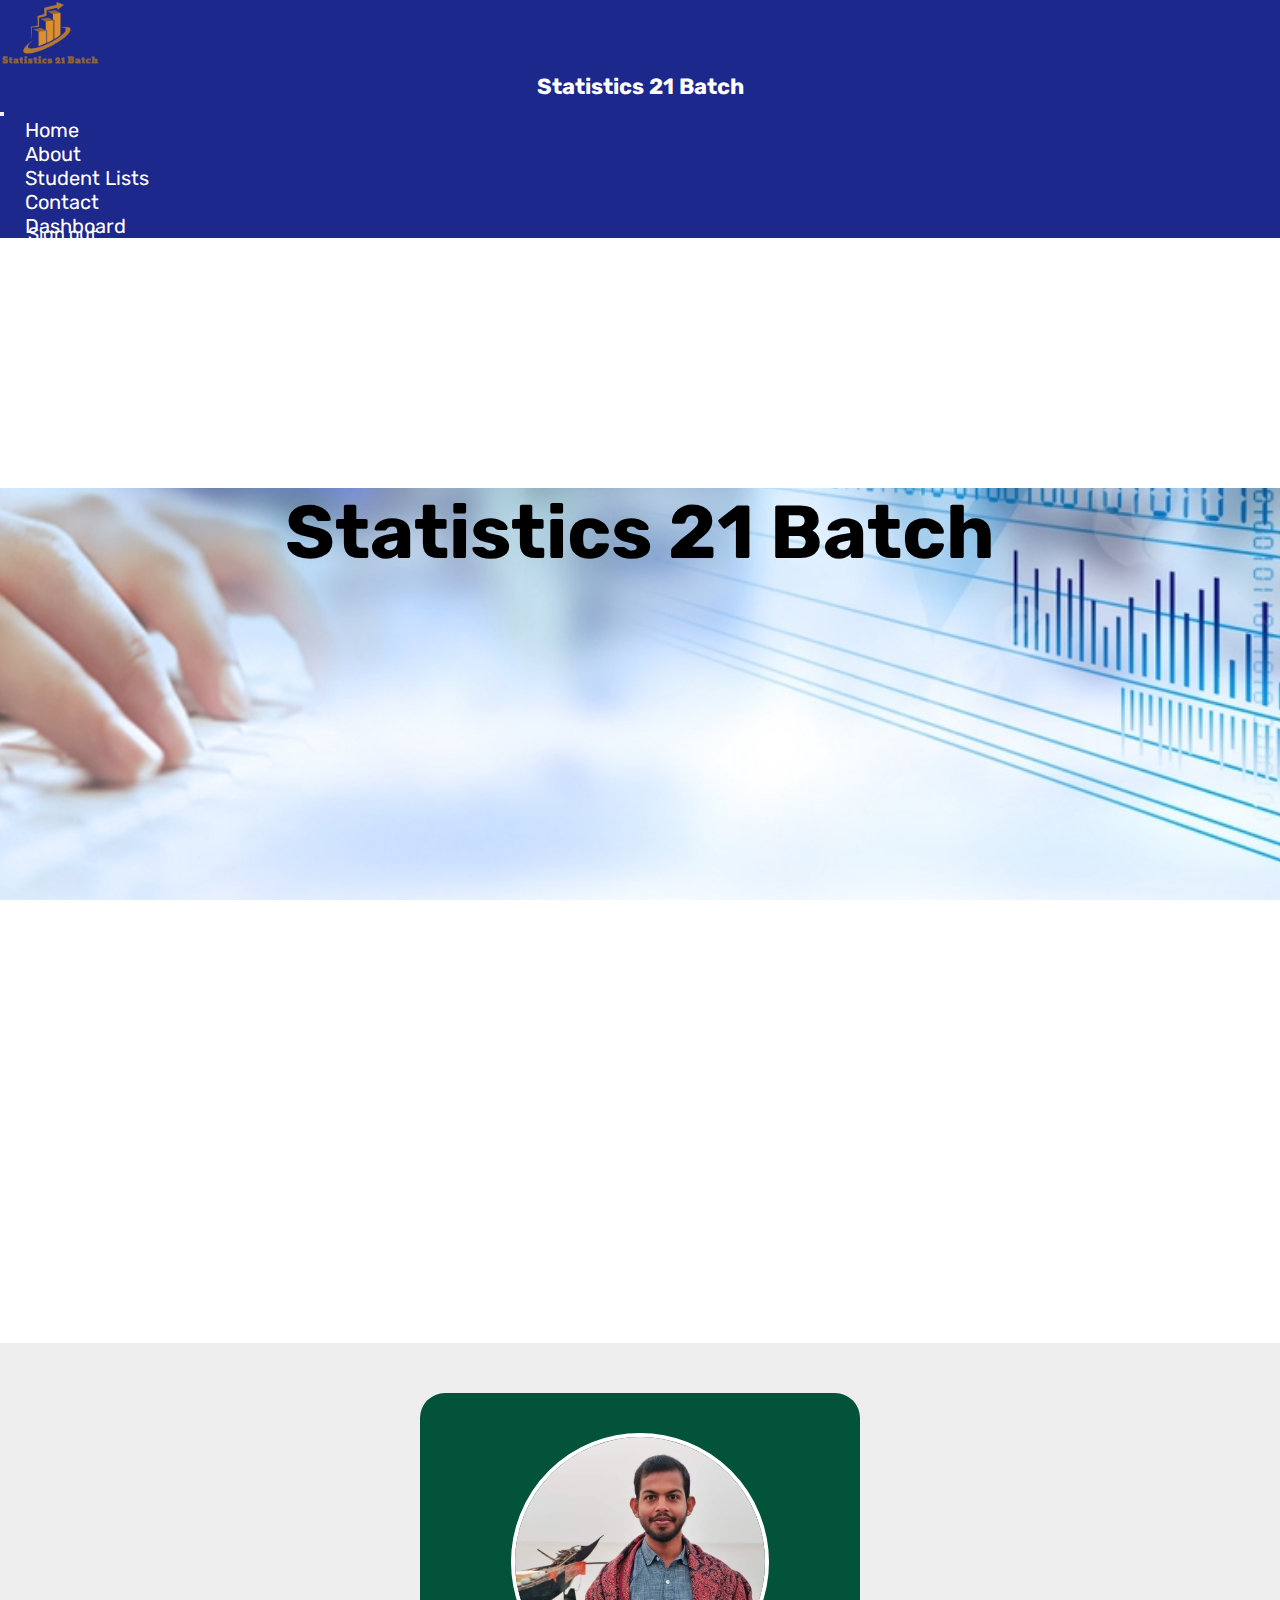
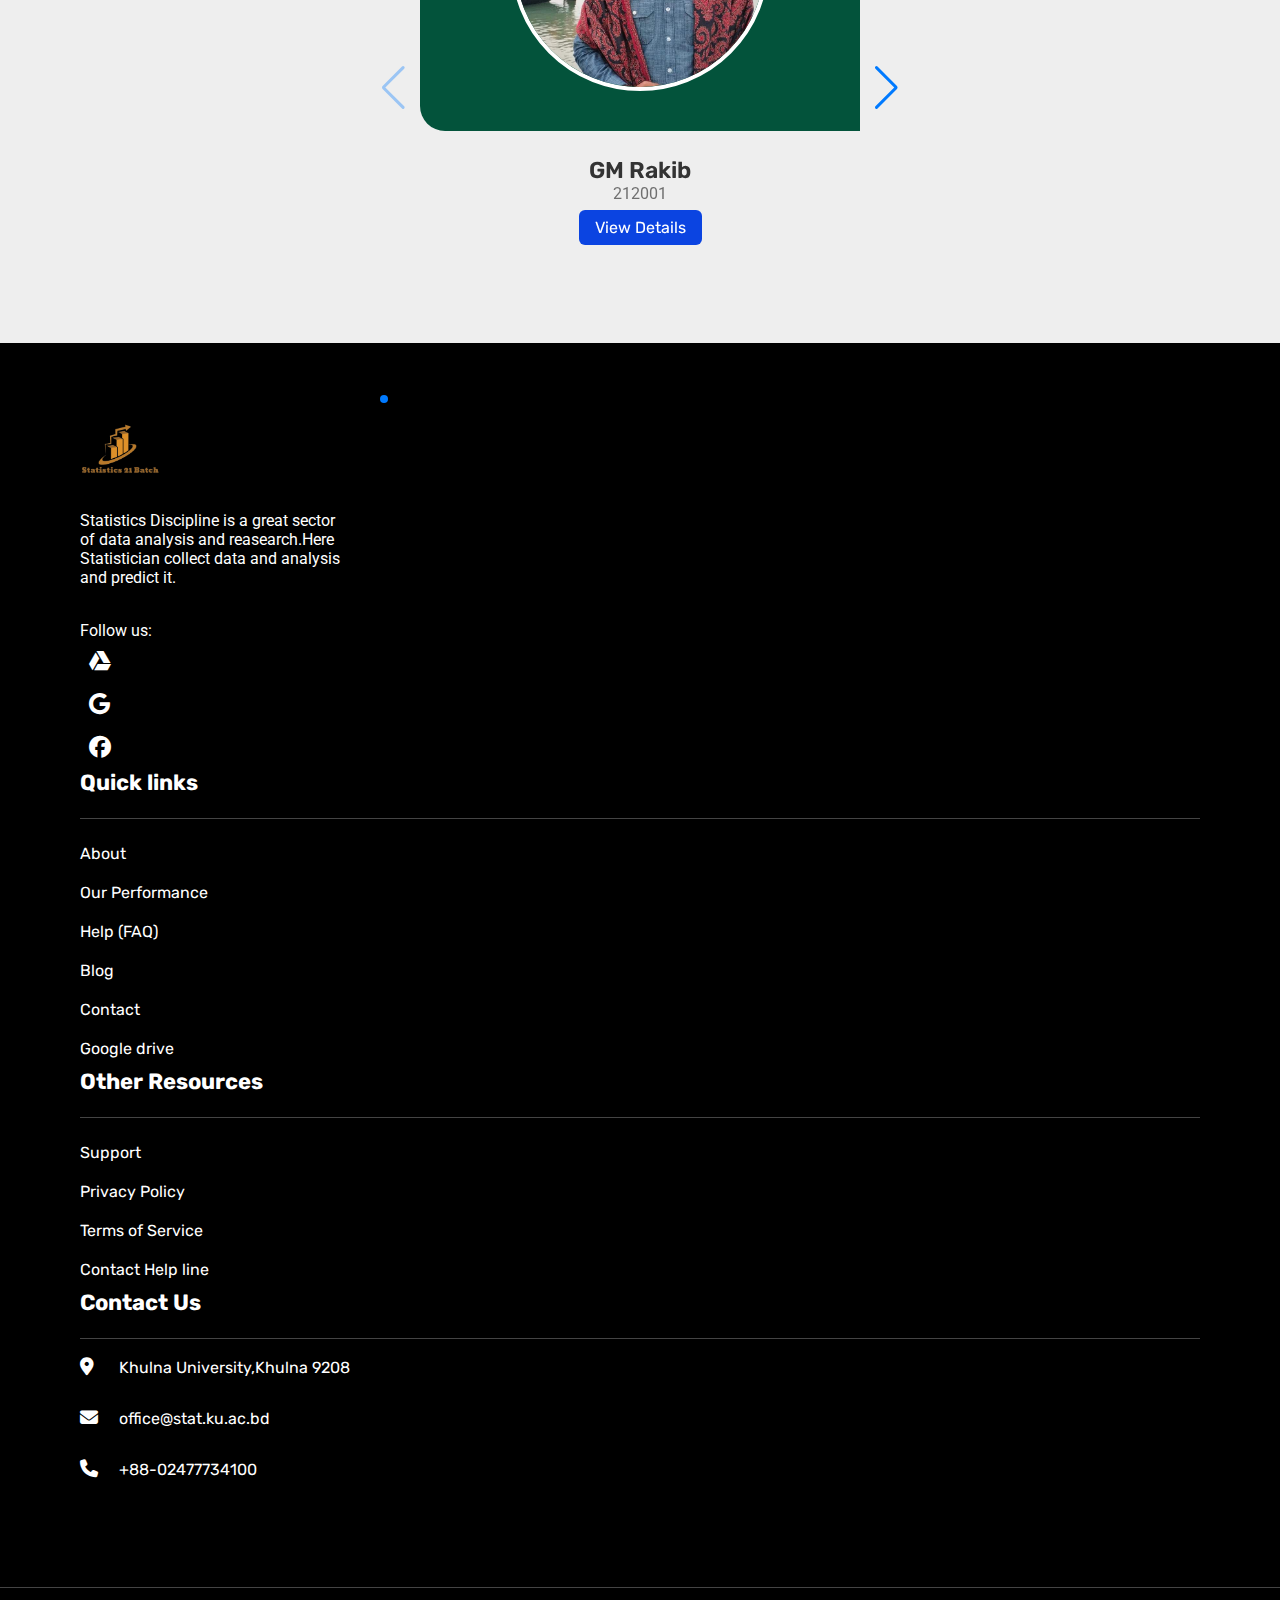
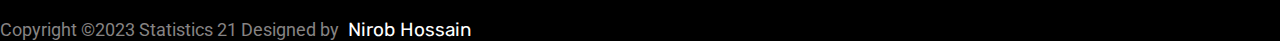
<file: login.html>
<!doctype html>
<html lang="en">
  <head>
    <link rel="shortcut icon" type="x-icon" href="./img/logo-stat .png">
    <!-- Required meta tags -->
    <meta charset="utf-8">
    <meta name="viewport" content="width=device-width, initial-scale=1">

    <!-- Bootstrap CSS -->
    <link rel="stylesheet" href="https://stackpath.bootstrapcdn.com/bootstrap/5.0.0-alpha1/css/bootstrap.min.css" integrity="sha384-r4NyP46KrjDleawBgD5tp8Y7UzmLA05oM1iAEQ17CSuDqnUK2+k9luXQOfXJCJ4I" crossorigin="anonymous">
    <link rel="stylesheet" href="https://cdnjs.cloudflare.com/ajax/libs/font-awesome/6.3.0/css/all.min.css"/>
    <link rel="stylesheet" href="swiper-bundle.min.css">
    <link rel="stylesheet" href="https://cdn.jsdelivr.net/npm/swiper@9/swiper-bundle.min.css">
    <link rel="stylesheet" href="style.css">
    <link href="https://fonts.googleapis.com/css2?family=Roboto:ital,wght@0,100;0,300;0,400;0,500;0,700;0,900;1,100;1,300;1,400;1,500;1,700;1,900&family=Rubik:ital,wght@0,300;0,400;0,500;0,600;0,700;0,800;0,900;1,300;1,400;1,500;1,600;1,700;1,800;1,900&display=swap" rel="stylesheet">
    <link rel="stylesheet" href="https://cdnjs.cloudflare.com/ajax/libs/font-awesome/6.2.0/css/all.min.css">

    <title>Statistics 21 Batch</title>
  </head>
  <body>
    <nav class="navbar main_header navbar-expand-lg navbar-light sticky-top">
      <div class="container">

        <div class="logo d-flex">
          <a class="navbar-brand header_logo" href="index.html"><img src="./img/logo-stat .png" alt=""></a>
          <h1>Statistics 21 Batch</h1>
        </div>

        <button class="navbar-toggler" type="button" data-toggle="collapse" data-target="#navbarSupportedContent" aria-controls="navbarSupportedContent" aria-expanded="false" aria-label="Toggle navigation">
          <span class="navbar-toggler-icon"></span>
        </button>

        <div class="collapse navbar-collapse header_item" id="navbarSupportedContent">
          <ul class="navbar-nav ml-auto">
            <li><a href="index.html">Home</a></li>
            <li><a href="about.html">About</a></li>
            <li><a href="student lists.html">Student Lists</a></li>
            <li><a href="contact.html">Contact</a></li>
            <li><a href="dashboard.html">Dashboard</a></li>
          </ul>
        
        </div>
        <div class="user_logo d-flex">
          <p class="btn btn-primary sign-in-btn"><a href="index.html">Sign out</a></p>
        </div>

      </div>
    </nav>

    <!-- banner section -->
    <section class="login-banner-section">
        <div class="container">
            <div class="row">
                <div class="col-lg-12 login-item">
                    <h1>Statistics 21 Batch</h1>
                </div>
            </div>
        </div>
    </section>

    <!-- <section class="login-about gray-bg">
        <div class="container">
            <div class="row">
                <div class="col-lg-12"></div>
            </div>
        </div>
    </section> -->
    <section class="slider-std">
        <div class="container">
            <div class="row">
                <div class="col-lg-12">
                    <div class="swiper mySwiper">
                        <div class="swiper-wrapper">
                            <div class="swiper-slide">
                                <div class="image-content">
                                    <span class="overlay"></span>
                                    <div class="card-image">
                                        <img src="./img/212001.jpg" alt="" class="card-img">
                                    </div>
                                </div>
                                <div class="card-content">
                                    <h2 class="name">GM Rakib</h2>
                                    <p class="description">212001</p>
                                    <button class="button"><a href="dashboard.html">View Details</a></button>
                                </div>
                            </div>
                            <div class="swiper-slide">
                                <div class="image-content">
                                    <span class="overlay"></span>
                                    <div class="card-image">
                                        <img src="./img/212002.jpg" alt="" class="card-img">
                                    </div>
                                </div>
                                <div class="card-content">
                                    <h2 class="name">SADEE ANSARI TUSHER</h2>
                                    <p class="description">212002</p>
                                    <button class="button"><a href="dashboard.html">View Details</a></button>
                                </div>
                            </div>
                            <div class="swiper-slide">
                                <div class="image-content">
                                    <span class="overlay"></span>
                                    <div class="card-image">
                                        <img src="./img/212003.jpg" alt="" class="card-img">
                                    </div>
                                </div>
                                <div class="card-content">
                                    <h2 class="name">JOYA BISWAS</h2>
                                    <p class="description">212003</p>
                                    <button class="button"><a href="dashboard.html">View Details</a></button>
                                </div>
                            </div>
                            <div class="swiper-slide">
                                <div class="image-content">
                                    <span class="overlay"></span>
                                    <div class="card-image">
                                        <img src="./img/212004.jpg" alt="" class="card-img">
                                    </div>
                                </div>
                                <div class="card-content">
                                    <h2 class="name">MD. SHOWROV HOSSAIN</h2>
                                    <p class="description">212004</p>
                                    <button class="button"><a href="dashboard.html">View Details</a></button>
                                </div>
                            </div>
                            <div class="swiper-slide">
                                <div class="image-content">
                                    <span class="overlay"></span>
                                    <div class="card-image">
                                        <img src="./img/212005.jpg" alt="" class="card-img">
                                    </div>
                                </div>
                                <div class="card-content">
                                    <h2 class="name">MST. HUMAYRA KABIR HIMU</h2>
                                    <p class="description">212005</p>
                                    <button class="button"><a href="dashboard.html">View Details</a></button>
                                </div>
                            </div>
                            <div class="swiper-slide">
                                <div class="image-content">
                                    <span class="overlay"></span>
                                    <div class="card-image">
                                        <img src="./img/212006.jpg" alt="" class="card-img">
                                    </div>
                                </div>
                                <div class="card-content">
                                    <h2 class="name">MD. FAIRUZZAMAN</h2>
                                    <p class="description">212006</p>
                                    <button class="button"><a href="dashboard.html">View Details</a></button>
                                </div>
                            </div>
                            <div class="swiper-slide">
                                <div class="image-content">
                                    <span class="overlay"></span>
                                    <div class="card-image">
                                        <img src="./img/212007.jpg" alt="" class="card-img">
                                    </div>
                                </div>
                                <div class="card-content">
                                    <h2 class="name">MD. ISMAM HOSSAIN</h2>
                                    <p class="description">212007</p>
                                    <button class="button"><a href="dashboard.html">View Details</a></button>
                                </div>
                            </div>
                            <div class="swiper-slide">
                                <div class="image-content">
                                    <span class="overlay"></span>
                                    <div class="card-image">
                                        <img src="./img/212008.jpg" alt="" class="card-img">
                                    </div>
                                </div>
                                <div class="card-content">
                                    <h2 class="name">BIJOY KUMER</h2>
                                    <p class="description">212008</p>
                                    <button class="button"><a href="dashboard.html">View Details</a></button>
                                </div>
                            </div>
                            <div class="swiper-slide">
                                <div class="image-content">
                                    <span class="overlay"></span>
                                    <div class="card-image">
                                        <img src="./img/212009.jpg" alt="" class="card-img">
                                    </div>
                                </div>
                                <div class="card-content">
                                    <h2 class="name">MD. ABUBAKKAR SIDDIQUE</h2>
                                    <p class="description">212009</p>
                                    <button class="button"><a href="dashboard.html">View Details</a></button>
                                </div>
                            </div>
                            <div class="swiper-slide">
                                <div class="image-content">
                                    <span class="overlay"></span>
                                    <div class="card-image">
                                        <img src="./img/212010.jpg" alt="" class="card-img">
                                    </div>
                                </div>
                                <div class="card-content">
                                    <h2 class="name">MD. RAFI UL HAQUE</h2>
                                    <p class="description">212010</p>
                                    <button class="button"><a href="dashboard.html">View Details</a></button>
                                </div>
                            </div>
                            <div class="swiper-slide">
                                <div class="image-content">
                                    <span class="overlay"></span>
                                    <div class="card-image">
                                        <img src="./img/212011.jpg" alt="" class="card-img">
                                    </div>
                                </div>
                                <div class="card-content">
                                    <h2 class="name">MD. FAZLA RABBI</h2>
                                    <p class="description">212011</p>
                                    <button class="button"><a href="dashboard.html">View Details</a></button>
                                </div>
                            </div>
                            <div class="swiper-slide">
                                <div class="image-content">
                                    <span class="overlay"></span>
                                    <div class="card-image">
                                        <img src="./img/212012.jpg" alt="" class="card-img">
                                    </div>
                                </div>
                                <div class="card-content">
                                    <h2 class="name">MD. FAIYAZ AL JAMAN</h2>
                                    <p class="description">212012</p>
                                    <button class="button"><a href="dashboard.html">View Details</a></button>
                                </div>
                            </div>
                            <div class="swiper-slide">
                                <div class="image-content">
                                    <span class="overlay"></span>
                                    <div class="card-image">
                                        <img src="./img/212013.jpg" alt="" class="card-img">
                                    </div>
                                </div>
                                <div class="card-content">
                                    <h2 class="name">SABUZ DAS</h2>
                                    <p class="description">212013</p>
                                    <button class="button"><a href="dashboard.html">View Details</a></button>
                                </div>
                            </div>
                            <div class="swiper-slide">
                                <div class="image-content">
                                    <span class="overlay"></span>
                                    <div class="card-image">
                                        <img src="./img/212014.jpg" alt="" class="card-img">
                                    </div>
                                </div>
                                <div class="card-content">
                                    <h2 class="name">MD. SAKHAWAT ARFIN </h2>
                                    <p class="description">212014</p>
                                    <button class="button"><a href="dashboard.html">View Details</a></button>
                                </div>
                            </div>
                            <div class="swiper-slide">
                                <div class="image-content">
                                    <span class="overlay"></span>
                                    <div class="card-image">
                                        <img src="./img/212015.jpg" alt="" class="card-img">
                                    </div>
                                </div>
                                <div class="card-content">
                                    <h2 class="name">MD. SAKIB MOGHAL</h2>
                                    <p class="description">212015</p>
                                    <button class="button"><a href="dashboard.html">View Details</a></button>
                                </div>
                            </div>
                            <div class="swiper-slide">
                                <div class="image-content">
                                    <span class="overlay"></span>
                                    <div class="card-image">
                                        <img src="./img/212016.jpg" alt="" class="card-img">
                                    </div>
                                </div>
                                <div class="card-content">
                                    <h2 class="name">SAMIA AS SAMI</h2>
                                    <p class="description">212016</p>
                                    <button class="button"><a href="dashboard.html">View Details</a></button>
                                </div>
                            </div>
                            <div class="swiper-slide">
                                <div class="image-content">
                                    <span class="overlay"></span>
                                    <div class="card-image">
                                        <img src="./img/212017.jpg" alt="" class="card-img">
                                    </div>
                                </div>
                                <div class="card-content">
                                    <h2 class="name">MUBARAK HOSEN SAKIB</h2>
                                    <p class="description">212017</p>
                                    <button class="button"><a href="dashboard.html">View Details</a></button>
                                </div>
                            </div>
                            <div class="swiper-slide">
                                <div class="image-content">
                                    <span class="overlay"></span>
                                    <div class="card-image">
                                        <img src="./img/212018.jpg" alt="" class="card-img">
                                    </div>
                                </div>
                                <div class="card-content">
                                    <h2 class="name">MD. MEHEFIL HASAN</h2>
                                    <p class="description">212018</p>
                                    <button class="button"><a href="dashboard.html">View Details</a></button>
                                </div>
                            </div>
                            <div class="swiper-slide">
                                <div class="image-content">
                                    <span class="overlay"></span>
                                    <div class="card-image">
                                        <img src="./img/212019.jpg" alt="" class="card-img">
                                    </div>
                                </div>
                                <div class="card-content">
                                    <h2 class="name">MUKTA AKTER</h2>
                                    <p class="description">212019</p>
                                    <button class="button"><a href="dashboard.html">View Details</a></button>
                                </div>
                            </div>
                            <div class="swiper-slide">
                                <div class="image-content">
                                    <span class="overlay"></span>
                                    <div class="card-image">
                                        <img src="./img/212020.jpg" alt="" class="card-img">
                                    </div>
                                </div>
                                <div class="card-content">
                                    <h2 class="name">ARPITA BISWAS TITHY</h2>
                                    <p class="description">212020</p>
                                    <button class="button"><a href="dashboard.html">View Details</a></button>
                                </div>
                            </div>
                            <div class="swiper-slide">
                                <div class="image-content">
                                    <span class="overlay"></span>
                                    <div class="card-image">
                                        <img src="./img/212021.jpg" alt="" class="card-img">
                                    </div>
                                </div>
                                <div class="card-content">
                                    <h2 class="name">FAIZA AKTER</h2>
                                    <p class="description">212021</p>
                                    <button class="button"><a href="dashboard.html">View Details</a></button>
                                </div>
                            </div>
                            <div class="swiper-slide">
                                <div class="image-content">
                                    <span class="overlay"></span>
                                    <div class="card-image">
                                        <img src="./img/212022.jpg" alt="" class="card-img">
                                    </div>
                                </div>
                                <div class="card-content">
                                    <h2 class="name">MAHAMUDUL HASAN MARUF</h2>
                                    <p class="description">212022</p>
                                    <button class="button"><a href="dashboard.html">View Details</a></button>
                                </div>
                            </div>
                            <div class="swiper-slide">
                                <div class="image-content">
                                    <span class="overlay"></span>
                                    <div class="card-image">
                                        <img src="./img/212023.jpg" alt="" class="card-img">
                                    </div>
                                </div>
                                <div class="card-content">
                                    <h2 class="name">MD. JUEL RANA</h2>
                                    <p class="description">212023</p>
                                    <button class="button"><a href="dashboard.html">View Details</a></button>
                                </div>
                            </div>
                            <div class="swiper-slide">
                                <div class="image-content">
                                    <span class="overlay"></span>
                                    <div class="card-image">
                                        <img src="./img/212024.jpg" alt="" class="card-img">
                                    </div>
                                </div>
                                <div class="card-content">
                                    <h2 class="name">SARNA DAS</h2>
                                    <p class="description">212024</p>
                                    <button class="button"><a href="dashboard.html">View Details</a></button>
                                </div>
                            </div>
                            <div class="swiper-slide">
                                <div class="image-content">
                                    <span class="overlay"></span>
                                    <div class="card-image">
                                        <img src="./img/212025.jpg" alt="" class="card-img">
                                    </div>
                                </div>
                                <div class="card-content">
                                    <h2 class="name">MST. SADIA AROBE TOMA </h2>
                                    <p class="description">212025</p>
                                    <button class="button"><a href="dashboard.html">View Details</a></button>
                                </div>
                            </div>
                            <div class="swiper-slide">
                                <div class="image-content">
                                    <span class="overlay"></span>
                                    <div class="card-image">
                                        <img src="./img/212026.jpg" alt="" class="card-img">
                                    </div>
                                </div>
                                <div class="card-content">
                                    <h2 class="name">MD. KHALILUR RAHMAN</h2>
                                    <p class="description">212026</p>
                                    <button class="button"><a href="dashboard.html">View Details</a></button>
                                </div>
                            </div>
                            <div class="swiper-slide">
                                <div class="image-content">
                                    <span class="overlay"></span>
                                    <div class="card-image">
                                        <img src="./img/212027.jpg" alt="" class="card-img">
                                    </div>
                                </div>
                                <div class="card-content">
                                    <h2 class="name">SWARNALI BISWAS</h2>
                                    <p class="description">212027</p>
                                    <button class="button"><a href="dashboard.html">View Details</a></button>
                                </div>
                            </div>
                            <div class="swiper-slide">
                                <div class="image-content">
                                    <span class="overlay"></span>
                                    <div class="card-image">
                                        <img src="./img/212028.jpg" alt="" class="card-img">
                                    </div>
                                </div>
                                <div class="card-content">
                                    <h2 class="name">MOHAMMAED ABRAR JAWAD ARNOB</h2>
                                    <p class="description">212028</p>
                                    <button class="button"><a href="dashboard.html">View Details</a></button>
                                </div>
                            </div>
                            <div class="swiper-slide">
                                <div class="image-content">
                                    <span class="overlay"></span>
                                    <div class="card-image">
                                        <img src="./img/212030.jpg" alt="" class="card-img">
                                    </div>
                                </div>
                                <div class="card-content">
                                    <h2 class="name">AL FAHAD</h2>
                                    <p class="description">212030</p>
                                    <button class="button"><a href="dashboard.html">View Details</a></button>
                                </div>
                            </div>
                            <div class="swiper-slide">
                                <div class="image-content">
                                    <span class="overlay"></span>
                                    <div class="card-image">
                                        <img src="./img/212031.jpg" alt="" class="card-img">
                                    </div>
                                </div>
                                <div class="card-content">
                                    <h2 class="name">MD. ESTIAK AHMED SAJIT</h2>
                                    <p class="description">212031</p>
                                    <button class="button"><a href="dashboard.html">View Details</a></button>
                                </div>
                            </div>
                            <div class="swiper-slide">
                                <div class="image-content">
                                    <span class="overlay"></span>
                                    <div class="card-image">
                                        <img src="./img/212032.jpg" alt="" class="card-img">
                                    </div>
                                </div>
                                <div class="card-content">
                                    <h2 class="name">KAZI SHAHED IQBQL</h2>
                                    <p class="description">212032</p>
                                    <button class="button"><a href="dashboard.html">View Details</a></button>
                                </div>
                            </div>
                            <div class="swiper-slide">
                                <div class="image-content">
                                    <span class="overlay"></span>
                                    <div class="card-image">
                                        <img src="./img/212033.jpg" alt="" class="card-img">
                                    </div>
                                </div>
                                <div class="card-content">
                                    <h2 class="name">MD. ABIR HOSSAIN MOLLA</h2>
                                    <p class="description">212033</p>
                                    <button class="button"><a href="dashboard.html">View Details</a></button>
                                </div>
                            </div>
                            <div class="swiper-slide">
                                <div class="image-content">
                                    <span class="overlay"></span>
                                    <div class="card-image">
                                        <img src="./img/212035.jpg" alt="" class="card-img">
                                    </div>
                                </div>
                                <div class="card-content">
                                    <h2 class="name">SOURAV DASH GUPTO</h2>
                                    <p class="description">212035</p>
                                    <button class="button"><a href="dashboard.html">View Details</a></button>
                                </div>
                            </div>
                            <div class="swiper-slide">
                                <div class="image-content">
                                    <span class="overlay"></span>
                                    <div class="card-image">
                                        <img src="./img/212037.jpg" alt="" class="card-img">
                                    </div>
                                </div>
                                <div class="card-content">
                                    <h2 class="name">MD. JARIN AHAMAD</h2>
                                    <p class="description">212037</p>
                                    <button class="button"><a href="dashboard.html">View Details</a></button>
                                </div>
                            </div>
                            <div class="swiper-slide">
                                <div class="image-content">
                                    <span class="overlay"></span>
                                    <div class="card-image">
                                        <img src="./img/212038.jpg" alt="" class="card-img">
                                    </div>
                                </div>
                                <div class="card-content">
                                    <h2 class="name">NIROB HOSSAIN</h2>
                                    <p class="description">212038</p>
                                    <button class="button"><a href="dashboard.html">View Details</a></button>
                                </div>
                            </div>
                            <div class="swiper-slide">
                                <div class="image-content">
                                    <span class="overlay"></span>
                                    <div class="card-image">
                                        <img src="./img/212039.jpg" alt="" class="card-img">
                                    </div>
                                </div>
                                <div class="card-content">
                                    <h2 class="name">KAZI NAIMUR RAHAMAN EMON</h2>
                                    <p class="description">212039</p>
                                    <button class="button"><a href="dashboard.html">View Details</a></button>
                                </div>
                            </div>
                            <div class="swiper-slide">
                                <div class="image-content">
                                    <span class="overlay"></span>
                                    <div class="card-image">
                                        <img src="./img/212040.jpg" alt="" class="card-img">
                                    </div>
                                </div>
                                <div class="card-content">
                                    <h2 class="name">SRIZA TALUKDER</h2>
                                    <p class="description">212040</p>
                                    <button class="button"><a href="dashboard.html">View Details</a></button>
                                </div>
                            </div>
                            <div class="swiper-slide">
                                <div class="image-content">
                                    <span class="overlay"></span>
                                    <div class="card-image">
                                        <img src="./img/202023.jpg" alt="" class="card-img">
                                    </div>
                                </div>
                                <div class="card-content">
                                    <h2 class="name">FUAD RAHMAN</h2>
                                    <p class="description">202023</p>
                                    <button class="button"><a href="dashboard.html">View Details</a></button>
                                </div>
                            </div>
                            <div class="swiper-slide">
                                <div class="image-content">
                                    <span class="overlay"></span>
                                    <div class="card-image">
                                        <img src="./img/202045.jpg" alt="" class="card-img">
                                    </div>
                                </div>
                                <div class="card-content">
                                    <h2 class="name">SHAMIM REZA</h2>
                                    <p class="description">202045</p>
                                    <button class="button"><a href="dashboard.html">View Details</a></button>
                                </div>
                            </div>

                        </div>
                        <div class="swiper-button-next"></div>
                        <div class="swiper-button-prev"></div>
                        <div class="swiper-pagination"></div>
                    </div>
                </div>
            </div>
        </div>
    </section>
    <!-- Swiper JS -->
  <script src="https://cdn.jsdelivr.net/npm/swiper@9/swiper-bundle.min.js"></script>

  <!-- Initialize Swiper -->
  <script>
    var swiper = new Swiper(".mySwiper", {
      effect: "flip",
      grabCursor: true,
      pagination: {
        el: ".swiper-pagination",
      },
      navigation: {
        nextEl: ".swiper-button-next",
        prevEl: ".swiper-button-prev",
      },
    });
  </script>



    <!-- Footer section -->
    <section class="footer">
      <div class="footer-top">
        <div class="container">
          <div class="row">
  
            <div class="col-lg-3">
              <div class="footer-widget">
                <img src="./img/logo-stat .png" alt="">
                <p>Statistics Discipline is a great sector of data analysis and reasearch.Here Statistician collect data and analysis and predict it.</p>
                <ul class="fotter-social d-flex">
                  <li><span>Follow us:</span></li>
                  <li><a href="https://drive.google.com/drive/folders/1aUrq4G86SbwfwFecox1Fl3S2kWfW1U3w?usp=share_link"><i class="fa-brands fa-google-drive"></i></a></li>
                  <li><a href="https://ku.ac.bd/discipline/stat"><i class="fab fa-google"></i></a></li>
                  <li><a href="https://www.facebook.com/profile.php?id=100088386112790&mibextid=ZbWKwL"><i class="fab fa-facebook"></i></a></li>
                </ul>
              </div>
            </div>
            <div class="col-lg-3">
              <div class="footer-widget">
                <h3>Quick links</h3>
                <ul>
                  <li><a href="#">About</a></li>
                  <li><a href="#">Our Performance</a></li>
                  <li><a href="#">Help (FAQ)</a></li>
                  <li><a href="#">Blog</a></li>
                  <li><a href="Contact.html">Contact</a></li>
                  <li><a href="https://drive.google.com/drive/folders/1aUrq4G86SbwfwFecox1Fl3S2kWfW1U3w?usp=share_link">Google drive</a></li>
                </ul>
              </div>
            </div>
            <div class="col-lg-3">
              <div class="footer-widget">
                <h3>Other Resources</h3>
                <ul>
                  <li><a href="#">Support</a></li>
                  <li><a href="#">Privacy Policy</a></li>
                  <li><a href="#">Terms of Service</a></li>
                  <li><a href="#">Contact Help line</a></li>
                </ul>
              </div>
            </div>
            <div class="col-lg-3">
              <div class="footer-widget">
                <h3>Contact Us</h3>
                <div class="footer-contact">
                  <div class="footer-contact-item d-flex">
                    <span><i class="fa-solid fa-location-dot"></i></span>
                    <a href="#">Khulna University,Khulna 9208</a>
                  </div>
                  <div class="footer-contact-item d-flex">
                    <span><i class="fas fa-envelope"></i></span>
                    <a href="mailto:office@stat.ku.ac.bd">office@stat.ku.ac.bd</a>
                  </div>
                  <div class="footer-contact-item d-flex">
                    <span><i class="fas fa-phone"></i></span>
                    <a href="tel:+88-02477734100">+88-02477734100</a>
                  </div>
                </div>
              </div>
            </div>
  
          </div>
        </div>
      </div>
      <div class="footer-bottom">
        <div class="container">
          <div class="row">
            <div class="col-12">
              <div class="footer-bottom-text text-center">
                <p>Copyright &copy;2023 Statistics 21 Designed by <a href="https://www.linkedin.com/in/nirob-hossain9/">Nirob Hossain</a></p>
              </div>
            </div>
          </div>
        </div>
      </div>
    </section>
  
      
  
      <!-- Optional JavaScript -->
      <!-- Popper.js first, then Bootstrap JS -->
      <script src="https://cdn.jsdelivr.net/npm/popper.js@1.16.0/dist/umd/popper.min.js" integrity="sha384-Q6E9RHvbIyZFJoft+2mJbHaEWldlvI9IOYy5n3zV9zzTtmI3UksdQRVvoxMfooAo" crossorigin="anonymous"></script>
      <script src="https://stackpath.bootstrapcdn.com/bootstrap/5.0.0-alpha1/js/bootstrap.min.js" integrity="sha384-oesi62hOLfzrys4LxRF63OJCXdXDipiYWBnvTl9Y9/TRlw5xlKIEHpNyvvDShgf/" crossorigin="anonymous"></script>
    </body>
  </html>
</file>
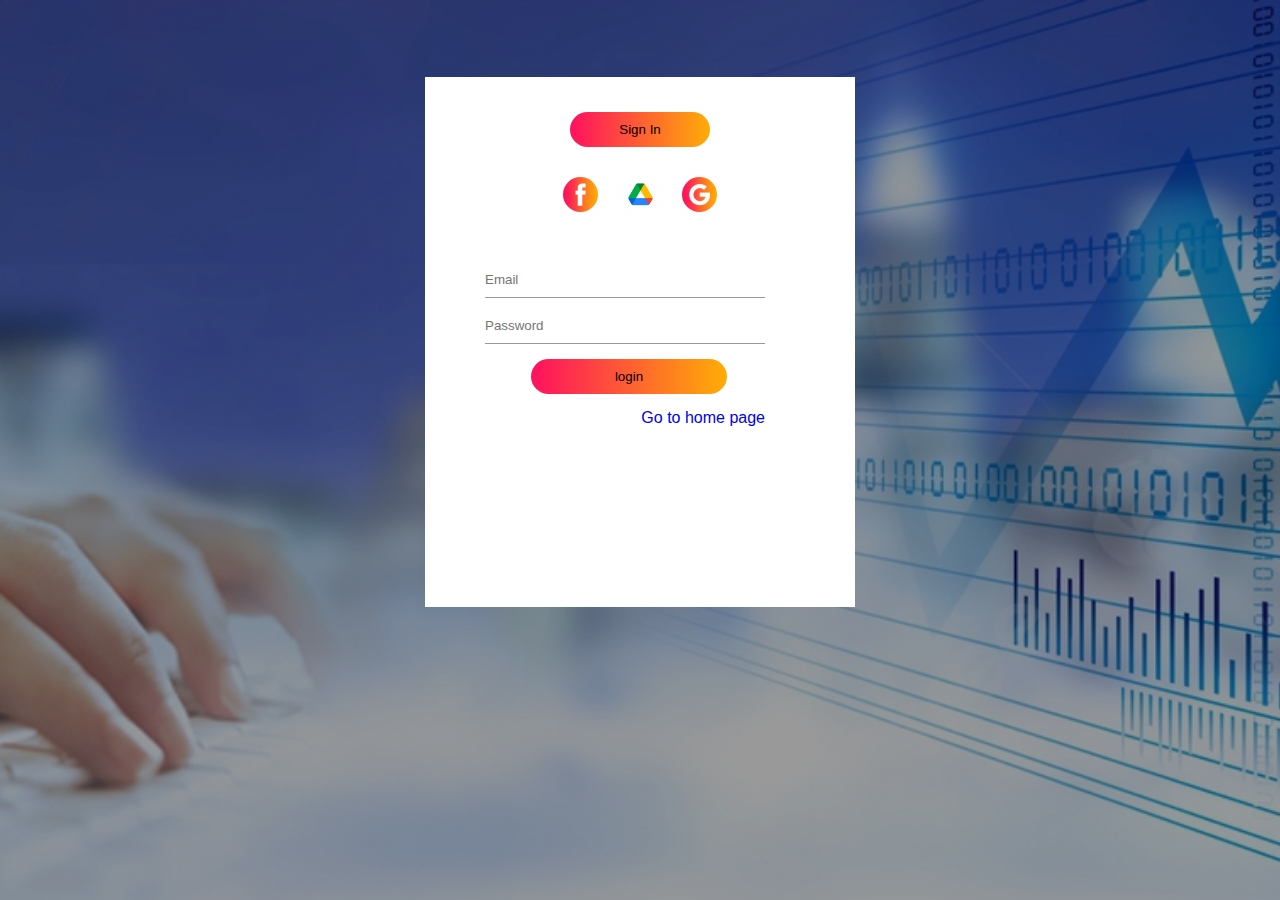
<file: signin.html>
<!doctype html>
<html lang="en">
  <head>
    <link rel="shortcut icon" type="x-icon" href="./img/logo-stat .png">
    <!-- Required meta tags -->
    <meta charset="utf-8">
    <meta name="viewport" content="width=device-width, initial-scale=1">

    <!-- Bootstrap CSS -->
    <link rel="stylesheet" href="https://stackpath.bootstrapcdn.com/bootstrap/5.0.0-alpha1/css/bootstrap.min.css" integrity="sha384-r4NyP46KrjDleawBgD5tp8Y7UzmLA05oM1iAEQ17CSuDqnUK2+k9luXQOfXJCJ4I" crossorigin="anonymous">
    <link rel="stylesheet" href="style.css">

    <title>Statistics 21 Batch</title>
  </head>
  <body>

    <div class="hero">
        <div class="form-box">
            <div class="button-box">
                <button type="button" class="btns">Sign In</button>
            </div>
            <div class="social-icons">
                <a href="https://www.facebook.com/profile.php?id=100088386112790&mibextid=ZbWKwL"><img src="./img/fb.png" alt=""></a>
                <a href="https://drive.google.com/drive/u/2/folders/1aUrq4G86SbwfwFecox1Fl3S2kWfW1U3w"><img src="./img/gdrive.png" alt=""></a>
                <a href="https://ku.ac.bd/discipline/stat"><img src="./img/gp.png" alt=""></a>
            </div>
            <form id="sign-in" class="input-group">
                <input type="email" class="input-field" placeholder="Email" id="email" required>
                <input type="password" class="input-field" placeholder="Password" id="password" required>
                <input type="submit" class="submit-btn" value="login" onclick="signin()">
                <div class="linka">
                    <a href="index.html">Go to home page</a>
                </div>
            </form>
        </div>
    </div>


    <script>
        function signin(){
            var email = document.getElementById("email").value;
            var password = document.getElementById("password").value;
            if(email="statistics21@gamil.com" && password == "stat21!"){
                window.open("login.html")
                alert("Login successfully");
            }
            else{
                alert("Invalied information");
                return;
            }
        }
    </script>





    <!-- Optional JavaScript -->
    <!-- Popper.js first, then Bootstrap JS -->
    <script src="https://cdn.jsdelivr.net/npm/popper.js@1.16.0/dist/umd/popper.min.js" integrity="sha384-Q6E9RHvbIyZFJoft+2mJbHaEWldlvI9IOYy5n3zV9zzTtmI3UksdQRVvoxMfooAo" crossorigin="anonymous"></script>
    <script src="https://stackpath.bootstrapcdn.com/bootstrap/5.0.0-alpha1/js/bootstrap.min.js" integrity="sha384-oesi62hOLfzrys4LxRF63OJCXdXDipiYWBnvTl9Y9/TRlw5xlKIEHpNyvvDShgf/" crossorigin="anonymous"></script>
  </body>
</html>
</file>
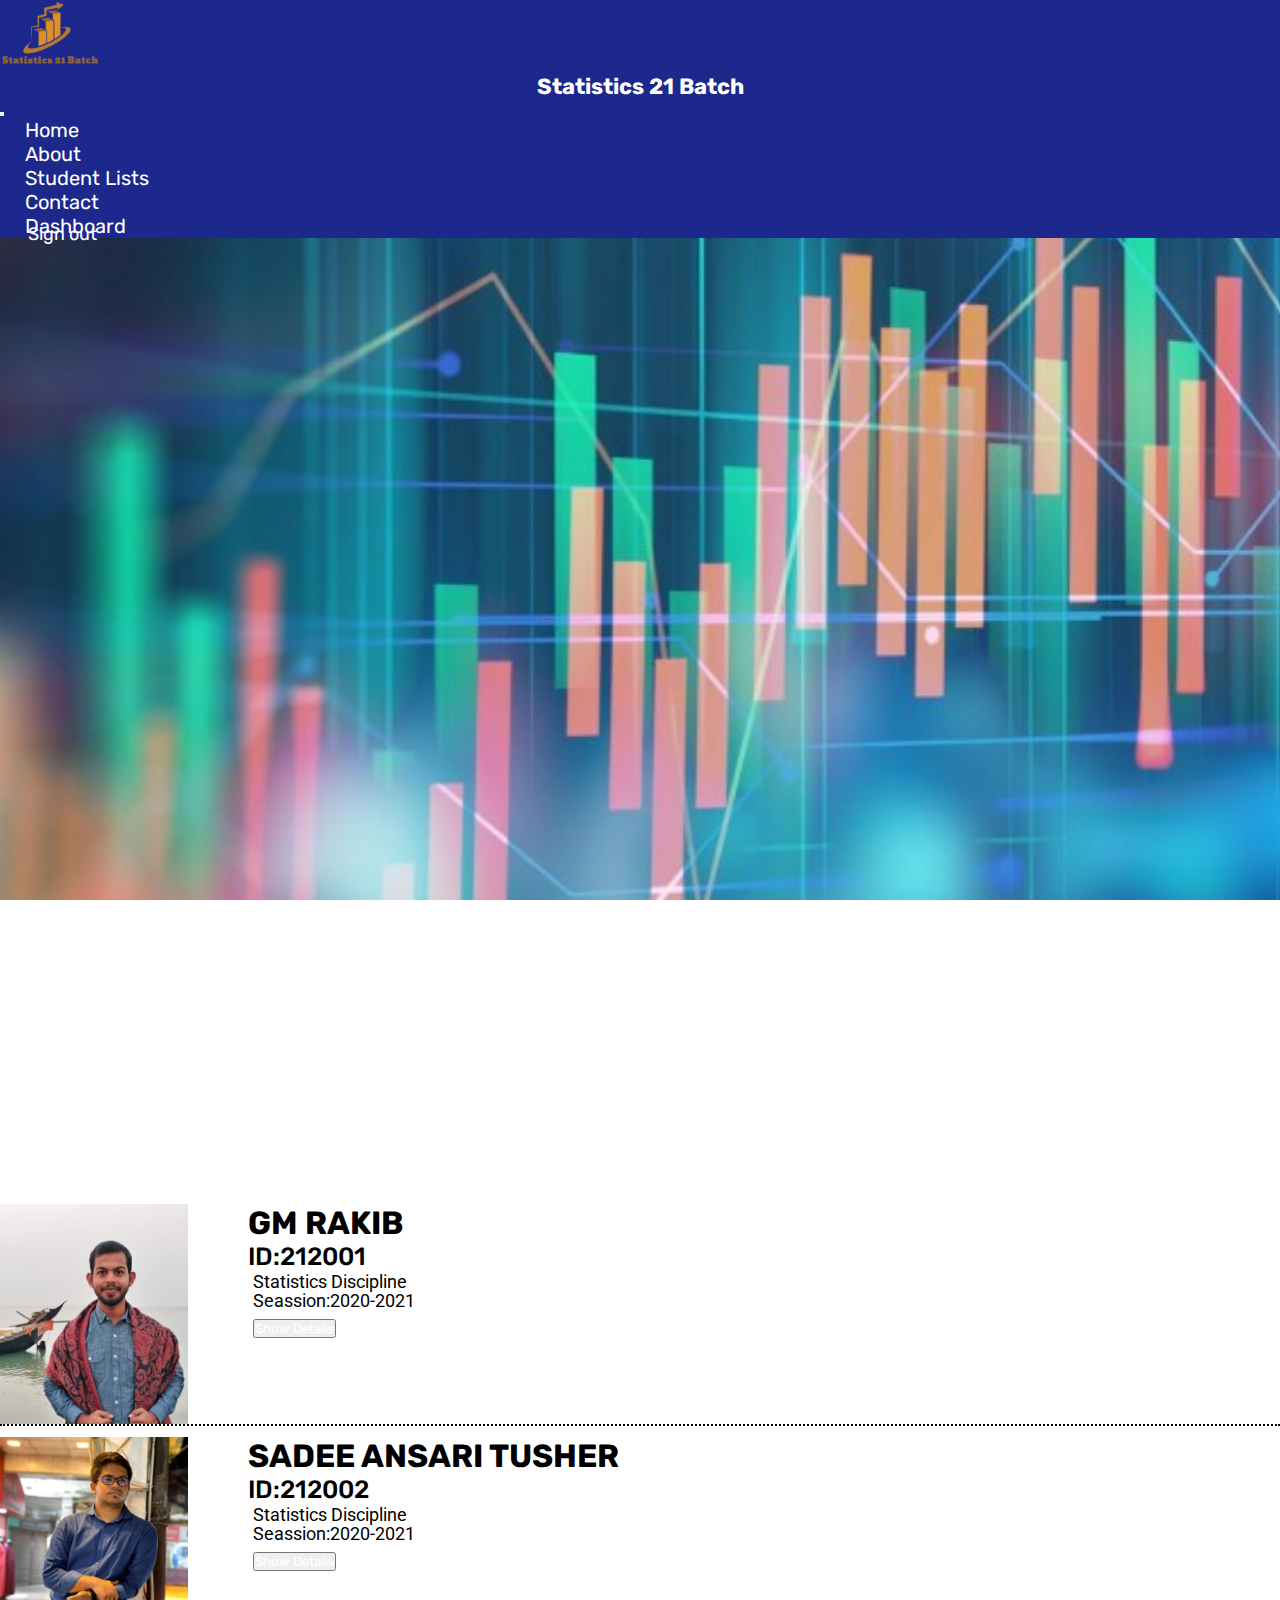
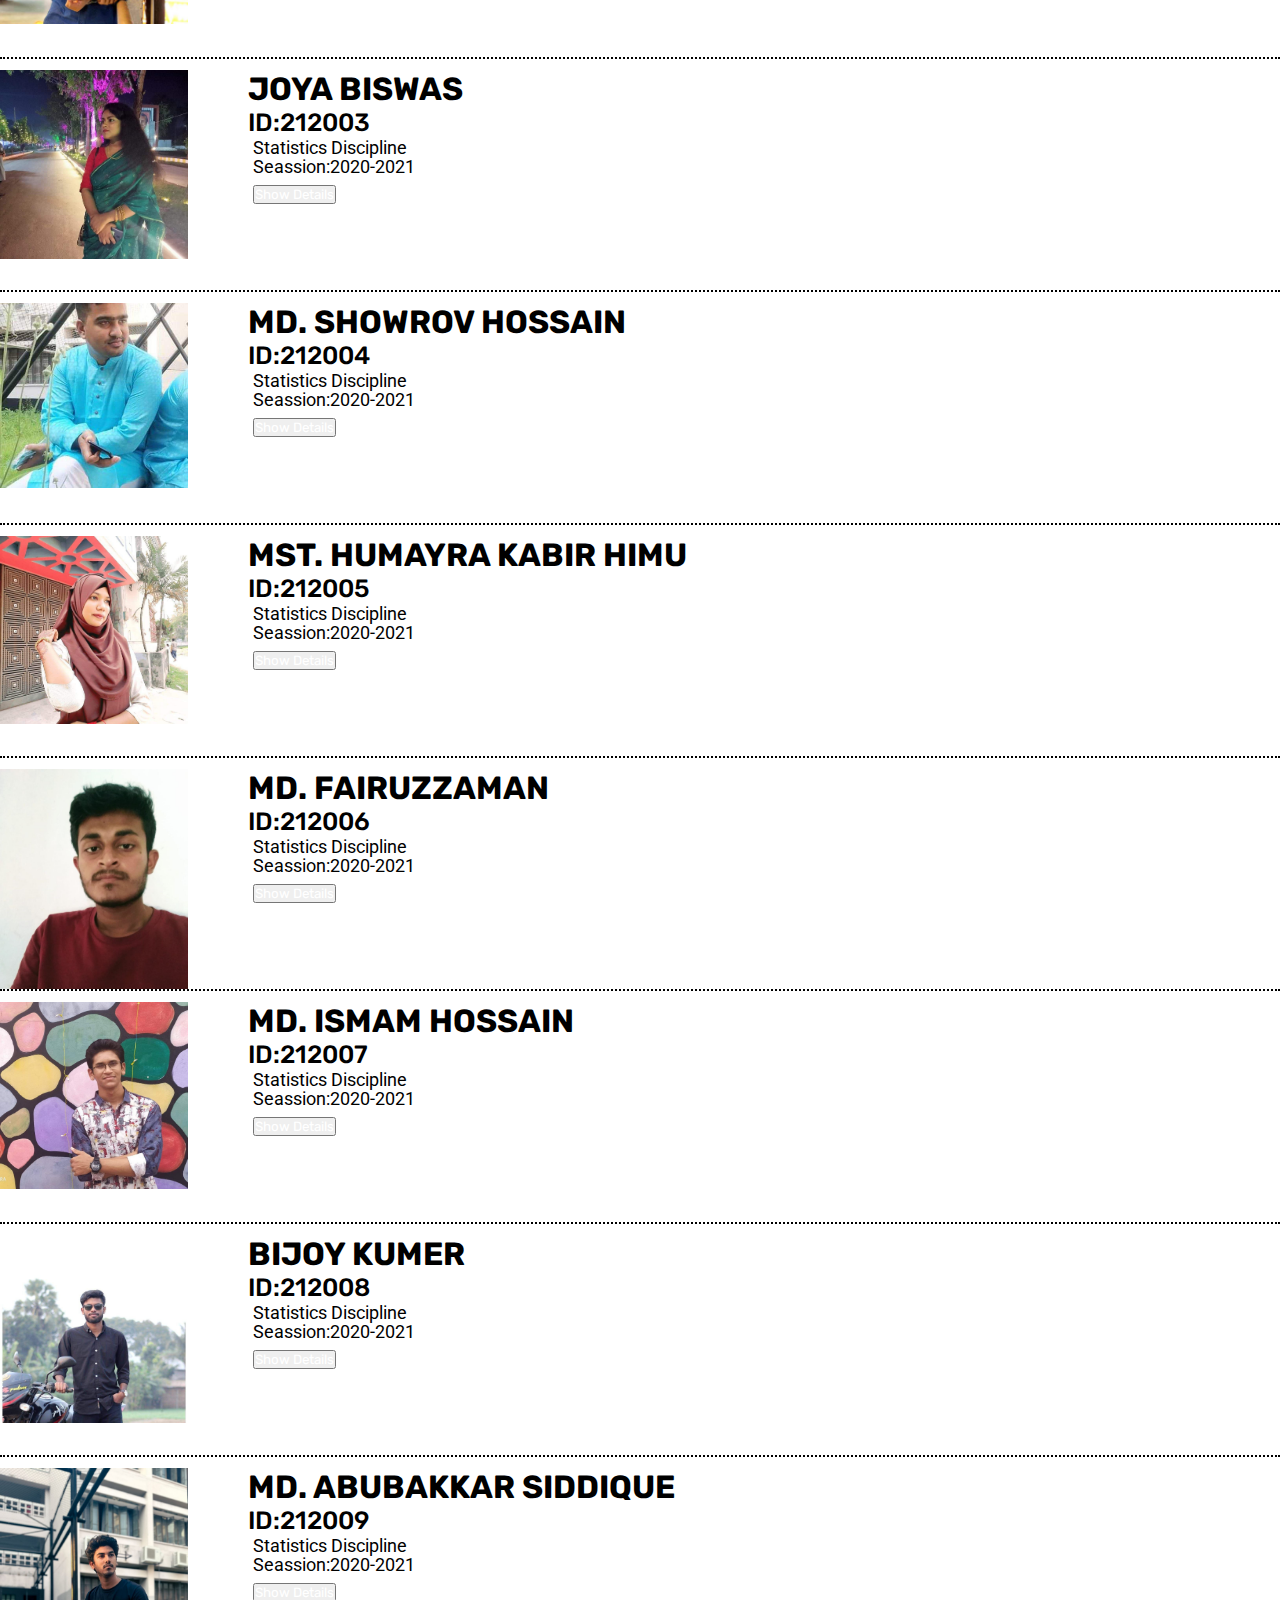
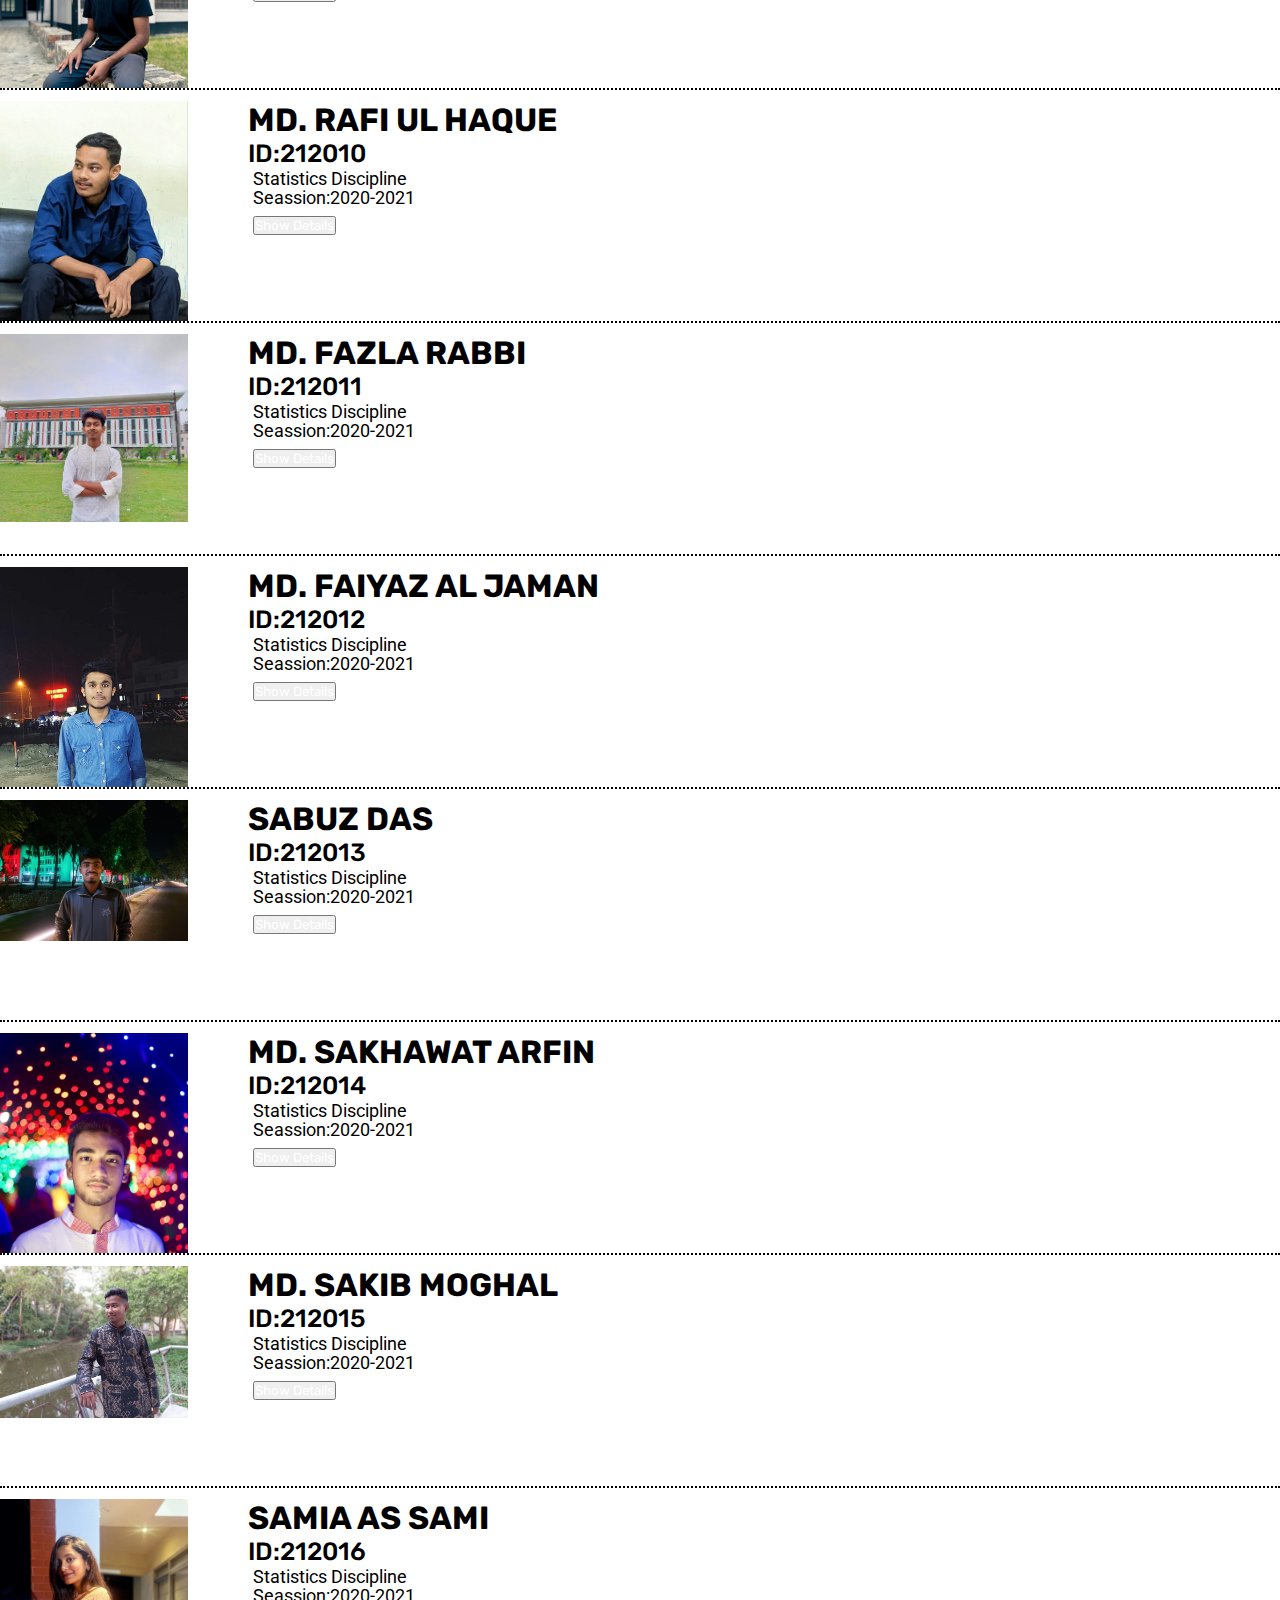
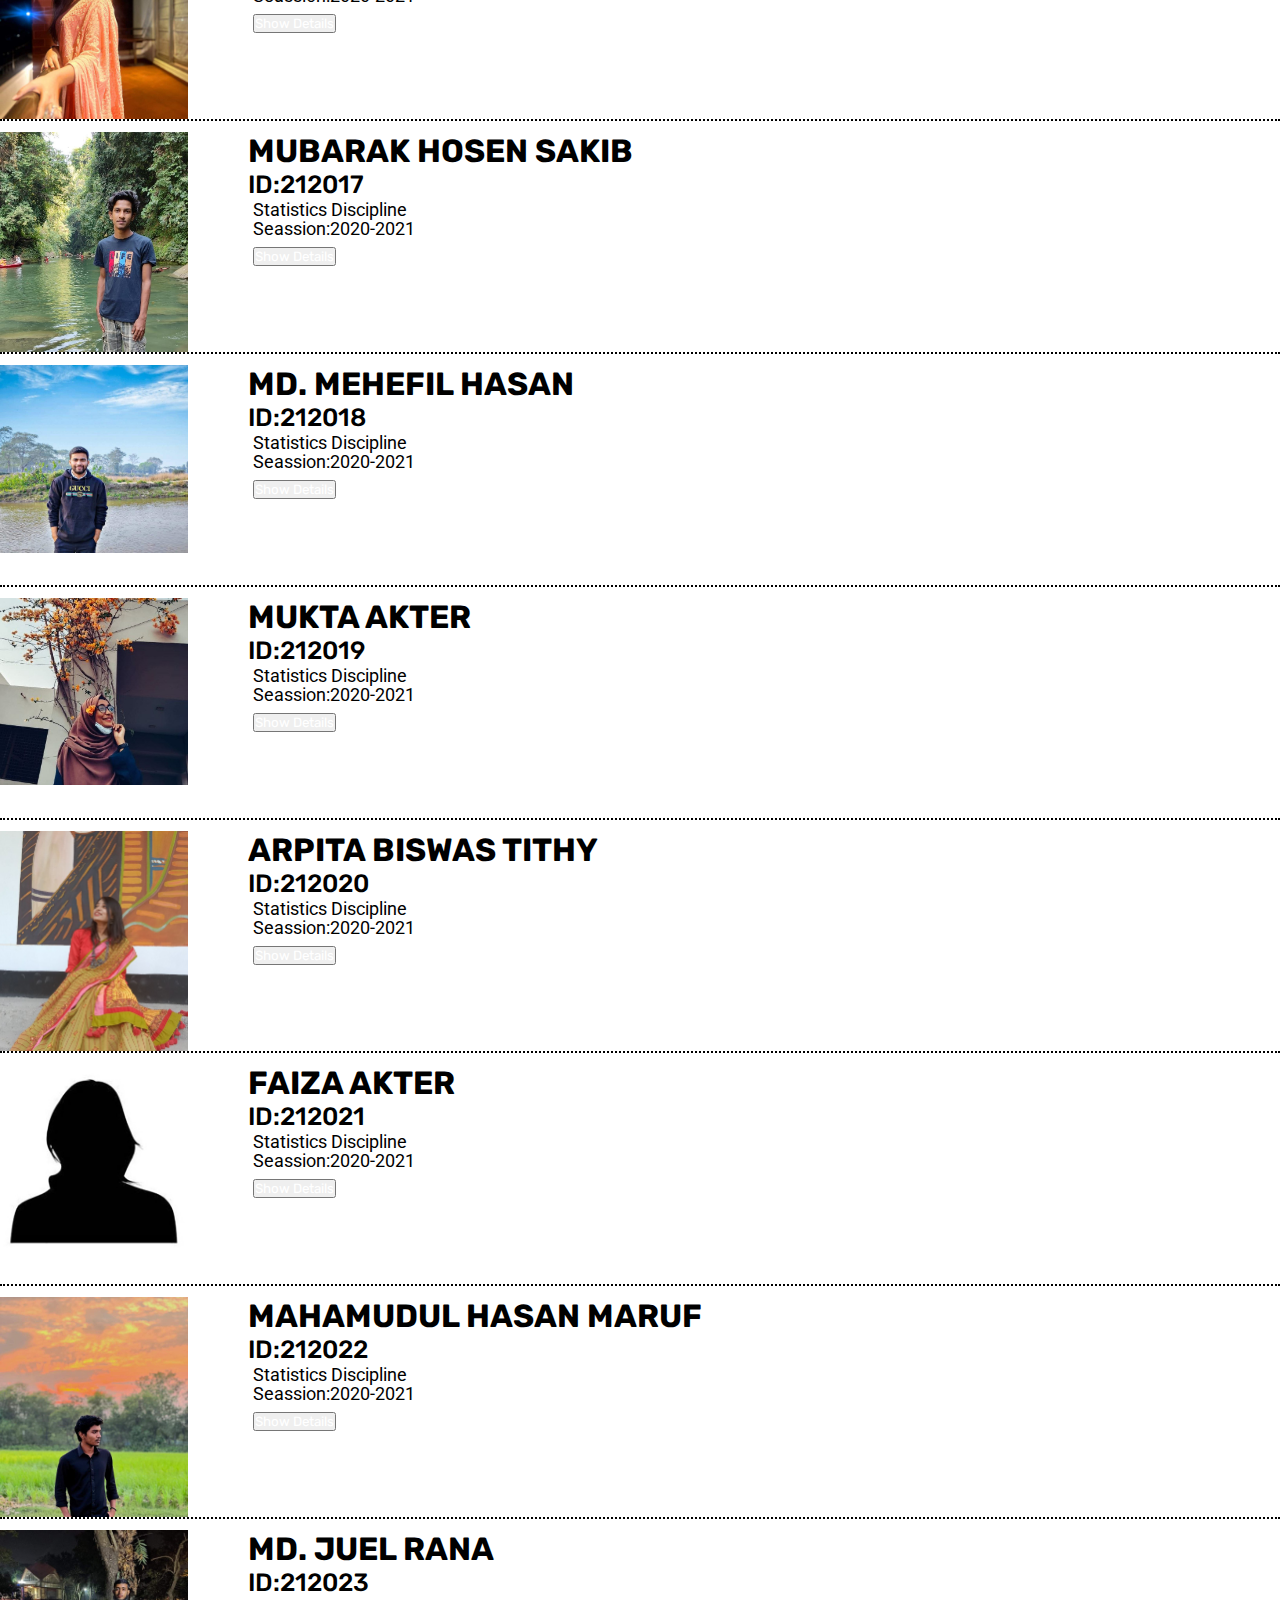
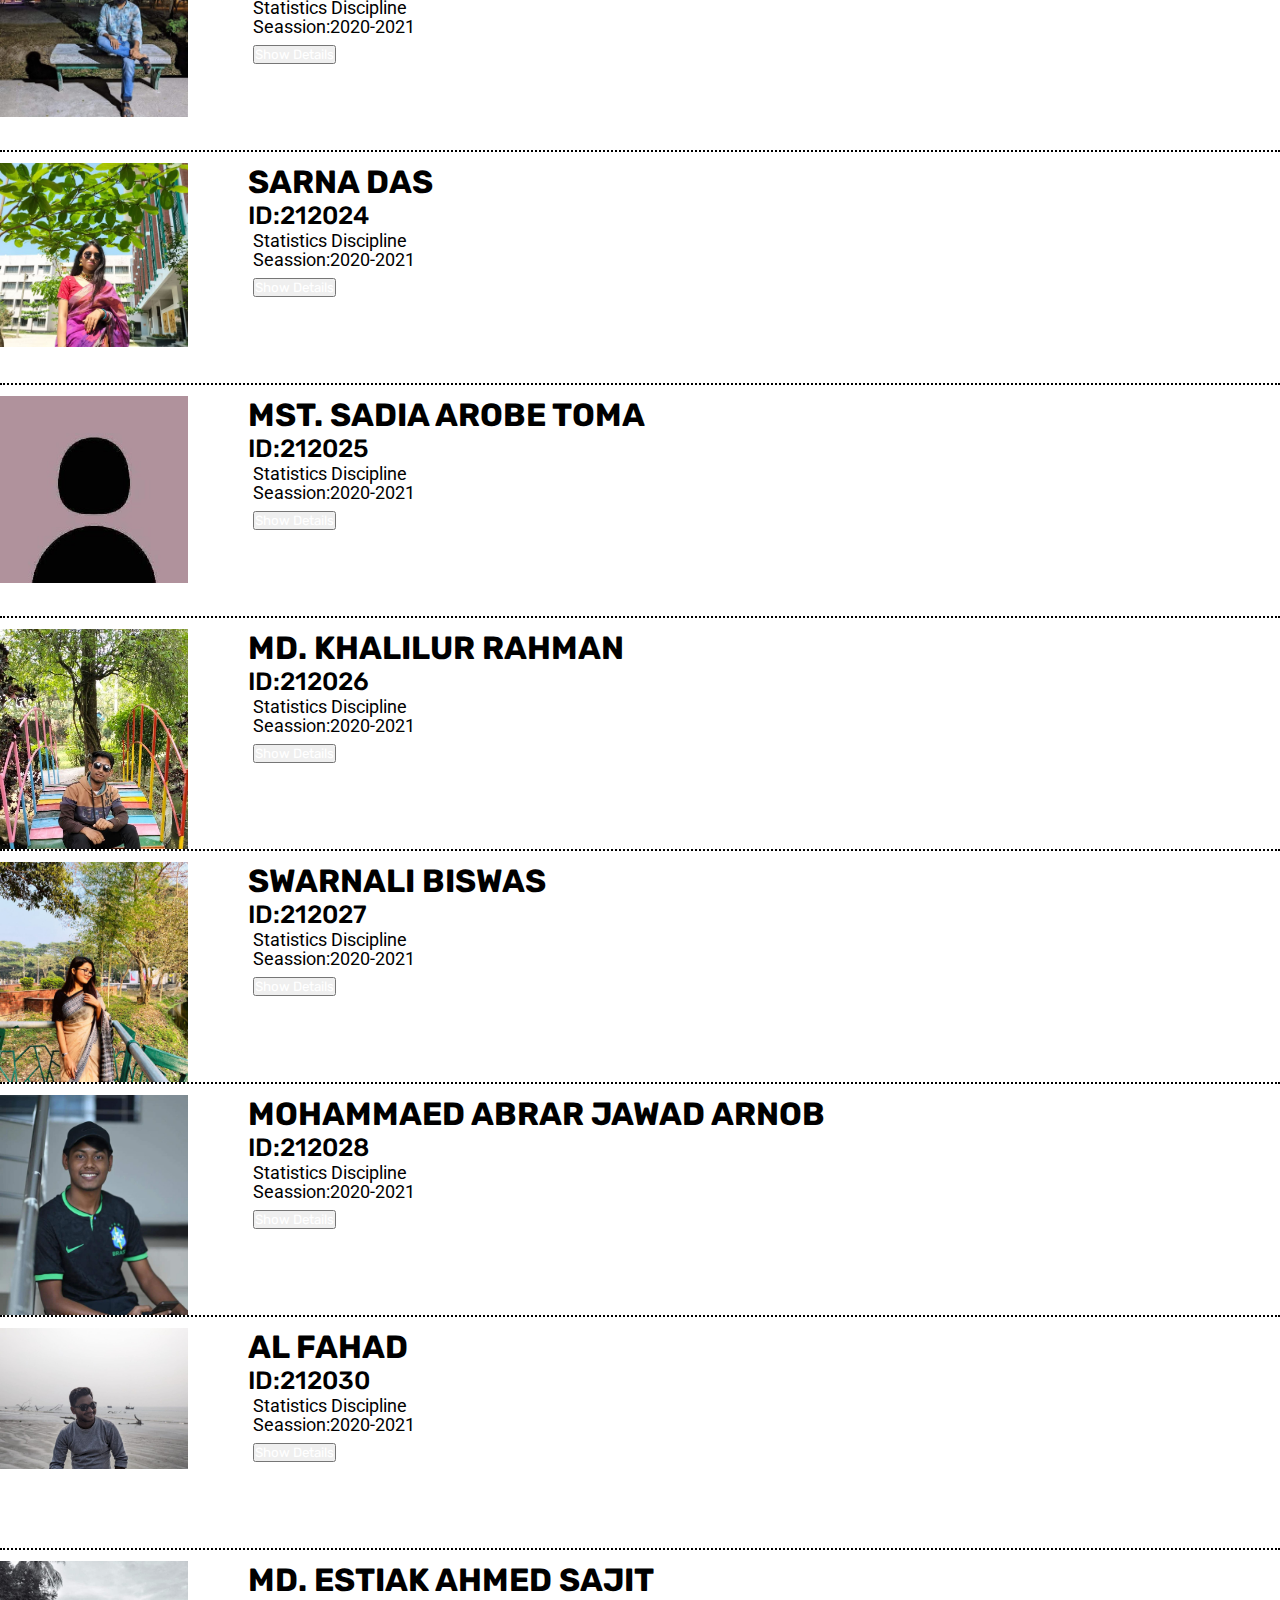
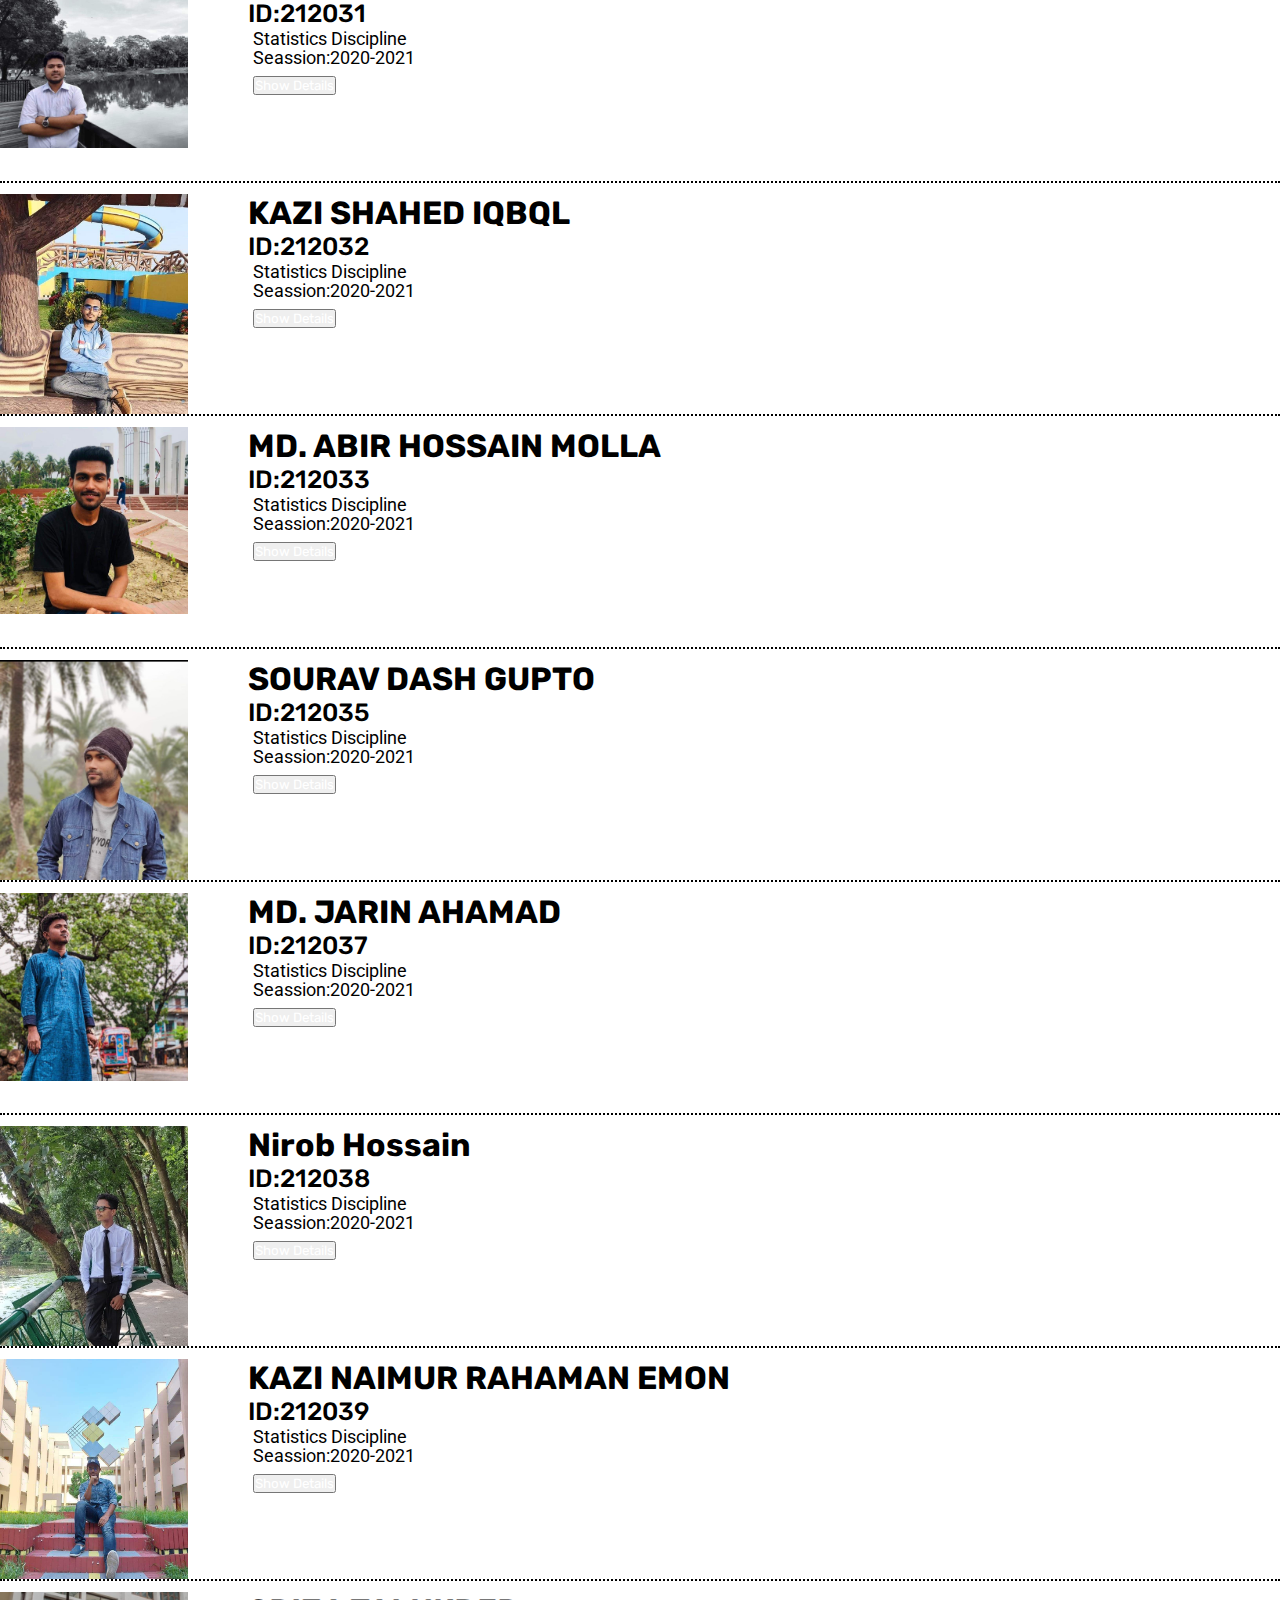
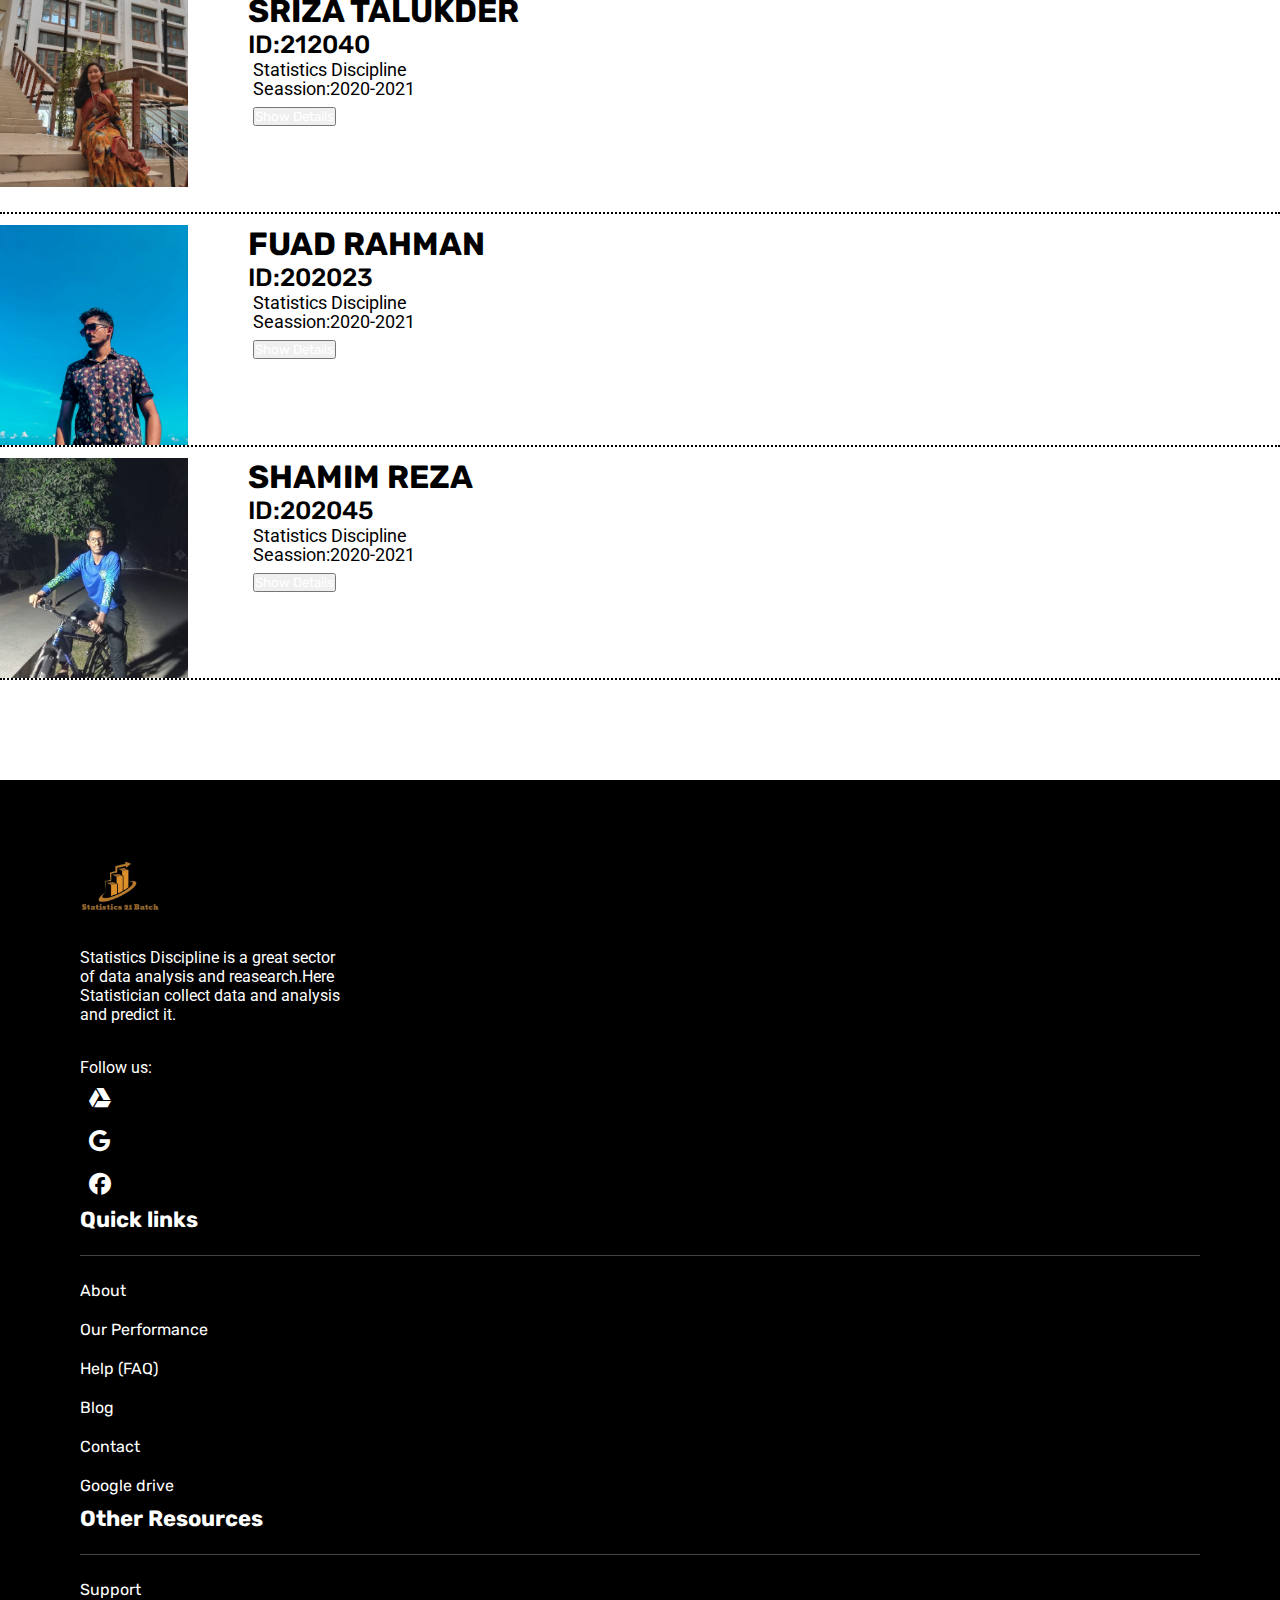
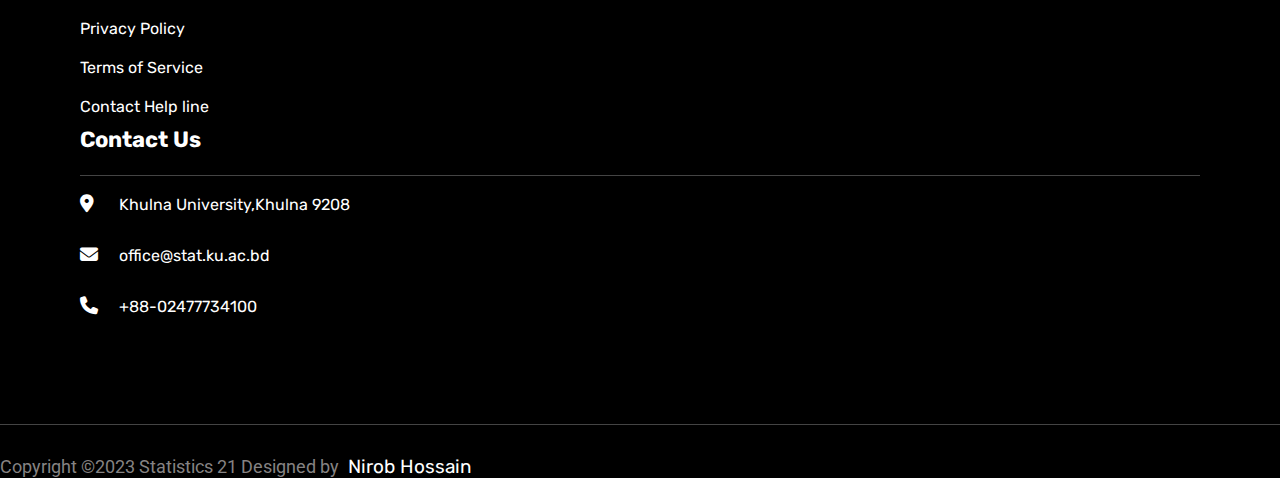
<file: student lists.html>
<!doctype html>
<html lang="en">
  <head>
    <link rel="shortcut icon" type="x-icon" href="./Img/logo-stat .png">
    <!-- Required meta tags -->
    <meta charset="utf-8">
    <meta name="viewport" content="width=device-width, initial-scale=1">

    <!-- Bootstrap CSS -->
    <link rel="stylesheet" href="https://stackpath.bootstrapcdn.com/bootstrap/5.0.0-alpha1/css/bootstrap.min.css" integrity="sha384-r4NyP46KrjDleawBgD5tp8Y7UzmLA05oM1iAEQ17CSuDqnUK2+k9luXQOfXJCJ4I" crossorigin="anonymous">
    <link rel="stylesheet" href="style.css">
    <link href="https://fonts.googleapis.com/css2?family=Roboto:ital,wght@0,100;0,300;0,400;0,500;0,700;0,900;1,100;1,300;1,400;1,500;1,700;1,900&family=Rubik:ital,wght@0,300;0,400;0,500;0,600;0,700;0,800;0,900;1,300;1,400;1,500;1,600;1,700;1,800;1,900&display=swap" rel="stylesheet">
    <link rel="stylesheet" href="https://cdnjs.cloudflare.com/ajax/libs/font-awesome/6.2.0/css/all.min.css">

    <title>Statistics 21 Batch</title>
  </head>
  <body>
    <nav class="navbar main_header navbar-expand-lg navbar-light sticky-top">
      <div class="container">

        <div class="logo d-flex">
          <a class="navbar-brand header_logo" href="index.html"><img src="./img/logo-stat .png" alt=""></a>
          <h1>Statistics 21 Batch</h1>
        </div>

        <button class="navbar-toggler" type="button" data-toggle="collapse" data-target="#navbarSupportedContent" aria-controls="navbarSupportedContent" aria-expanded="false" aria-label="Toggle navigation">
          <span class="navbar-toggler-icon"></span>
        </button>

        <div class="collapse navbar-collapse header_item" id="navbarSupportedContent">
          <ul class="navbar-nav ml-auto">
            <li><a href="login.html">Home</a></li>
            <li><a href="about.html">About</a></li>
            <li><a href="student lists.html">Student Lists</a></li>
            <li><a href="contact.html">Contact</a></li>
            <li><a href="dashboard.html">Dashboard</a></li>
          </ul>
        
        </div>
        <div class="user_logo d-flex">
            <p class="btn btn-primary sign-in-btn"><a href="index.html">Sign out</a></p>
        </div>

      </div>
    </nav>

    <!-- banner section -->

    <section class="studentlist-banner-section">
        <div class="container">
            <div class="row">
                <div class="col-lg-12">
                </div>
            </div>
        </div>
    </section>


    <!-- list section -->
    <section class="studentlist-section padding">
        <div class="container">
            <div class="row">
                <div class="col-lg-12">
                    <div class="student-card">
                        <div class="student-img"><img src="./img/212001.jpg" alt=""></div>
                        <div class="student-data-card">
                            <h1>GM RAKIB</h1>
                            <h4>ID:212001</h4>
                            <p>Statistics Discipline</p>
                            <span>Seassion:2020-2021</span>
                            <div class="list-btn">
                                <button class="btn btn-primary sign-in-btn"><a href="dashboard.html">Show Details</a></button>
                            </div>
                        </div>
                    </div>
                    <div class="student-card">
                        <div class="student-img"><img src="./img/212002.jpg" alt=""></div>
                        <div class="student-data-card">
                            <h1>SADEE ANSARI TUSHER</h1>
                            <h4>ID:212002</h4>
                            <p>Statistics Discipline</p>
                            <span>Seassion:2020-2021</span>
                            <div class="list-btn">
                                <button class="btn btn-primary sign-in-btn"><a href="dashboard.html">Show Details</a></button>
                            </div>
                        </div>
                    </div>
                    <div class="student-card">
                        <div class="student-img"><img src="./img/212003.jpg" alt=""></div>
                        <div class="student-data-card">
                            <h1>JOYA BISWAS</h1>
                            <h4>ID:212003</h4>
                            <p>Statistics Discipline</p>
                            <span>Seassion:2020-2021</span>
                            <div class="list-btn">
                                <button class="btn btn-primary sign-in-btn"><a href="dashboard.html">Show Details</a></button>
                            </div>
                        </div>
                    </div>
                    <div class="student-card">
                        <div class="student-img"><img src="./img/212004.jpg" alt=""></div>
                        <div class="student-data-card">
                            <h1>MD. SHOWROV HOSSAIN</h1>
                            <h4>ID:212004</h4>
                            <p>Statistics Discipline</p>
                            <span>Seassion:2020-2021</span>
                            <div class="list-btn">
                                <button class="btn btn-primary sign-in-btn"><a href="dashboard.html">Show Details</a></button>
                            </div>
                        </div>
                    </div>
                    <div class="student-card">
                        <div class="student-img"><img src="./img/212005.jpg" alt=""></div>
                        <div class="student-data-card">
                            <h1>MST. HUMAYRA KABIR HIMU</h1>
                            <h4>ID:212005</h4>
                            <p>Statistics Discipline</p>
                            <span>Seassion:2020-2021</span>
                            <div class="list-btn">
                                <button class="btn btn-primary sign-in-btn"><a href="dashboard.html">Show Details</a></button>
                            </div>
                        </div>
                    </div>
                    <div class="student-card">
                        <div class="student-img"><img src="./img/212006.jpg" alt=""></div>
                        <div class="student-data-card">
                            <h1>MD. FAIRUZZAMAN</h1>
                            <h4>ID:212006</h4>
                            <p>Statistics Discipline</p>
                            <span>Seassion:2020-2021</span>
                            <div class="list-btn">
                                <button class="btn btn-primary sign-in-btn"><a href="dashboard.html">Show Details</a></button>
                            </div>
                        </div>
                    </div>
                    <div class="student-card">
                        <div class="student-img"><img src="./img/212007.jpg" alt=""></div>
                        <div class="student-data-card">
                            <h1>MD. ISMAM HOSSAIN</h1>
                            <h4>ID:212007</h4>
                            <p>Statistics Discipline</p>
                            <span>Seassion:2020-2021</span>
                            <div class="list-btn">
                                <button class="btn btn-primary sign-in-btn"><a href="dashboard.html">Show Details</a></button>
                            </div>
                        </div>
                    </div>
                    <div class="student-card">
                        <div class="student-img"><img src="./img/212008.jpg" alt=""></div>
                        <div class="student-data-card">
                            <h1>BIJOY KUMER</h1>
                            <h4>ID:212008</h4>
                            <p>Statistics Discipline</p>
                            <span>Seassion:2020-2021</span>
                            <div class="list-btn">
                                <button class="btn btn-primary sign-in-btn"><a href="dashboard.html">Show Details</a></button>
                            </div>
                        </div>
                    </div>
                    <div class="student-card">
                        <div class="student-img"><img src="./img/212009.jpg" alt=""></div>
                        <div class="student-data-card">
                            <h1>MD. ABUBAKKAR SIDDIQUE</h1>
                            <h4>ID:212009</h4>
                            <p>Statistics Discipline</p>
                            <span>Seassion:2020-2021</span>
                            <div class="list-btn">
                                <button class="btn btn-primary sign-in-btn"><a href="dashboard.html">Show Details</a></button>
                            </div>
                        </div>
                    </div>
                    <div class="student-card">
                        <div class="student-img"><img src="./img/212010.jpg" alt=""></div>
                        <div class="student-data-card">
                            <h1>MD. RAFI UL HAQUE</h1>
                            <h4>ID:212010</h4>
                            <p>Statistics Discipline</p>
                            <span>Seassion:2020-2021</span>
                            <div class="list-btn">
                                <button class="btn btn-primary sign-in-btn"><a href="dashboard.html">Show Details</a></button>
                            </div>
                        </div>
                    </div>
                    <div class="student-card">
                        <div class="student-img"><img src="./img/212011.jpg" alt=""></div>
                        <div class="student-data-card">
                            <h1>MD. FAZLA RABBI</h1>
                            <h4>ID:212011</h4>
                            <p>Statistics Discipline</p>
                            <span>Seassion:2020-2021</span>
                            <div class="list-btn">
                                <button class="btn btn-primary sign-in-btn"><a href="dashboard.html">Show Details</a></button>
                            </div>
                        </div>
                    </div>
                    <div class="student-card">
                        <div class="student-img"><img src="./img/212012.jpg" alt=""></div>
                        <div class="student-data-card">
                            <h1>MD. FAIYAZ AL JAMAN</h1>
                            <h4>ID:212012</h4>
                            <p>Statistics Discipline</p>
                            <span>Seassion:2020-2021</span>
                            <div class="list-btn">
                                <button class="btn btn-primary sign-in-btn"><a href="dashboard.html">Show Details</a></button>
                            </div>
                        </div>
                    </div>
                    <div class="student-card">
                        <div class="student-img"><img src="./img/212013.jpg" alt=""></div>
                        <div class="student-data-card">
                            <h1>SABUZ DAS</h1>
                            <h4>ID:212013</h4>
                            <p>Statistics Discipline</p>
                            <span>Seassion:2020-2021</span>
                            <div class="list-btn">
                                <button class="btn btn-primary sign-in-btn"><a href="dashboard.html">Show Details</a></button>
                            </div>
                        </div>
                    </div>
                    <div class="student-card">
                        <div class="student-img"><img src="./img/212014.jpg" alt=""></div>
                        <div class="student-data-card">
                            <h1>MD. SAKHAWAT ARFIN</h1>
                            <h4>ID:212014</h4>
                            <p>Statistics Discipline</p>
                            <span>Seassion:2020-2021</span>
                            <div class="list-btn">
                                <button class="btn btn-primary sign-in-btn"><a href="dashboard.html">Show Details</a></button>
                            </div>
                        </div>
                    </div>
                    <div class="student-card">
                        <div class="student-img"><img src="./img/212015.jpg" alt=""></div>
                        <div class="student-data-card">
                            <h1>MD. SAKIB MOGHAL</h1>
                            <h4>ID:212015</h4>
                            <p>Statistics Discipline</p>
                            <span>Seassion:2020-2021</span>
                            <div class="list-btn">
                                <button class="btn btn-primary sign-in-btn"><a href="dashboard.html">Show Details</a></button>
                            </div>
                        </div>
                    </div>
                    <div class="student-card">
                        <div class="student-img"><img src="./img/212016.jpg" alt=""></div>
                        <div class="student-data-card">
                            <h1>SAMIA AS SAMI</h1>
                            <h4>ID:212016</h4>
                            <p>Statistics Discipline</p>
                            <span>Seassion:2020-2021</span>
                            <div class="list-btn">
                                <button class="btn btn-primary sign-in-btn"><a href="dashboard.html">Show Details</a></button>
                            </div>
                        </div>
                    </div>
                    <div class="student-card">
                        <div class="student-img"><img src="./img/212017.jpg" alt=""></div>
                        <div class="student-data-card">
                            <h1>MUBARAK HOSEN SAKIB</h1>
                            <h4>ID:212017</h4>
                            <p>Statistics Discipline</p>
                            <span>Seassion:2020-2021</span>
                            <div class="list-btn">
                                <button class="btn btn-primary sign-in-btn"><a href="dashboard.html">Show Details</a></button>
                            </div>
                        </div>
                    </div>
                    <div class="student-card">
                        <div class="student-img"><img src="./img/212018.jpg" alt=""></div>
                        <div class="student-data-card">
                            <h1>MD. MEHEFIL HASAN</h1>
                            <h4>ID:212018</h4>
                            <p>Statistics Discipline</p>
                            <span>Seassion:2020-2021</span>
                            <div class="list-btn">
                                <button class="btn btn-primary sign-in-btn"><a href="dashboard.html">Show Details</a></button>
                            </div>
                        </div>
                    </div>
                    <div class="student-card">
                        <div class="student-img"><img src="./img/212019.jpg" alt=""></div>
                        <div class="student-data-card">
                            <h1>MUKTA AKTER</h1>
                            <h4>ID:212019</h4>
                            <p>Statistics Discipline</p>
                            <span>Seassion:2020-2021</span>
                            <div class="list-btn">
                                <button class="btn btn-primary sign-in-btn"><a href="dashboard.html">Show Details</a></button>
                            </div>
                        </div>
                    </div>
                    <div class="student-card">
                        <div class="student-img"><img src="./img/212020.jpg" alt=""></div>
                        <div class="student-data-card">
                            <h1>ARPITA BISWAS TITHY</h1>
                            <h4>ID:212020</h4>
                            <p>Statistics Discipline</p>
                            <span>Seassion:2020-2021</span>
                            <div class="list-btn">
                                <button class="btn btn-primary sign-in-btn"><a href="dashboard.html">Show Details</a></button>
                            </div>
                        </div>
                    </div>
                    <div class="student-card">
                        <div class="student-img"><img src="./img/212021.jpg" alt=""></div>
                        <div class="student-data-card">
                            <h1>FAIZA AKTER</h1>
                            <h4>ID:212021</h4>
                            <p>Statistics Discipline</p>
                            <span>Seassion:2020-2021</span>
                            <div class="list-btn">
                                <button class="btn btn-primary sign-in-btn"><a href="dashboard.html">Show Details</a></button>
                            </div>
                        </div>
                    </div>
                    <div class="student-card">
                        <div class="student-img"><img src="./img/212022.jpg" alt=""></div>
                        <div class="student-data-card">
                            <h1>MAHAMUDUL HASAN MARUF</h1>
                            <h4>ID:212022</h4>
                            <p>Statistics Discipline</p>
                            <span>Seassion:2020-2021</span>
                            <div class="list-btn">
                                <button class="btn btn-primary sign-in-btn"><a href="dashboard.html">Show Details</a></button>
                            </div>
                        </div>
                    </div>
                    <div class="student-card">
                        <div class="student-img"><img src="./img/212023.jpg" alt=""></div>
                        <div class="student-data-card">
                            <h1>MD. JUEL RANA</h1>
                            <h4>ID:212023</h4>
                            <p>Statistics Discipline</p>
                            <span>Seassion:2020-2021</span>
                            <div class="list-btn">
                                <button class="btn btn-primary sign-in-btn"><a href="dashboard.html">Show Details</a></button>
                            </div>
                        </div>
                    </div>
                    <div class="student-card">
                        <div class="student-img"><img src="./img/212024.jpg" alt=""></div>
                        <div class="student-data-card">
                            <h1>SARNA DAS</h1>
                            <h4>ID:212024</h4>
                            <p>Statistics Discipline</p>
                            <span>Seassion:2020-2021</span>
                            <div class="list-btn">
                                <button class="btn btn-primary sign-in-btn"><a href="dashboard.html">Show Details</a></button>
                            </div>
                        </div>
                    </div>
                    <div class="student-card">
                        <div class="student-img"><img src="./img/212025.jpg" alt=""></div>
                        <div class="student-data-card">
                            <h1>MST. SADIA AROBE TOMA </h1>
                            <h4>ID:212025</h4>
                            <p>Statistics Discipline</p>
                            <span>Seassion:2020-2021</span>
                            <div class="list-btn">
                                <button class="btn btn-primary sign-in-btn"><a href="dashboard.html">Show Details</a></button>
                            </div>
                        </div>
                    </div>
                    <div class="student-card">
                        <div class="student-img"><img src="./img/212026.jpg" alt=""></div>
                        <div class="student-data-card">
                            <h1>MD. KHALILUR RAHMAN</h1>
                            <h4>ID:212026</h4>
                            <p>Statistics Discipline</p>
                            <span>Seassion:2020-2021</span>
                            <div class="list-btn">
                                <button class="btn btn-primary sign-in-btn"><a href="dashboard.html">Show Details</a></button>
                            </div>
                        </div>
                    </div>
                    <div class="student-card">
                        <div class="student-img"><img src="./img/212027.jpg" alt=""></div>
                        <div class="student-data-card">
                            <h1>SWARNALI BISWAS</h1>
                            <h4>ID:212027</h4>
                            <p>Statistics Discipline</p>
                            <span>Seassion:2020-2021</span>
                            <div class="list-btn">
                                <button class="btn btn-primary sign-in-btn"><a href="dashboard.html">Show Details</a></button>
                            </div>
                        </div>
                    </div>
                    <div class="student-card">
                        <div class="student-img"><img src="./img/212028.jpg" alt=""></div>
                        <div class="student-data-card">
                            <h1>MOHAMMAED ABRAR JAWAD ARNOB</h1>
                            <h4>ID:212028</h4>
                            <p>Statistics Discipline</p>
                            <span>Seassion:2020-2021</span>
                            <div class="list-btn">
                                <button class="btn btn-primary sign-in-btn"><a href="dashboard.html">Show Details</a></button>
                            </div>
                        </div>
                    </div>
                    <div class="student-card">
                        <div class="student-img"><img src="./img/212030.jpg" alt=""></div>
                        <div class="student-data-card">
                            <h1>AL FAHAD</h1>
                            <h4>ID:212030</h4>
                            <p>Statistics Discipline</p>
                            <span>Seassion:2020-2021</span>
                            <div class="list-btn">
                                <button class="btn btn-primary sign-in-btn"><a href="dashboard.html">Show Details</a></button>
                            </div>
                        </div>
                    </div>
                    <div class="student-card">
                        <div class="student-img"><img src="./img/212031.jpg" alt=""></div>
                        <div class="student-data-card">
                            <h1>MD. ESTIAK AHMED SAJIT</h1>
                            <h4>ID:212031</h4>
                            <p>Statistics Discipline</p>
                            <span>Seassion:2020-2021</span>
                            <div class="list-btn">
                                <button class="btn btn-primary sign-in-btn"><a href="dashboard.html">Show Details</a></button>
                            </div>
                        </div>
                    </div>
                    <div class="student-card">
                        <div class="student-img"><img src="./img/212032.jpg" alt=""></div>
                        <div class="student-data-card">
                            <h1>KAZI SHAHED IQBQL</h1>
                            <h4>ID:212032</h4>
                            <p>Statistics Discipline</p>
                            <span>Seassion:2020-2021</span>
                            <div class="list-btn">
                                <button class="btn btn-primary sign-in-btn"><a href="dashboard.html">Show Details</a></button>
                            </div>
                        </div>
                    </div>
                    <div class="student-card">
                        <div class="student-img"><img src="./img/212033.jpg" alt=""></div>
                        <div class="student-data-card">
                            <h1>MD. ABIR HOSSAIN MOLLA</h1>
                            <h4>ID:212033</h4>
                            <p>Statistics Discipline</p>
                            <span>Seassion:2020-2021</span>
                            <div class="list-btn">
                                <button class="btn btn-primary sign-in-btn"><a href="dashboard.html">Show Details</a></button>
                            </div>
                        </div>
                    </div>
                    <div class="student-card">
                        <div class="student-img"><img src="./img/212035.jpg" alt=""></div>
                        <div class="student-data-card">
                            <h1>SOURAV DASH GUPTO</h1>
                            <h4>ID:212035</h4>
                            <p>Statistics Discipline</p>
                            <span>Seassion:2020-2021</span>
                            <div class="list-btn">
                                <button class="btn btn-primary sign-in-btn"><a href="dashboard.html">Show Details</a></button>
                            </div>
                        </div>
                    </div>
                    <div class="student-card">
                        <div class="student-img"><img src="./img/212037.jpg" alt=""></div>
                        <div class="student-data-card">
                            <h1>MD. JARIN AHAMAD</h1>
                            <h4>ID:212037</h4>
                            <p>Statistics Discipline</p>
                            <span>Seassion:2020-2021</span>
                            <div class="list-btn">
                                <button class="btn btn-primary sign-in-btn"><a href="dashboard.html">Show Details</a></button>
                            </div>
                        </div>
                    </div>
                    <div class="student-card">
                        <div class="student-img"><img src="./img/212038 2.jpg" alt=""></div>
                        <div class="student-data-card">
                            <h1>Nirob Hossain</h1>
                            <h4>ID:212038</h4>
                            <p>Statistics Discipline</p>
                            <span>Seassion:2020-2021</span>
                            <div class="list-btn">
                                <button class="btn btn-primary sign-in-btn"><a href="dashboard.html">Show Details</a></button>
                            </div>
                        </div>
                    </div>
                    <div class="student-card">
                        <div class="student-img"><img src="./img/212039.jpg" alt=""></div>
                        <div class="student-data-card">
                            <h1>KAZI NAIMUR RAHAMAN EMON</h1>
                            <h4>ID:212039</h4>
                            <p>Statistics Discipline</p>
                            <span>Seassion:2020-2021</span>
                            <div class="list-btn">
                                <button class="btn btn-primary sign-in-btn"><a href="dashboard.html">Show Details</a></button>
                            </div>
                        </div>
                    </div>
                    <div class="student-card">
                        <div class="student-img"><img src="./img/212040.jpg" alt=""></div>
                        <div class="student-data-card">
                            <h1>SRIZA TALUKDER</h1>
                            <h4>ID:212040</h4>
                            <p>Statistics Discipline</p>
                            <span>Seassion:2020-2021</span>
                            <div class="list-btn">
                                <button class="btn btn-primary sign-in-btn"><a href="dashboard.html">Show Details</a></button>
                            </div>
                        </div>
                    </div>
                    <div class="student-card">
                        <div class="student-img"><img src="./img/202023.jpg" alt=""></div>
                        <div class="student-data-card">
                            <h1>FUAD RAHMAN</h1>
                            <h4>ID:202023</h4>
                            <p>Statistics Discipline</p>
                            <span>Seassion:2020-2021</span>
                            <div class="list-btn">
                                <button class="btn btn-primary sign-in-btn"><a href="dashboard.html">Show Details</a></button>
                            </div>
                        </div>
                    </div>
                    <div class="student-card">
                        <div class="student-img"><img src="./img/202045.jpg" alt=""></div>
                        <div class="student-data-card">
                            <h1>SHAMIM REZA</h1>
                            <h4>ID:202045</h4>
                            <p>Statistics Discipline</p>
                            <span>Seassion:2020-2021</span>
                            <div class="list-btn">
                                <button class="btn btn-primary sign-in-btn"><a href="dashboard.html">Show Details</a></button>
                            </div>
                        </div>
                    </div>
                </div>
            </div>
        </div>
    </section>


    <!-- Footer section -->
    <section class="footer">
      <div class="footer-top">
        <div class="container">
          <div class="row">
  
            <div class="col-lg-3">
              <div class="footer-widget">
                <img src="./img/logo-stat .png" alt="">
                <p>Statistics Discipline is a great sector of data analysis and reasearch.Here Statistician collect data and analysis and predict it.</p>
                <ul class="fotter-social d-flex">
                  <li><span>Follow us:</span></li>
                  <li><a href="https://drive.google.com/drive/folders/1aUrq4G86SbwfwFecox1Fl3S2kWfW1U3w?usp=share_link"><i class="fa-brands fa-google-drive"></i></a></li>
                  <li><a href="https://ku.ac.bd/discipline/stat"><i class="fab fa-google"></i></a></li>
                  <li><a href="https://www.facebook.com/profile.php?id=100088386112790&mibextid=ZbWKwL"><i class="fab fa-facebook"></i></a></li>
                </ul>
              </div>
            </div>
            <div class="col-lg-3">
              <div class="footer-widget">
                <h3>Quick links</h3>
                <ul>
                  <li><a href="#">About</a></li>
                  <li><a href="#">Our Performance</a></li>
                  <li><a href="#">Help (FAQ)</a></li>
                  <li><a href="#">Blog</a></li>
                  <li><a href="Contact.html">Contact</a></li>
                  <li><a href="https://drive.google.com/drive/folders/1aUrq4G86SbwfwFecox1Fl3S2kWfW1U3w?usp=share_link">Google drive</a></li>
                </ul>
              </div>
            </div>
            <div class="col-lg-3">
              <div class="footer-widget">
                <h3>Other Resources</h3>
                <ul>
                  <li><a href="#">Support</a></li>
                  <li><a href="#">Privacy Policy</a></li>
                  <li><a href="#">Terms of Service</a></li>
                  <li><a href="#">Contact Help line</a></li>
                </ul>
              </div>
            </div>
            <div class="col-lg-3">
              <div class="footer-widget">
                <h3>Contact Us</h3>
                <div class="footer-contact">
                  <div class="footer-contact-item d-flex">
                    <span><i class="fa-solid fa-location-dot"></i></span>
                    <a href="#">Khulna University,Khulna 9208</a>
                  </div>
                  <div class="footer-contact-item d-flex">
                    <span><i class="fas fa-envelope"></i></span>
                    <a href="mailto:office@stat.ku.ac.bd">office@stat.ku.ac.bd</a>
                  </div>
                  <div class="footer-contact-item d-flex">
                    <span><i class="fas fa-phone"></i></span>
                    <a href="tel:+88-02477734100">+88-02477734100</a>
                  </div>
                </div>
              </div>
            </div>
  
          </div>
        </div>
      </div>
      <div class="footer-bottom">
        <div class="container">
          <div class="row">
            <div class="col-12">
              <div class="footer-bottom-text text-center">
                <p>Copyright &copy;2023 Statistics 21 Designed by <a href="https://www.linkedin.com/in/nirob-hossain9/">Nirob Hossain</a></p>
              </div>
            </div>
          </div>
        </div>
      </div>
    </section>
  
      
  
      <!-- Optional JavaScript -->
      <!-- Popper.js first, then Bootstrap JS -->
      <script src="https://cdn.jsdelivr.net/npm/popper.js@1.16.0/dist/umd/popper.min.js" integrity="sha384-Q6E9RHvbIyZFJoft+2mJbHaEWldlvI9IOYy5n3zV9zzTtmI3UksdQRVvoxMfooAo" crossorigin="anonymous"></script>
      <script src="https://stackpath.bootstrapcdn.com/bootstrap/5.0.0-alpha1/js/bootstrap.min.js" integrity="sha384-oesi62hOLfzrys4LxRF63OJCXdXDipiYWBnvTl9Y9/TRlw5xlKIEHpNyvvDShgf/" crossorigin="anonymous"></script>
    </body>
  </html>
</file>
<file: style.css>
*{
    margin: 0;
    padding: 0;
    font-family: sans-serif;
}
body,p,span{
    font-family: 'Roboto', sans-serif;
}
h1,h2,h3,h4,h5,h6,a{
    font-family: 'Rubik', sans-serif;
}
img{
    max-width: 100%;
}
.gray-bg{
    background-color: #f7f7f7;
    padding: 100px 0px;
}
.padding{
    padding: 100px 0px;
}
.white-bg{
    background-color: #fff;
    padding: 100px 0px;
}
/* Header section */
.main_header{
    background-color:rgb(3, 17, 126,.9);
}
.logo h1{
    font-size: 22px;
    color: #fff;
    text-align: center;
}
.header_logo img{
    width: 100px;
    height: auto;
}
.header_item ul li a {
    text-decoration: none;
    padding: 10px 25px;
    color: #fff;
    font-size: 20px;
}   
.header_item ul li a:hover{
    color: rgb(88, 138, 231);
    text-decoration: underline;
}
.user_logo{
    color: #fff;
    font-size: 22px;
    width: 175px;
    margin-left: 18px;
    position: relative;
    outline: none;
}
.user_logo p{
    position: absolute;
    top: -18px;
    left: 0;
}
.user_logo p a{
    text-decoration: none;
    color: #fff;
    font-size: 18px;
    padding: 10px;
}
.sign-in-btn{
    display: inline-block;
    position: relative;
    z-index: 1;
}
.sign-in-btn::before{
    content: "";
    height:100%;
    width:0;
    background-color :rgb(0, 0, 0);
    right:0;
    top: 0;
    position: absolute;
    z-index: -1;
    border: none;
    transition: .5s;
}
.sign-in-btn:hover::before{
    width: 100%;
}

@media (max-width:1221px){
    .user_logo{
        color: #fff;
        font-size: 22px;
        width: 175px;
        margin-left: 18px;
        position: relative;
        outline: none;
    }
}
@media (max-width:995px){
    .navbar-toggler{
        position: relative;
    }
    .user_logo{
        color: #fff;
        font-size: 22px;
        width: 175px;
        margin-left: 18px;
        position: absolute;
        top:96px;
        right: 0px;
        outline: none;
    }
}
@media (max-width:780px){
    .navbar-toggler{
        position: relative;
    }
    .user_logo{
        color: #fff;
        font-size: 22px;
        width: 175px;
        margin-left: 18px;
        right: -57px;
        top: 89px;
        position: absolute;
        outline: none;
    }
}

/* sign in page */

*{
    margin: 0;
    padding: 0;
    font-family: sans-serif;
}

.hero{
    height: 100%;
    width: 100%;
    background-image: linear-gradient(rgb(0,0,0,.4),rgb(0,0,0,.4)),url(./img/Statistics\ banner\ img.png);
    background-position: center;
    background-size: cover;
    position: absolute;
}

.form-box{
    width: 420px;
    height: 520px;
    position: relative;
    margin: 6% auto;
    background-color: #fff;
    padding: 5px;
    overflow: hidden;
}
.btns{
    width: 140px;
    padding: 10px 30px;
    display: block;
    margin: auto;
    margin-top: 30px !important;
    background: linear-gradient(to right,#ff105f,#ffad06);
    border: 0px;
    outline: none;
    border-radius: 30px !important;
}
.social-icons{
    margin: 30px auto;
    text-align: center;
}
.social-icons img{
    width: 35px;
    border-radius: 50%;
    margin: 0 10px;
    cursor: pointer;
    box-shadow: 0 0 20px 0 #f7f7f73d;
}
.input-group{
    top: 180px;
    width: 280px;
    position: absolute;
    transition: .5s;
    margin: 0px 10px;
}
.input-field{
    width: 100%;
    padding: 10px 0;
    margin: 5px 0;
    border-top: 0;
    border-left: 0;
    border-right: 0;
    border-bottom: 1px solid #999;
    background: transparent;
    outline: none;
}
.submit-btn{
    width: 70%;
    padding: 10px 30px;
    display: block;
    margin-left: 46px !important;
    margin-top: 10px;

    background: linear-gradient(to right,#ff105f,#ffad06);
    border: 0px;
    outline: none;
    border-radius: 30px !important;
}
.checkbox{
    margin: 30px 10px 10px 0px !important;
}
.input-group span{
    margin: 24px 0px 0px 5px !important;
}
#sign-in{
    left: 50px;
}
.input-group .linka{
    width: 100%;
}
.input-group .linka a{
    text-decoration: none;
    display: block;
    text-align: right;
    margin-top: 15px;
}


/* login page */
.user_logo span i{
    font-size: 22px;
}
.user_logo span i:hover{
    cursor: pointer;
}


/* banner section */
.banner-section{
    background: url(./img//istockphoto-1286642964-1024x1024-21QHCaFcG-transformed.jpeg) no-repeat center center;
    background-size: cover;
    background-attachment: fixed;
}
.banner-items-flex{
    height: 95vh;
    display:flex;
    align-items: center;
    position: relative;
}

.banner-items h6{
    color: aqua;
    font-weight: 400;
    font-size: 38px;
}
.banner-items h1{
    color: #fff;
    font-size: 60px;
    margin: 30px 0;
}
.banner-items p{
    font-weight: 400;
    color: #fff;
    font-size: 18px;
    margin-bottom: 25px;
}
/* about-section */
.about-details {
    text-align: center;
    width: 726px;
    margin: auto;
}
.about-section h4 {
    font-size: 45px;
    margin-bottom: 22px;
}
.about-section p {
    font-size: 19px;
    color: #999;
}

/* slider-section */
.slider-div h1 {
    text-align: center;
    font-size: 40px;
    color: #fff;
    height: 500px;
    display:flex;
    align-items: end;
    position: relative;
    justify-content: center;
}
.slider-section{
    position: relative;
}
.slider-div{
    background: url(./img/photo_6323329721559003971_y.jpg) no-repeat center center;
    width: auto;
    height:100%;
    background-size: 100% 100%;
    margin: auto;
    animation: slider 30s infinite linear;
}
@keyframes slider{
    0%{background-image: url(./img/photo_6323329721559003968_y.jpg);}
    10%{background-image:url(./img/1661006071570.jpg)}
    20%{background-image:url(./img/photo_6323329721559003967_y.jpg)}
    30%{background-image:url(./img/photo_6323329721559003969_y.jpg)}
    40%{background-image:url(./img/photo_6323329721559003964_y.jpg)}
    50%{background-image:url(./img/1661006071516.jpg)}
    60%{background-image:url(./img/photo_6323329721559003963_y.jpg)}
    70%{background-image:url(./img/photo_6323329721559003972_y.jpg)}
    80%{background-image:url(./img/photo_6323329721559003966_y.jpg)}
    90%{background-image:url(./img//photo_6323329721559003965_y.jpg)}
    100%{background-image:url(./img/photo_6323329721559003962_y.jpg)}
}


/* counter section */

.counter-up{
    display: flex;
    align-items: center;
    min-height: 50vh;
}
.wrapper-section{
    background-color: #e7e7e7;
}
.counter-up .content{
    display: flex;
    width: 100%;
    height: 100%;
    align-items: center;
    justify-content: space-between;
    flex-wrap: wrap;
}
.content .box{
    width: calc(25% - 30px);
    border: 1px dashed #000;
    border-radius: 5px;
    padding: 20px;
    display: flex;
    align-items: center;
    justify-content: space-evenly;
    flex-direction: column;
}
.content .box .icon{
    font-size: 52px;
}
.content .box .counter{
    font-size: 50px;
    color: #e83b3e;
    font-weight: bold;
    font-family: sans-serif;
}
.content .box .text{
    font-size: 30px;
    font-weight: 500;
}
@media (max-width:1210px){
    .wrapper-section .counter-up{
        padding: 50px 50px 0 50px;
    }
    .content .box{
        width:100%;
        margin-bottom: 50px;
    }
}
/* Footer */
.footer{
    background-color: #000;
    color: #fff;
}
.footer-top{
    padding: 80px;
}
.footer a{
    color: #fff;
}
.footer-top{
    border-bottom: 1px solid #444;
}
.footer-bottom-text{
    margin-bottom: 0px;
    margin-top: 20px;
}
.footer-widget p {
    margin-top: 30px;
    margin-bottom: 26px;
    width: 260px;
}   
.footer-widget h3 {
    font-size: 22px;
    border-bottom: 1px solid #444;
    margin-bottom: 15px;
    padding-bottom: 22px;
}   
.footer-widget ul {
    list-style: none;
    padding-left: 0;
}   
.footer-contact-item {
    margin-bottom: 28px;
}   
.footer-contact-item span i {
    width: 20px;
    margin-right: 15px;
    font-size: 18px;
    margin-top: 4px;
}   
.footer-contact-item a {
    text-decoration: none;
    transition: .5s;
}
.footer-contact-item a:hover{
    letter-spacing: 1px;
    color: #e83b3e;
}
.footer-bottom-text {
    margin-top: 30px;
    font-size: 18px;
}   
.footer-bottom-text p {
    color: #868383;
}   
.footer-bottom-text p a {
    text-decoration: none;
    margin-left: 5px;
    font-weight: 400;
    font-size: 19px;
}   
.footer-widget ul li a {
    text-decoration: none;
    display: inline-block;
    padding: 10px 0px;
    transition: .5s;
}
.footer-widget ul li a:hover{
    letter-spacing: 1.5px;
    color: #e83b3e;
}
.footer-widget ul li a i {
    font-size: 22px;
    padding: 0px 9px;
}
.footer-widget ul li span{
    display: inline-block;
    padding-top: 8px;
    margin-right: 13px;
}   
.footer-top .footer-widget img{
    width: 80px;
    height: auto;
}

/* About page */
.about-banner-section{
    background: url(./img/istockphoto-1156240802-1024x1024-transformed.jpeg) no-repeat center center;
    background-size: cover;
    background-attachment: fixed;
}
.about-section-details h3{
    font-size: 25px;
}
.about-details {
    text-align: center;
    width: 726px;
    margin: auto;
}
.about-details h4 {
    font-size: 45px;
    margin-bottom: 22px;
}
.about-details p{
    font-size: 19px;
    color: #7e7e7e;
}
.about-section-details span i {
    font-size: 11px;
    margin-right: 12px;
    margin-left: 16px;
    margin-bottom: 8px;
}



/* Login page */
.login-banner-section{
    background: url(./img/Statistics\ banner\ img.png) no-repeat center center;
    background-size: cover;
    background-attachment: fixed;
    height: 95vh;
}
.login-item h1 {
    display: flex;
    justify-content: center;
    font-size:75px;
    margin-top: 250px;
}


/* card section */
.card {
    border-radius: 25px;
    background-color: #fff;
    width: 254px;
}
.card-image{
    position: relative;
    height: 250px;
    width: 250px;
    border-radius: 50%;
    border: 4px solid #FFF;
}
.slider-std{
    height: 600px;
    background: #eeeeee;
}
.card-image .card-img{
    height: 100%;
    width: 100%;
    object-fit: cover;
    border-radius: 50%;
}
.image-content{
    padding: 10px 14px;
    display: flex;
    flex-direction: column;
    align-items: center;
}
.card-content {
    padding: 25px 10px;
    display: flex;
    flex-direction: column;
    align-items: center;
}
.image-content {
    position: relative;
    padding: 40px;
}
.overlay{
    position: absolute;
    height: 100%;
    width: 100%;
    background-color: #03533b;
    left: 0;
    top: 0;
    border-radius: 25px 25px 0 25px;
}
.name{
    font-size: 23px;
    font-weight: 600;
    color: #333;
}

.description{
    font-size: 16px;
    color: #707070;
    text-align: center;
}
.card-content .button{
    font-size: 16px;
    border: none;
    padding: 8px 16px;
    color: #fff;
    background-color: #0b44e1;
    border-radius: 6px;
    margin: 7px 14px 14px 14px;
    cursor: pointer;
    transition: .5s;
}
.card-content .button:hover{
    background-color: #060e23;
}
.card-content .button a{
    text-decoration: none;
    color: #FFF;
}

.swiper {
  width: 440px;
  height: 590px;
  padding: 50px;
}

.swiper-slide {
  background-position: center;
  background-size: cover;
  width: 340px;
  height: 340px;
}

.swiper-slide img {
  display: block;
  width: 100%;
}
/*  */

/* Student list page */
.studentlist-banner-section{
    background: url(./img/datascience-1024x396-1.jpg) no-repeat center center;
    background-size: cover;
    background-attachment: fixed;
    height: 95vh;
}
.student-card {
    display: flex;
    width: 100%;
    height: 220px;
    border-bottom: 2px dotted #000;
    width: 100%;
    margin-top: 11px;
    overflow: hidden;
}
.student-img {
    width: 233px;
    margin-right: 60px;
}
.student-data-card h4{
    font-size: 25px;
    font-weight: 500;
}
.student-data-card{
    width: 100%;
}
.student-data-card .list-btn{
    margin-left: 5px;
    margin-top: 8px;
}
.student-data-card {
    width: 100%;
}
.student-data-card p {
    font-size: 18px;
    margin-bottom: -2px;
    margin-left: 5px;
}   
.student-data-card span {
    font-size: 18px;
    margin-left: 5px;
}
.list-btn a{
    list-style: none;
    text-decoration: none;
    color: #FFF;
}



/* contact page */
.contact-banner-section{
    background: url(./img/24033567.jpg) no-repeat center center;
    background-size: cover;
    background-attachment: fixed;
    height: 95vh;
}
.student-data-card span i{
    margin-right: 10px;
}



/* dashboard page */
.dashboard-banner-section{
    background: url(./img/Hand-holding-a-tablet-with-a-hologram-of-statistics-above-it-1030x579.jpg) no-repeat center center;
    background-size: cover;
    background-attachment: fixed;
    height: 95vh;
}
.dashboard-section{
    text-align: center;
}
.student-cards {
    text-align: center;
    border-bottom: 2px dotted #000;
    margin-top: 20px;
}   
.student-image {
    display: inline-block;
    padding: 0px;
    background-color: rgb(255, 255, 255);
    border-radius: 50%;
    overflow: hidden;
}
.student-image img{
    max-width: 140px;
}
.student-data-card h5{
    font-weight: 400;
}
.details-std {
    margin-top: 50px;
}
.details-std .footer-contact-item p{
    margin-bottom: 0px;
}

/*  */
.student-imag {
    display: inline-block;
    padding: 0px;
    background-color: red;
    border-radius: 50%;
    overflow: hidden;
    margin-right: 18px;
}
.student-imag img{
    max-width: 140px;
}
.student-card-wrap {
    display: flex;
    height: 140px;
    border-bottom: 2px dotted #000;
    width: 100%;
    margin-top: 11px;
    overflow: hidden;
}
.student-data-wrap{
    margin-top: 34px;
    margin-left: 15px;
}
</file>
